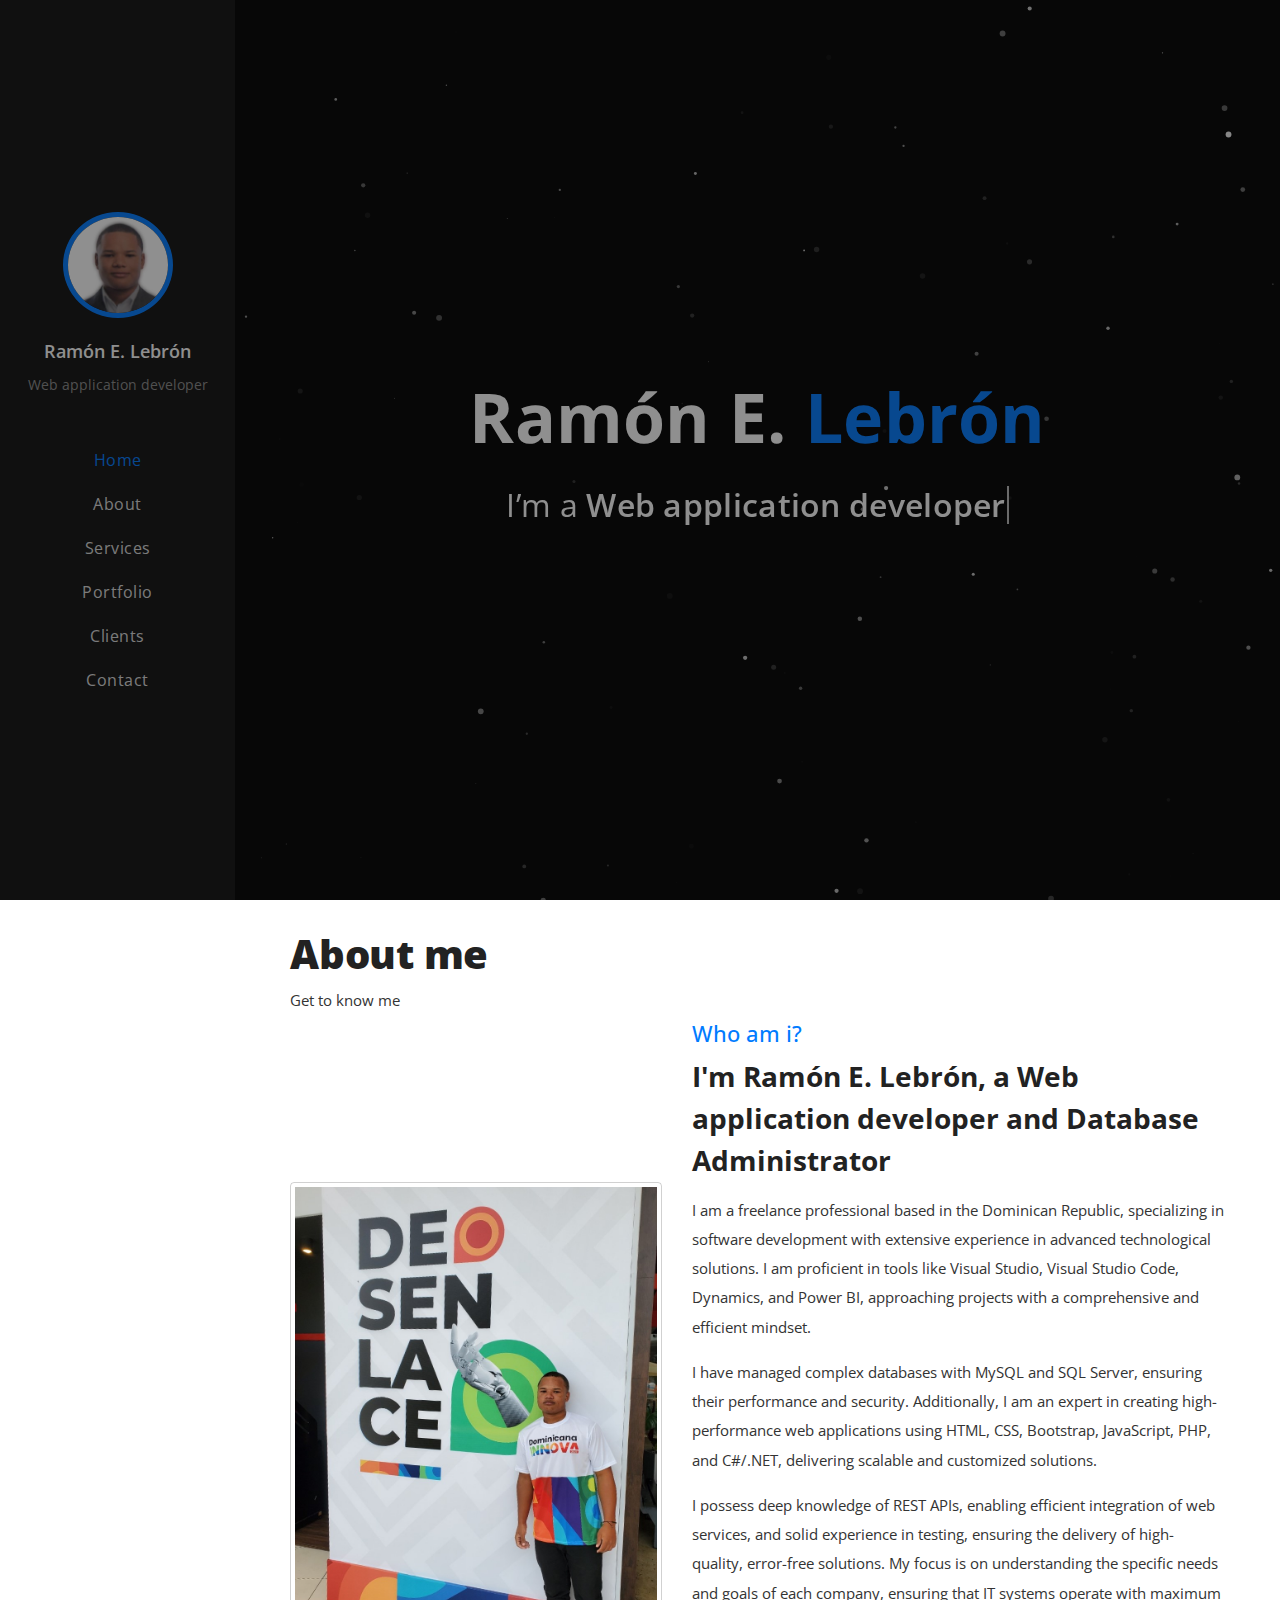
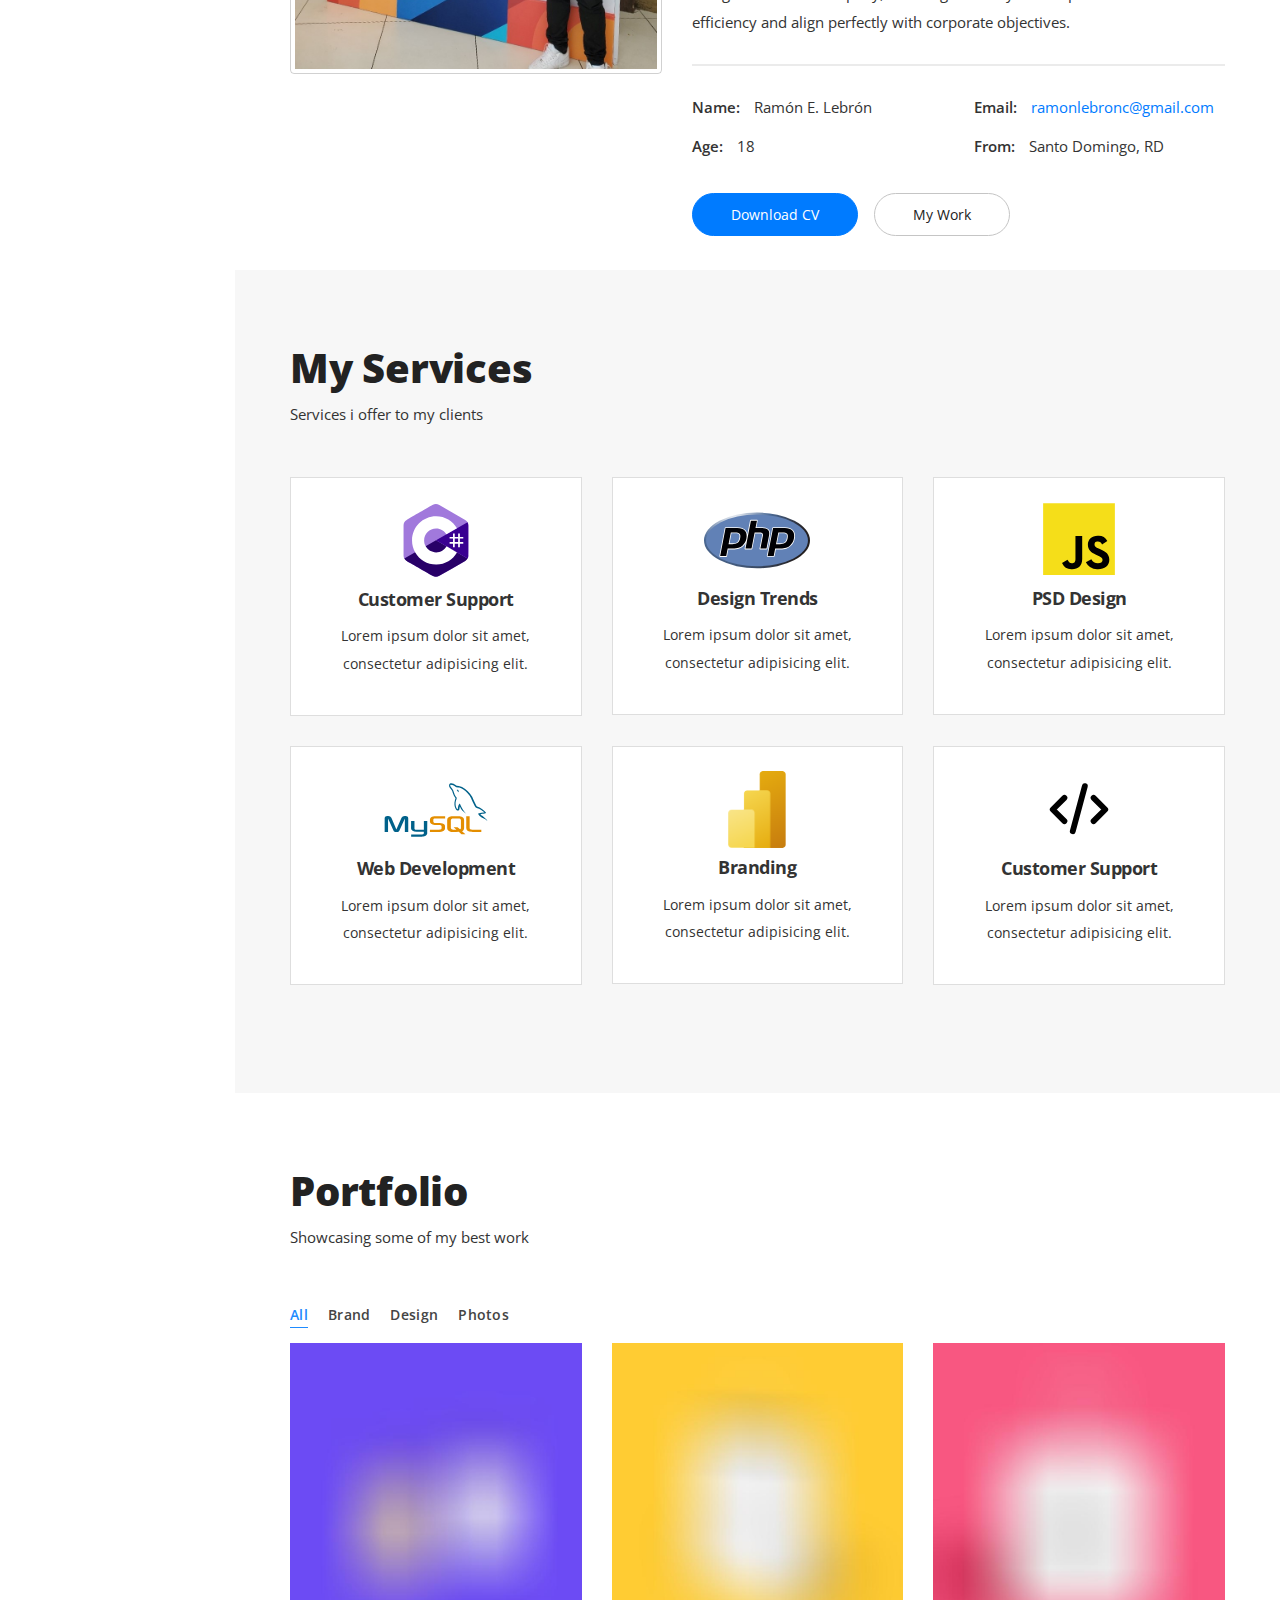
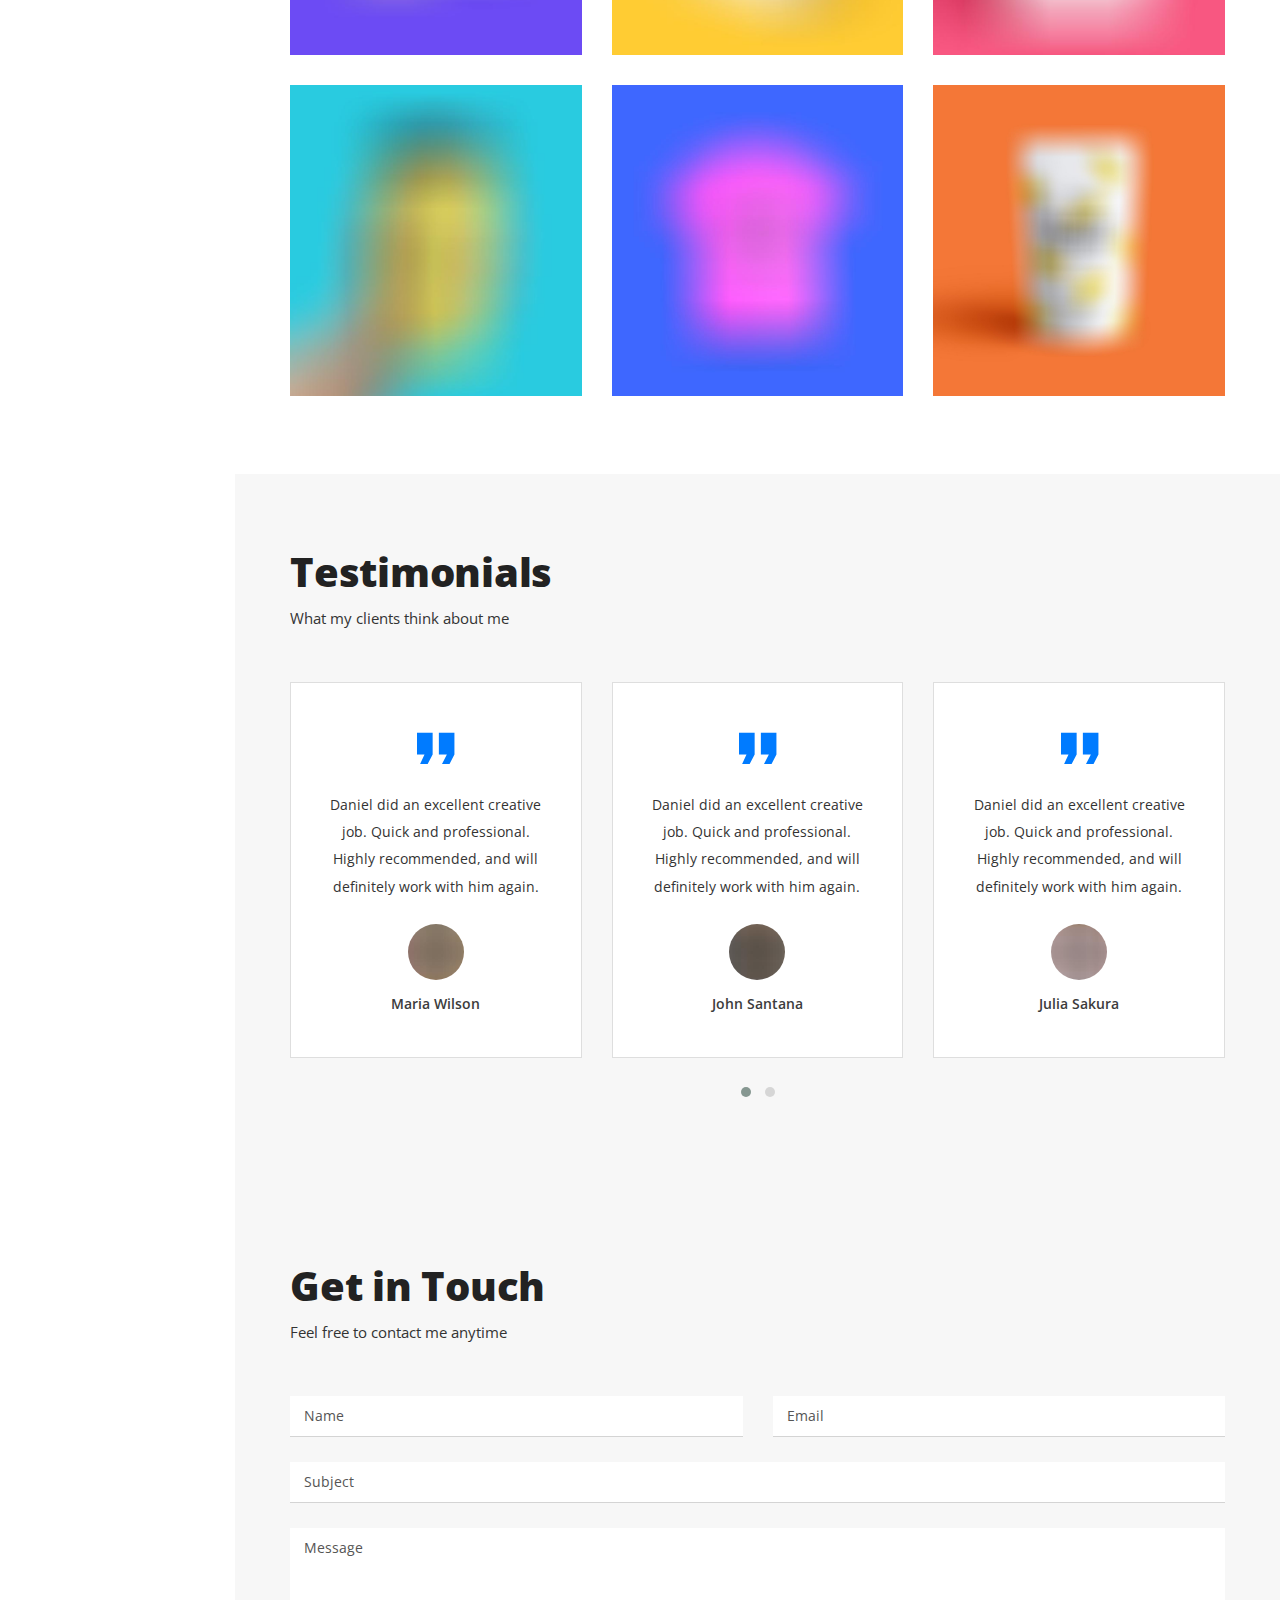
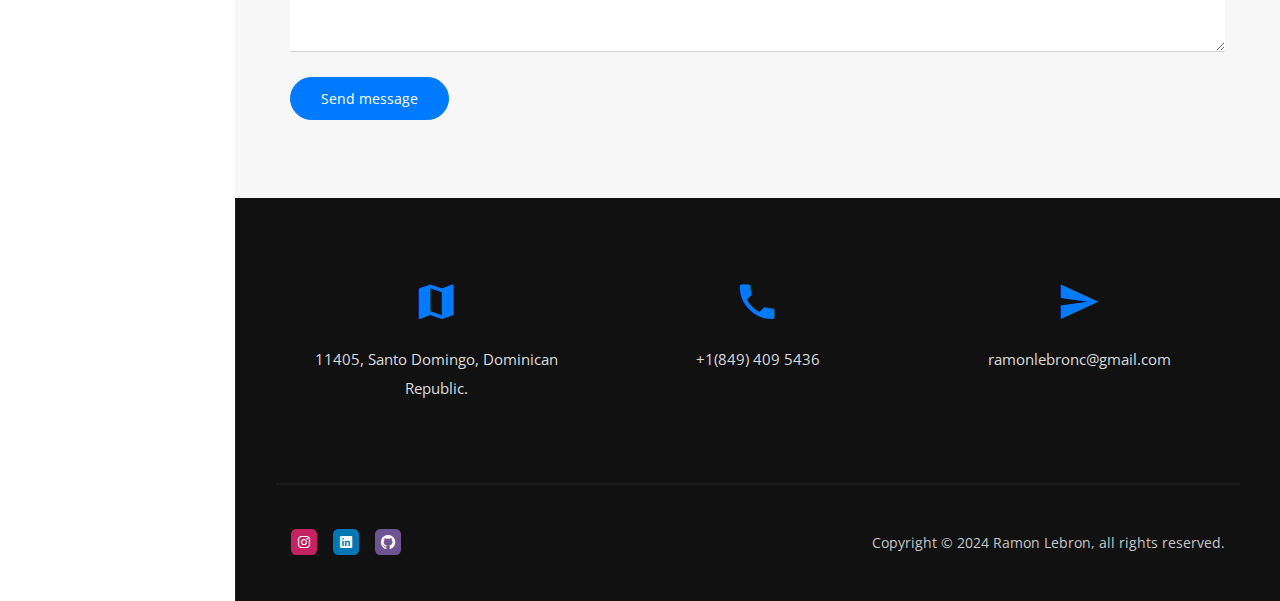
<file: index.html>
<!DOCTYPE html>
<html lang="zxx">

<head>
  <!-- Required meta tags-->
  <meta charset="utf-8">
  <!-- Title-->
  <title>Ramon Lebron - CV</title>
  <!-- Description-->
  <meta name="description" content="Mi portafolio / CV personal">
  <meta name="viewport" content="width=device-width, initial-scale=1, shrink-to-fit=no">
  <!-- Favicons-->
  <link rel="apple-touch-icon" sizes="180x180" href="img/favicons/apple-touch-icon.png">
  <link rel="icon" type="image/png" sizes="32x32" href="img/favicons/favicon-32x32.png">
  <link rel="icon" type="image/png" sizes="16x16" href="img/favicons/favicon-16x16.png">
  <!-- Web fonts-->
  <link href="https://fonts.googleapis.com/css?family=Open+Sans:300,300i,400,400i,600,600i,700,700i,800,800i" rel="stylesheet">
  <!-- CSS vendors-->
  <link rel="stylesheet" href="css/bootstrap-custom.css">
  <link rel="stylesheet" href="css/ionicons.min.css">
  <link rel="stylesheet" href="css/owl.carousel.min.css">
  <link rel="stylesheet" href="css/owl.theme.default.min.css">
  <link rel="stylesheet" href="css/simplebar.min.css">
  <!-- Main CSS-->
  <link rel="stylesheet" href="css/main.css">
  <!-- CSS Color scheme-->
  <link id="color-scheme" rel="stylesheet" href="css/colors/main-blue.css">
</head>

<body>
  <!-- Preloader-->
  <div class="preloader">
    <div class="preloader-block">
      <div class="preloader-icon"><span class="loading-dot loading-dot-1"></span><span class="loading-dot loading-dot-2"></span><span class="loading-dot loading-dot-3"></span></div>
    </div>
  </div>
  <div class="main-wrapper">
    <!-- Sidebar-->
    <header>
      <nav class="navbar d-md-block d-lg-none fixed-top mobile-navbar"><button class="navbar-toggler mr-auto" type="button" data-toggle="collapse" data-target="#mobileNavbarSupportedContent" aria-controls="mobileNavbarSupportedContent" aria-expanded="false" aria-label="Toggle navigation"><span class="nav-btn">Menu</span></button>
        <div class="collapse navbar-collapse order-1" id="mobileNavbarSupportedContent">
          <ul class="navbar-nav mr-auto"></ul>
        </div>
      </nav>
      <nav class="sidebar" data-simplebar>
        <div class="sidebar-header"><a data-scroll><img class="img-fluid sidebar-avatar" src="img/profile-avatar.png" alt="Profile avatar"></a><span class="sidebar-name">Ram&oacute;n E. Lebr&oacute;n</span>
          <p class="sidebar-status">Web application developer</p>
        </div>
        <div class="sidebar-menu">
          <ul class="list-unstyled list-menu">
            <li><a class="nav-link" href="#home-area" data-scroll>Home</a></li>
            <li><a class="nav-link" href="#about-area" data-scroll>About</a></li>
            <li><a class="nav-link" href="#services-area" data-scroll>Services</a></li>
            <li><a class="nav-link" href="#portfolio-area" data-scroll>Portfolio</a></li>
            <li><a class="nav-link" href="#testimonials-area" data-scroll>Clients</a></li>
            <li><a class="nav-link" href="#contact-area" data-scroll>Contact</a></li>
          </ul>
        </div>
      </nav>
    </header>
    <div class="sections-wrapper">
      <!-- Sections-->
      <!-- Home-->
      <section class="home-area element-cover-bg galaxy-variant" id="home-area" style="background-color: black;">
        <div id="particles-js"></div>
        <div class="container h-100">
          <div class="row h-100 align-items-center justify-content-center">
            <div class="col-12 col-lg-8 home-content text-center">
              <h1 class="home-name">Ram&oacute;n E.<span> Lebr&oacute;n</span></h1>
              <h4 class="cd-headline clip home-headline">I’m a <span class="cd-words-wrapper single-headline"><b class="is-visible">Web application developer</b><b>Database administrator</b><b>Freelancer</b></span></h4>
            </div><a href="#about-area" data-scroll>
            </a>
          </div>
        </div>
      </section>

      <!-- About-->
      <section class="single-section about-area" id="about-area" style="padding: 34px 40px;">
        <div class="container">
          <div class="row">
            <div class="col-12">
              <div class="section-heading" style="margin-bottom: -11px;">
                <h2 class="section-title">About me</h2>
                <p class="section-description">Get to know me</p>
              </div>
            </div>
          </div>
          <div class="row align-items-center">
            <!-- Picture part-->
            <div class="col-12 col-lg-5 about-img"><img class="img-fluid img-thumbnail" src="img/about-img.jpg" alt="About Picture"></div>
            <!-- Content part-->
            <div class="col-12 col-lg-7 about-content">
              <div class="content-block">
                <h2 class="content-subtitle">Who am i?</h2>
                <h6 class="content-title">I'm Ram&oacute;n E. Lebr&oacute;n, a Web application developer and Database Administrator</h6>
                <div class="content-description">
                  <p>
                    I am a freelance professional based in the Dominican Republic, specializing in software development with extensive experience in advanced technological solutions. 
                    I am proficient in tools like Visual Studio, Visual Studio Code, Dynamics, and Power BI, approaching projects with a comprehensive and efficient mindset.<br>
                  </p>

                  <p>
                    I have managed complex databases with MySQL and SQL Server, ensuring their performance and security. 
                    Additionally, I am an expert in creating high-performance web applications using HTML, CSS, Bootstrap, JavaScript, PHP, and C#/.NET, delivering scalable and customized solutions.<br>
                  </p>

                  <p>
                    I possess deep knowledge of REST APIs, enabling efficient integration of web services, and solid experience in testing, ensuring the delivery of high-quality, error-free solutions.
                    My focus is on understanding the specific needs and goals of each company, ensuring that IT systems operate with maximum efficiency and align perfectly with corporate objectives.
                  </p>
                </div>
                <address class="content-info">
                  <div class="row">
                    <div class="col-12 col-md-6 single-info"><span>Name:</span>
                      <p>Ram&oacute;n E. Lebr&oacute;n</p>
                    </div>
                    <div class="col-12 col-md-6 single-info"><span>Email:</span>
                      <p><a href="mailto:daniel@example.com">ramonlebronc@gmail.com</a></p>
                    </div>
                  </div>
                  <div class="row">
                    <div class="col-12 col-md-6 single-info"><span>Age:</span>
                      <p>18</p>
                    </div>
                    <div class="col-12 col-md-6 single-info"><span>From:</span>
                      <p>Santo Domingo, RD</p>
                    </div>
                  </div>
                </address><a class="btn content-download button-main button-scheme" href="#0" role="button">Download CV</a><a class="btn content-work button-main" data-scroll="" href="#portfolio-area" role="button">My Work</a>
              </div>
            </div>
          </div>
        </div>
      </section>
      <!-- Services-->
      <section class="single-section alt-bg services-area" id="services-area">
        <div class="container">
          <div class="row">
            <div class="col-12">
              <div class="section-heading">
                <h2 class="section-title">My Services</h2>
                <p class="section-description">Services i offer to my clients</p>
              </div>
            </div>
          </div>
          <div class="row">
            <!-- Single service-->
            <div class="col-12 col-md-6 col-lg-4">
              <div class="single-service"><svg class="logobox2" preserveAspectRatio="xMidYMid" viewBox="0 0 256 288" xmlns="http://www.w3.org/2000/svg"><path d="m255.569 84.452376c-.002-4.83-1.035-9.098-3.124-12.761-2.052-3.602-5.125-6.621-9.247-9.008-34.025-19.619-68.083-39.178-102.097-58.81699995-9.17-5.294-18.061-5.101-27.163.269-13.543 7.98699995-81.348 46.83399995-101.553 58.53699995-8.321 4.817-12.37 12.189-12.372 21.771-.013 39.455 0 78.909-.013 118.365 0 4.724.991 8.909 2.988 12.517 2.053 3.711 5.169 6.813 9.386 9.254 20.206 11.703 88.02 50.547 101.56 58.536 9.106 5.373 17.997 5.565 27.17.269 34.015-19.64 68.075-39.198 102.105-58.817 4.217-2.44 7.333-5.544 9.386-9.252 1.994-3.608 2.987-7.793 2.987-12.518 0 0 0-78.889-.013-118.345" fill="#a179dc"/><path d="m128.182 143.241376-125.194 72.084c2.053 3.711 5.169 6.813 9.386 9.254 20.206 11.703 88.02 50.547 101.56 58.536 9.106 5.373 17.997 5.565 27.17.269 34.015-19.64 68.075-39.198 102.105-58.817 4.217-2.44 7.333-5.544 9.386-9.252z" fill="#280068"/><path d="m255.569 84.452376c-.002-4.83-1.035-9.098-3.124-12.761l-124.263 71.55 124.413 72.074c1.994-3.608 2.985-7.793 2.987-12.518 0 0 0-78.889-.013-118.345" fill="#390091"/><g fill="#fff"><path d="m201.892326 116.294008v13.473684h13.473684v-13.473684h6.736842v13.473684h13.473685v6.736842h-13.473685v13.473684h13.473685v6.736842h-13.473685v13.473684h-6.736842v-13.473684h-13.473684v13.473684h-6.736842v-13.473684h-13.473684v-6.736842h13.473684v-13.473684h-13.473684v-6.736842h13.473684v-13.473684zm13.473684 20.210526h-13.473684v13.473684h13.473684z"/><path d="m128.456752 48.625876c35.143771 0 65.827133 19.0862981 82.26181 47.4560675l-.16037-.2730675-41.348577 23.808283c-8.146656-13.793605-23.081479-23.1020873-40.213232-23.2937868l-.539631-.0030178c-26.125574 0-47.3060815 21.1793886-47.3060815 47.3049616 0 8.543615 2.2777748 16.552204 6.2389764 23.469476 8.1540981 14.235253 23.4829071 23.836606 41.0671051 23.836606 17.69277 0 33.108884-9.723357 41.221568-24.110835l-.197128.345313 41.286486 23.918037c-16.254398 28.129557-46.517408 47.156948-81.252701 47.536189l-1.058225.005774c-35.2545819 0-66.0252492-19.203824-82.4185122-47.72358-8.0029927-13.922969-12.5820476-30.064389-12.5820476-47.27698 0-52.4660524 42.5322682-94.99944 95.0005598-94.99944z"/></g></svg>
                <h6 class="service-title">Customer Support</h6>
                <p class="service-description">Lorem ipsum dolor sit amet, consectetur adipisicing elit.</p>
              </div>
            </div>
            <!-- Single service-->
            <div class="col-12 col-md-6 col-lg-4">
              <div class="single-service"><svg class="logobox" preserveAspectRatio="xMidYMid" viewBox="0 0 256 135" xmlns="http://www.w3.org/2000/svg" xmlns:xlink="http://www.w3.org/1999/xlink"><radialGradient id="a" cx="76.8517458" cy="23.667707" gradientUnits="userSpaceOnUse" r="168.0951595"><stop offset="0" stop-color="#fff"/><stop offset=".5" stop-color="#4c6b97"/><stop offset="1" stop-color="#231f20"/></radialGradient><ellipse cx="128" cy="67.3" fill="url(#a)" rx="128" ry="67.3"/><ellipse cx="128" cy="67.3" fill="#6181b6" rx="123" ry="62.3"/><path d="m152.9 87.5s6.1-31.4 6.1-31.4c1.4-7.1.2-12.4-3.4-15.7-3.5-3.2-9.5-4.8-18.3-4.8h-10.6l3-15.6c.1-.6 0-1.2-.4-1.7s-.9-.7-1.5-.7h-14.6c-1 0-1.8.7-2 1.6l-6.5 33.3c-.6-3.8-2-7-4.4-9.6-4.3-4.9-11-7.4-20.1-7.4h-28.1c-1 0-1.8.7-2 1.6l-13.1 67.6c-.1.6 0 1.2.4 1.7s.9.7 1.5.7h14.7c1 0 1.8-.7 2-1.6l3.2-16.3h10.9c5.7 0 10.6-.6 14.3-1.8 3.9-1.3 7.4-3.4 10.5-6.3 2.5-2.3 4.6-4.9 6.2-7.7l-2.6 13.5c-.1.6 0 1.2.4 1.7s.9.7 1.5.7h14.6c1 0 1.8-.7 2-1.6l7.2-37h10c4.3 0 5.5.8 5.9 1.2.3.3.9 1.5.2 5.2l-5.8 29.9c-.1.6 0 1.2.4 1.7s.9.7 1.5.7h15c.9-.3 1.7-1 1.9-1.9zm-67.6-26c-.9 4.7-2.6 8.1-5.1 10s-6.6 2.9-12 2.9h-6.5l4.7-24.2h8.4c6.2 0 8.7 1.3 9.7 2.4 1.3 1.6 1.6 4.7.8 8.9z" fill="#fff"/><path d="m215.3 42.9c-4.3-4.9-11-7.4-20.1-7.4h-28.3c-1 0-1.8.7-2 1.6l-13.1 67.5c-.1.6 0 1.2.4 1.7s.9.7 1.5.7h14.7c1 0 1.8-.7 2-1.6l3.2-16.3h10.9c5.7 0 10.6-.6 14.3-1.8 3.9-1.3 7.4-3.4 10.5-6.3 2.6-2.4 4.8-5.1 6.4-8s2.8-6.1 3.5-9.6c1.7-8.7.4-15.5-3.9-20.5zm-15.3 18.6c-.9 4.7-2.6 8.1-5.1 10s-6.6 2.9-12 2.9h-6.5l4.7-24.2h8.4c6.2 0 8.7 1.3 9.7 2.4 1.4 1.6 1.7 4.7.8 8.9z" fill="#fff"/><g fill="#000004"><path d="m74.8 48.2c5.6 0 9.3 1 11.2 3.1s2.3 5.6 1.3 10.6c-1 5.2-3 9-5.9 11.2s-7.3 3.3-13.2 3.3h-8.9l5.5-28.2zm-35.8 56.8h14.7l3.5-17.9h12.6c5.6 0 10.1-.6 13.7-1.8s6.8-3.1 9.8-5.9c2.5-2.3 4.5-4.8 6-7.5s2.6-5.7 3.2-9c1.6-8 .4-14.2-3.5-18.7s-10.1-6.7-18.6-6.7h-28.3z"/><path d="m113.3 19.6h14.6l-3.5 17.9h13c8.2 0 13.8 1.4 16.9 4.3s4 7.5 2.8 13.9l-6.1 31.4h-14.8l5.8-29.9c.7-3.4.4-5.7-.7-6.9s-3.6-1.9-7.3-1.9h-11.7l-7.5 38.7h-14.6z"/><path d="m189.5 48.2c5.6 0 9.3 1 11.2 3.1s2.3 5.6 1.3 10.6c-1 5.2-3 9-5.9 11.2s-7.3 3.3-13.2 3.3h-8.9l5.5-28.2zm-35.8 56.8h14.7l3.5-17.9h12.6c5.6 0 10.1-.6 13.7-1.8s6.8-3.1 9.8-5.9c2.5-2.3 4.5-4.8 6-7.5s2.6-5.7 3.2-9c1.6-8 .4-14.2-3.5-18.7s-10.1-6.7-18.6-6.7h-28.3z"/></g></svg>
                <h6 class="service-title">Design Trends</h6>
                <p class="service-description">Lorem ipsum dolor sit amet, consectetur adipisicing elit.</p>
              </div>
            </div>
            <!-- Single service-->
            <div class="col-12 col-md-6 col-lg-4">
              <div class="single-service"><svg class="logobox1" viewBox="0 0 32 32" xmlns="http://www.w3.org/2000/svg"><path d="m2 2h28v28h-28z" fill="#f5de19"/><path d="m20.809 23.875a2.866 2.866 0 0 0 2.6 1.6c1.09 0 1.787-.545 1.787-1.3 0-.9-.716-1.222-1.916-1.747l-.658-.282c-1.9-.809-3.16-1.822-3.16-3.964 0-1.973 1.5-3.476 3.853-3.476a3.889 3.889 0 0 1 3.742 2.107l-2.057 1.315a1.789 1.789 0 0 0 -1.689-1.128 1.145 1.145 0 0 0 -1.259 1.128c0 .789.489 1.109 1.618 1.6l.658.282c2.236.959 3.5 1.936 3.5 4.133 0 2.369-1.861 3.667-4.36 3.667a5.055 5.055 0 0 1 -4.795-2.691zm-9.295.228c.413.733.789 1.353 1.693 1.353.864 0 1.41-.338 1.41-1.653v-8.947h2.631v8.982c0 2.724-1.6 3.964-3.929 3.964a4.085 4.085 0 0 1 -3.947-2.4z"/></svg>
                <h6 class="service-title">PSD Design</h6>
                <p class="service-description">Lorem ipsum dolor sit amet, consectetur adipisicing elit.</p>
              </div>
            </div>
            <!-- Single service-->
            <div class="col-12 col-md-6 col-lg-4">
              <div class="single-service mb-lg-0"><svg class="logobox3" viewBox="0 0 128 128" xmlns="http://www.w3.org/2000/svg"><path d="m2.001 90.458h4.108v-16.223l6.36 14.143c.75 1.712 1.777 2.317 3.792 2.317s3.003-.605 3.753-2.317l6.36-14.143v16.223h4.108v-16.196c0-1.58-.632-2.345-1.936-2.739-3.121-.974-5.215-.131-6.163 1.976l-6.241 13.958-6.043-13.959c-.909-2.106-3.042-2.949-6.163-1.976-1.304.395-1.936 1.159-1.936 2.739v16.197zm31.898-13.206h4.107v8.938c-.038.485.156 1.625 2.406 1.661 1.148.018 8.862 0 8.934 0v-10.643h4.117c.019 0-.004 14.514-.004 14.574.022 3.58-4.441 4.357-6.499 4.417h-12.972v-2.764c.022 0 12.963.003 12.995-.001 2.645-.279 2.332-1.593 2.331-2.035v-1.078h-8.731c-4.062-.037-6.65-1.81-6.683-3.85-.002-.187.089-9.129-.001-9.219z" fill="#00618a"/><path d="m56.63 90.458h11.812c1.383 0 2.727-.289 3.793-.789 1.777-.816 2.646-1.922 2.646-3.372v-3.002c0-1.185-.987-2.292-2.923-3.028-1.027-.396-2.292-.605-3.517-.605h-4.978c-1.659 0-2.449-.5-2.646-1.606-.039-.132-.039-.237-.039-.369v-1.87c0-.105 0-.211.039-.342.197-.843.632-1.08 2.094-1.212l.395-.026h11.733v-2.738h-11.535c-1.659 0-2.528.105-3.318.342-2.449.764-3.517 1.975-3.517 4.082v2.396c0 1.844 2.095 3.424 5.61 3.793.396.025.79.053 1.185.053h4.267c.158 0 .316 0 .435.025 1.304.105 1.856.343 2.252.816.237.237.315.475.315.737v2.397c0 .289-.197.658-.592.974-.355.316-.948.527-1.738.58l-.435.026h-11.338zm43.881-4.766c0 2.817 2.094 4.397 6.32 4.714.395.026.79.052 1.185.052h10.706v-2.738h-10.784c-2.41 0-3.318-.606-3.318-2.055v-14.168h-4.108v14.195zm-23.008.142v-9.765c0-2.48 1.742-3.985 5.186-4.46.356-.053.753-.079 1.108-.079h7.799c.396 0 .752.026 1.147.079 3.444.475 5.187 1.979 5.187 4.46v9.765c0 2.014-.74 3.09-2.445 3.792l4.048 3.653h-4.771l-3.274-2.956-3.296.209h-4.395c-.752 0-1.543-.105-2.414-.343-2.613-.712-3.88-2.085-3.88-4.355zm4.434-.237c0 .132.039.265.079.423.237 1.135 1.307 1.768 2.929 1.768h3.732l-3.428-3.095h4.771l2.989 2.7c.552-.295.914-.743 1.041-1.32.039-.132.039-.264.039-.396v-9.368c0-.105 0-.238-.039-.37-.238-1.056-1.307-1.662-2.89-1.662h-6.216c-1.82 0-3.008.792-3.008 2.032v9.288z" fill="#e48e00"/><path d="m122.336 66.952c-2.525-.069-4.454.166-6.104.861-.469.198-1.216.203-1.292.79.257.271.297.674.502 1.006.394.637 1.059 1.491 1.652 1.938.647.489 1.315 1.013 2.011 1.437 1.235.754 2.615 1.184 3.806 1.938.701.446 1.397 1.006 2.082 1.509.339.247.565.634 1.006.789v-.071c-.231-.294-.291-.698-.503-1.006l-.934-.934c-.913-1.212-2.071-2.275-3.304-3.159-.982-.705-3.18-1.658-3.59-2.801l-.072-.071c.696-.079 1.512-.331 2.154-.503 1.08-.29 2.045-.215 3.16-.503l1.508-.432v-.286c-.563-.578-.966-1.344-1.58-1.867-1.607-1.369-3.363-2.737-5.17-3.879-1.002-.632-2.241-1.043-3.304-1.579-.356-.181-.984-.274-1.221-.575-.559-.711-.862-1.612-1.293-2.441-.9-1.735-1.786-3.631-2.585-5.458-.544-1.245-.9-2.473-1.579-3.59-3.261-5.361-6.771-8.597-12.208-11.777-1.157-.677-2.55-.943-4.021-1.292l-2.37-.144c-.481-.201-.983-.791-1.436-1.077-1.802-1.138-6.422-3.613-7.756-.358-.842 2.054 1.26 4.058 2.011 5.099.527.73 1.203 1.548 1.58 2.369.248.54.29 1.081.503 1.652.521 1.406.976 2.937 1.651 4.236.341.658.718 1.351 1.149 1.939.264.36.718.52.789 1.077-.443.62-.469 1.584-.718 2.369-1.122 3.539-.699 7.938.934 10.557.501.805 1.681 2.529 3.303 1.867 1.419-.578 1.103-2.369 1.509-3.95.092-.357.035-.621.215-.861v.072l1.293 2.585c.957 1.541 2.654 3.15 4.093 4.237.746.563 1.334 1.538 2.298 1.867v-.073h-.071c-.188-.291-.479-.411-.719-.646-.562-.551-1.187-1.235-1.651-1.867-1.309-1.776-2.465-3.721-3.519-5.745-.503-.966-.94-2.032-1.364-3.016-.164-.379-.162-.953-.502-1.148-.466.72-1.149 1.303-1.509 2.154-.574 1.36-.648 3.019-.861 4.739l-.144.071c-1.001-.241-1.352-1.271-1.724-2.154-.94-2.233-1.115-5.83-.287-8.401.214-.666 1.181-2.761.789-3.376-.187-.613-.804-.967-1.148-1.437-.427-.579-.854-1.341-1.149-2.011-.77-1.741-1.129-3.696-1.938-5.457-.388-.842-1.042-1.693-1.58-2.441-.595-.83-1.262-1.44-1.724-2.442-.164-.356-.387-.927-.144-1.293.077-.247.188-.35.432-.431.416-.321 1.576.107 2.01.287 1.152.479 2.113.934 3.089 1.58.468.311.941.911 1.508 1.077h.646c1.011.232 2.144.071 3.088.358 1.67.508 3.166 1.297 4.524 2.155 4.139 2.614 7.522 6.334 9.838 10.772.372.715.534 1.396.861 2.154.662 1.528 1.496 3.101 2.154 4.596.657 1.491 1.298 2.996 2.227 4.237.488.652 2.374 1.002 3.231 1.364.601.254 1.585.519 2.154.861 1.087.656 2.141 1.437 3.16 2.155.509.362 2.076 1.149 2.154 1.798zm-32.099-27.359c-.526-.01-.899.058-1.293.144v.071h.072c.251.517.694.849 1.005 1.293l.719 1.508.071-.071c.445-.313.648-.814.646-1.58-.179-.188-.205-.423-.359-.646-.204-.3-.602-.468-.861-.719z" fill="#00618a"/></svg>
                <h6 class="service-title">Web Development</h6>
                <p class="service-description">Lorem ipsum dolor sit amet, consectetur adipisicing elit.</p>
              </div>
            </div>
            <!-- Single service-->
            <div class="col-12 col-md-6 col-lg-4">
              <div class="single-service mb-0"><svg class="logobox" fill="none" viewBox="0 0 1200 1600" xmlns="http://www.w3.org/2000/svg" xmlns:xlink="http://www.w3.org/1999/xlink"><filter id="a" color-interpolation-filters="sRGB" filterUnits="userSpaceOnUse" height="1210.67" width="560.66699" x="519.66699" y="396"><feFlood flood-opacity="0" result="BackgroundImageFix"/><feColorMatrix in="SourceAlpha" type="matrix" values="0 0 0 0 0 0 0 0 0 0 0 0 0 0 0 0 0 0 127 0"/><feOffset dy=".253333"/><feGaussianBlur stdDeviation=".253333"/><feColorMatrix type="matrix" values="0 0 0 0 0 0 0 0 0 0 0 0 0 0 0 0 0 0 0.2 0"/><feBlend in2="BackgroundImageFix" mode="normal" result="effect1_dropShadow"/><feColorMatrix in="SourceAlpha" type="matrix" values="0 0 0 0 0 0 0 0 0 0 0 0 0 0 0 0 0 0 127 0"/><feOffset dy="1.33333"/><feGaussianBlur stdDeviation="2.66667"/><feColorMatrix type="matrix" values="0 0 0 0 0 0 0 0 0 0 0 0 0 0 0 0 0 0 0.18 0"/><feBlend in2="effect1_dropShadow" mode="normal" result="effect2_dropShadow"/><feBlend in="SourceGraphic" in2="effect2_dropShadow" mode="normal" result="shape"/></filter><linearGradient id="b" gradientUnits="userSpaceOnUse" x1="758.33301" x2="1447.8199" y1="-.000015" y2="1507.15"><stop offset="0" stop-color="#e6ad10"/><stop offset="1" stop-color="#c87e0e"/></linearGradient><linearGradient id="c" gradientUnits="userSpaceOnUse" x1="524.95502" x2="1105.79" y1="400" y2="1561.67"><stop offset="0" stop-color="#f6d751"/><stop offset="1" stop-color="#e6ad10"/></linearGradient><linearGradient id="d" gradientUnits="userSpaceOnUse" x1="199.955" x2="519.784" y1="800" y2="1581.6801"><stop offset="0" stop-color="#f9e589"/><stop offset="1" stop-color="#f6d751"/></linearGradient><mask id="e" height="1600" maskUnits="userSpaceOnUse" width="1200" x="200" y="0"><path d="m1333.25 0c36.86 0 66.75 29.8849 66.75 66.75v1466.5c0 36.86-29.89 66.75-66.75 66.75h-1066.583c-36.819 0-66.667-29.85-66.667-66.67v-666.663c0-36.819 29.848-66.667 66.667-66.667h258.333v-333.333c0-36.819 29.848-66.667 66.667-66.667h258.333v-333.25c0-36.865 29.885-66.75 66.75-66.75z" fill="#fff"/></mask><g mask="url(#e)" transform="translate(-200)"><path d="m1400 66.75v1466.5c0 36.86-29.89 66.75-66.75 66.75h-416.5c-36.865 0-66.75-29.89-66.75-66.75v-1466.5c0-36.865 29.885-66.75 66.75-66.75h416.5c36.87 0 66.75 29.8849 66.75 66.75z" fill="url(#b)"/><g filter="url(#a)"><path d="m1075 466.667v1133.333h-550v-1133.333c0-36.819 29.848-66.667 66.667-66.667h416.663c36.82 0 66.67 29.848 66.67 66.667z" fill="url(#c)"/></g><path d="m200 866.667v666.663c0 36.82 29.848 66.67 66.667 66.67h483.333v-733.333c0-36.819-29.848-66.667-66.667-66.667h-416.666c-36.819 0-66.667 29.848-66.667 66.667z" fill="url(#d)"/></g></svg>
                <h6 class="service-title">Branding</h6>
                <p class="service-description">Lorem ipsum dolor sit amet, consectetur adipisicing elit.</p>
              </div>
            </div>
            <!-- Single service-->
            <div class="col-12 col-md-6 col-lg-4">
              <div class="single-service"><svg class="logobox2" fill="none" viewBox="0 0 24 24" xmlns="http://www.w3.org/2000/svg"><g stroke="#000" stroke-linecap="round" stroke-linejoin="round" stroke-width="2"><path d="m7 8-4 4 4 4"/><path d="m17 8 4 4-4 4"/><path d="m14 4-4.1411 15.4548"/></g></svg>
                <h6 class="service-title">Customer Support</h6>
                <p class="service-description">Lorem ipsum dolor sit amet, consectetur adipisicing elit.</p>
              </div>
            </div>
          </div>
        </div>
      </section>

      <!-- Portfolio-->
      <section class="single-section portfolio-area" id="portfolio-area">
        <div class="container">
          <div class="row">
            <div class="col-12">
              <div class="section-heading">
                <h2 class="section-title">Portfolio</h2>
                <p class="section-description">Showcasing some of my best work</p>
              </div>
            </div>
          </div>
          <div class="row">
            <!-- Filter nav-->
            <div class="col-12">
              <ul class="list-inline filter-control" role="group" aria-label="Filter Control">
                <li class="list-inline-item tab-active" data-filter="*">All</li>
                <li class="list-inline-item" data-filter=".brand">Brand</li>
                <li class="list-inline-item" data-filter=".design">Design</li>
                <li class="list-inline-item" data-filter=".photos">Photos</li>
              </ul>
            </div>
          </div>
          <!-- Thumbnail list-->
          <div class="portfolio-grid row">
            <!-- Single item-->
            <div class="single-item col-6 col-lg-4 design"><a class="portfolio-item" href="#item-1">
                <div class="portfolio-wrapper"><img class="img-fluid" alt="Item" src="img/item-1.jpg">
                  <div class="item-content">
                    <h6 class="content-title">Label Tag Mockup</h6><span class="content-more">More Info</span>
                  </div>
                </div>
              </a></div>
            <!-- Single item-->
            <div class="single-item col-6 col-lg-4 photos"><a class="portfolio-item" href="#item-2">
                <div class="portfolio-wrapper"><img class="img-fluid" alt="Item" src="img/item-2.jpg">
                  <div class="item-content">
                    <h6 class="content-title">3D Bag Mockup</h6><span class="content-more">More Info</span>
                  </div>
                </div>
              </a></div>
            <!-- Single item-->
            <div class="single-item col-6 col-lg-4 design"><a class="portfolio-item" href="#item-3">
                <div class="portfolio-wrapper"><img class="img-fluid" alt="Item" src="img/item-3.jpg">
                  <div class="item-content">
                    <h6 class="content-title">Modern Bag Design</h6><span class="content-more">More Info</span>
                  </div>
                </div>
              </a></div>
            <!-- Single item-->
            <div class="single-item col-6 col-lg-4 brand"><a class="portfolio-item" href="#item-4">
                <div class="portfolio-wrapper mb-lg-0"><img class="img-fluid" alt="Item" src="img/item-4.jpg">
                  <div class="item-content">
                    <h6 class="content-title">Coffee Cup Design</h6><span class="content-more">More Info</span>
                  </div>
                </div>
              </a></div>
            <!-- Single item-->
            <div class="single-item col-6 col-lg-4 brand"><a class="portfolio-item" href="#item-5">
                <div class="portfolio-wrapper mb-0"><img class="img-fluid" alt="Item" src="img/item-5.jpg">
                  <div class="item-content">
                    <h6 class="content-title">T-Shirt Design</h6><span class="content-more">More Info</span>
                  </div>
                </div>
              </a></div>
            <!-- Single item-->
            <div class="single-item col-6 col-lg-4 photos"><a class="portfolio-item" href="#item-6">
                <div class="portfolio-wrapper mb-0"><img class="img-fluid" alt="Item" src="img/item-6.jpg">
                  <div class="item-content">
                    <h6 class="content-title">Packaging Box Mockup</h6><span class="content-more">More Info</span>
                  </div>
                </div>
              </a></div>
          </div>
        </div>
        <!-- Single lightbox-->
        <div class="lightbox-wrapper" id="item-1">
          <div class="f-basis-100">
            <div class="lightbox-close" data-modal-close><span class="close-btn"><span class="btn-line"></span></span></div>
          </div>
          <div class="container">
            <div class="row">
              <div class="col-12 col-lg-5">
                <div class="lightbox-gallery owl-carousel owl-theme"><img class="img-fluid item-img" alt="Item" src="img/item-1.jpg"><img class="img-fluid item-img" alt="Item" src="img/item-2.jpg"><img class="img-fluid item-img" alt="Item" src="img/item-3.jpg"><img class="img-fluid item-img" alt="Item" src="img/item-4.jpg"><img class="img-fluid item-img" alt="Item" src="img/item-5.jpg"><img class="img-fluid item-img" alt="Item" src="img/item-6.jpg"></div>
              </div>
              <div class="col-12 col-lg-7">
                <div class="lightbox-content">
                  <h3 class="content-title">Label Tag Mockup</h3>
                  <div class="content-description">
                    <p>Lorem ipsum dolor sit amet, consectetur adipisicing elit. Assumenda aut sapiente quo explicabo, quasi incidunt aperiam laudantium, nemo cum eaque inventore ut voluptas voluptatibus nihil! Amet soluta, ea illo sint?</p>
                    <p>Lorem ipsum dolor sit amet, consectetur adipisicing elit. Obcaecati dignissimos culpa deserunt aspernatur ipsa veritatis alias labore tempore laboriosam commodi! Ab neque sunt, odio voluptatibus, dignissimos nisi consequuntur atque qui explicabo eligendi, harum in? Amet aspernatur atque quam. Illo natus tempora explicabo deleniti molestias numquam debitis repudiandae, repellendus voluptatum soluta?</p>
                  </div>
                  <ul class="list-inline content-info">
                    <li class="list-inline-item single-info"><span>Client:</span>
                      <p>Envato</p>
                    </li>
                    <li class="list-inline-item single-info"><span>Categories:</span>
                      <p><a href="#0">Branding</a>, <a href="#0">Web Design</a></p>
                    </li>
                    <li class="list-inline-item single-info"><span>Date:</span>
                      <p>12 May, 2019</p>
                    </li>
                    <li class="list-inline-item single-info"><span>Technologies:</span>
                      <p>HTML5, SCSS, JS</p>
                    </li>
                  </ul><a class="btn content-btn button-main button-scheme" href="#0" role="button">Visit Project</a>
                </div>
              </div>
            </div>
          </div>
        </div>
        <!-- Single lightbox-->
        <div class="lightbox-wrapper" id="item-2">
          <div class="f-basis-100">
            <div class="lightbox-close" data-modal-close><span class="close-btn"><span class="btn-line"></span></span></div>
          </div>
          <div class="container">
            <div class="row">
              <div class="col-12 col-lg-5">
                <div class="lightbox-gallery owl-carousel owl-theme"><img class="img-fluid item-img" alt="Item" src="img/item-2.jpg"><img class="img-fluid item-img" alt="Item" src="img/item-1.jpg"><img class="img-fluid item-img" alt="Item" src="img/item-3.jpg"><img class="img-fluid item-img" alt="Item" src="img/item-4.jpg"><img class="img-fluid item-img" alt="Item" src="img/item-5.jpg"><img class="img-fluid item-img" alt="Item" src="img/item-6.jpg"></div>
              </div>
              <div class="col-12 col-lg-7">
                <div class="lightbox-content">
                  <h3 class="content-title">3D Bag Mockup</h3>
                  <div class="content-description">
                    <p>Lorem ipsum dolor sit amet, consectetur adipisicing elit. Assumenda aut sapiente quo explicabo, quasi incidunt aperiam laudantium, nemo cum eaque inventore ut voluptas voluptatibus nihil! Amet soluta, ea illo sint?</p>
                    <p>Lorem ipsum dolor sit amet, consectetur adipisicing elit. Obcaecati dignissimos culpa deserunt aspernatur ipsa veritatis alias labore tempore laboriosam commodi! Ab neque sunt, odio voluptatibus, dignissimos nisi consequuntur atque qui explicabo eligendi, harum in? Amet aspernatur atque quam. Illo natus tempora explicabo deleniti molestias numquam debitis repudiandae, repellendus voluptatum soluta?</p>
                  </div>
                  <ul class="list-inline content-info">
                    <li class="list-inline-item single-info"><span>Client:</span>
                      <p>Envato</p>
                    </li>
                    <li class="list-inline-item single-info"><span>Categories:</span>
                      <p><a href="#0">Branding</a>, <a href="#0">Web Design</a></p>
                    </li>
                    <li class="list-inline-item single-info"><span>Date:</span>
                      <p>12 May, 2019</p>
                    </li>
                    <li class="list-inline-item single-info"><span>Technologies:</span>
                      <p>HTML5, SCSS, JS</p>
                    </li>
                  </ul><a class="btn content-btn button-main button-scheme" href="#0" role="button">Visit Project</a>
                </div>
              </div>
            </div>
          </div>
        </div>
        <!-- Single lightbox-->
        <div class="lightbox-wrapper" id="item-3">
          <div class="f-basis-100">
            <div class="lightbox-close" data-modal-close><span class="close-btn"><span class="btn-line"></span></span></div>
          </div>
          <div class="container">
            <div class="row">
              <div class="col-12 col-lg-5">
                <div class="lightbox-gallery owl-carousel owl-theme"><img class="img-fluid item-img" alt="Item" src="img/item-3.jpg"><img class="img-fluid item-img" alt="Item" src="img/item-1.jpg"><img class="img-fluid item-img" alt="Item" src="img/item-2.jpg"><img class="img-fluid item-img" alt="Item" src="img/item-4.jpg"><img class="img-fluid item-img" alt="Item" src="img/item-5.jpg"><img class="img-fluid item-img" alt="Item" src="img/item-6.jpg"></div>
              </div>
              <div class="col-12 col-lg-7">
                <div class="lightbox-content">
                  <h3 class="content-title">Modern Bag Design</h3>
                  <div class="content-description">
                    <p>Lorem ipsum dolor sit amet, consectetur adipisicing elit. Assumenda aut sapiente quo explicabo, quasi incidunt aperiam laudantium, nemo cum eaque inventore ut voluptas voluptatibus nihil! Amet soluta, ea illo sint?</p>
                    <p>Lorem ipsum dolor sit amet, consectetur adipisicing elit. Obcaecati dignissimos culpa deserunt aspernatur ipsa veritatis alias labore tempore laboriosam commodi! Ab neque sunt, odio voluptatibus, dignissimos nisi consequuntur atque qui explicabo eligendi, harum in? Amet aspernatur atque quam. Illo natus tempora explicabo deleniti molestias numquam debitis repudiandae, repellendus voluptatum soluta?</p>
                  </div>
                  <ul class="list-inline content-info">
                    <li class="list-inline-item single-info"><span>Client:</span>
                      <p>Envato</p>
                    </li>
                    <li class="list-inline-item single-info"><span>Categories:</span>
                      <p><a href="#0">Branding</a>, <a href="#0">Web Design</a></p>
                    </li>
                    <li class="list-inline-item single-info"><span>Date:</span>
                      <p>12 May, 2019</p>
                    </li>
                    <li class="list-inline-item single-info"><span>Technologies:</span>
                      <p>HTML5, SCSS, JS</p>
                    </li>
                  </ul><a class="btn content-btn button-main button-scheme" href="#0" role="button">Visit Project</a>
                </div>
              </div>
            </div>
          </div>
        </div>
        <!-- Single lightbox-->
        <div class="lightbox-wrapper" id="item-4">
          <div class="f-basis-100">
            <div class="lightbox-close" data-modal-close><span class="close-btn"><span class="btn-line"></span></span></div>
          </div>
          <div class="container">
            <div class="row">
              <div class="col-12 col-lg-5">
                <div class="lightbox-gallery owl-carousel owl-theme"><img class="img-fluid item-img" alt="Item" src="img/item-4.jpg"><img class="img-fluid item-img" alt="Item" src="img/item-1.jpg"><img class="img-fluid item-img" alt="Item" src="img/item-2.jpg"><img class="img-fluid item-img" alt="Item" src="img/item-3.jpg"><img class="img-fluid item-img" alt="Item" src="img/item-5.jpg"><img class="img-fluid item-img" alt="Item" src="img/item-6.jpg"></div>
              </div>
              <div class="col-12 col-lg-7">
                <div class="lightbox-content">
                  <h3 class="content-title">Coffee Cup Design</h3>
                  <div class="content-description">
                    <p>Lorem ipsum dolor sit amet, consectetur adipisicing elit. Assumenda aut sapiente quo explicabo, quasi incidunt aperiam laudantium, nemo cum eaque inventore ut voluptas voluptatibus nihil! Amet soluta, ea illo sint?</p>
                    <p>Lorem ipsum dolor sit amet, consectetur adipisicing elit. Obcaecati dignissimos culpa deserunt aspernatur ipsa veritatis alias labore tempore laboriosam commodi! Ab neque sunt, odio voluptatibus, dignissimos nisi consequuntur atque qui explicabo eligendi, harum in? Amet aspernatur atque quam. Illo natus tempora explicabo deleniti molestias numquam debitis repudiandae, repellendus voluptatum soluta?</p>
                  </div>
                  <ul class="list-inline content-info">
                    <li class="list-inline-item single-info"><span>Client:</span>
                      <p>Envato</p>
                    </li>
                    <li class="list-inline-item single-info"><span>Categories:</span>
                      <p><a href="#0">Branding</a>, <a href="#0">Web Design</a></p>
                    </li>
                    <li class="list-inline-item single-info"><span>Date:</span>
                      <p>12 May, 2019</p>
                    </li>
                    <li class="list-inline-item single-info"><span>Technologies:</span>
                      <p>HTML5, SCSS, JS</p>
                    </li>
                  </ul><a class="btn content-btn button-main button-scheme" href="#0" role="button">Visit Project</a>
                </div>
              </div>
            </div>
          </div>
        </div>
        <!-- Single lightbox-->
        <div class="lightbox-wrapper" id="item-5">
          <div class="f-basis-100">
            <div class="lightbox-close" data-modal-close><span class="close-btn"><span class="btn-line"></span></span></div>
          </div>
          <div class="container">
            <div class="row">
              <div class="col-12 col-lg-5">
                <div class="lightbox-gallery owl-carousel owl-theme"><img class="img-fluid item-img" alt="Item" src="img/item-5.jpg"><img class="img-fluid item-img" alt="Item" src="img/item-1.jpg"><img class="img-fluid item-img" alt="Item" src="img/item-2.jpg"><img class="img-fluid item-img" alt="Item" src="img/item-3.jpg"><img class="img-fluid item-img" alt="Item" src="img/item-4.jpg"><img class="img-fluid item-img" alt="Item" src="img/item-6.jpg"></div>
              </div>
              <div class="col-12 col-lg-7">
                <div class="lightbox-content">
                  <h3 class="content-title">T-Shirt Design</h3>
                  <div class="content-description">
                    <p>Lorem ipsum dolor sit amet, consectetur adipisicing elit. Assumenda aut sapiente quo explicabo, quasi incidunt aperiam laudantium, nemo cum eaque inventore ut voluptas voluptatibus nihil! Amet soluta, ea illo sint?</p>
                    <p>Lorem ipsum dolor sit amet, consectetur adipisicing elit. Obcaecati dignissimos culpa deserunt aspernatur ipsa veritatis alias labore tempore laboriosam commodi! Ab neque sunt, odio voluptatibus, dignissimos nisi consequuntur atque qui explicabo eligendi, harum in? Amet aspernatur atque quam. Illo natus tempora explicabo deleniti molestias numquam debitis repudiandae, repellendus voluptatum soluta?</p>
                  </div>
                  <ul class="list-inline content-info">
                    <li class="list-inline-item single-info"><span>Client:</span>
                      <p>Envato</p>
                    </li>
                    <li class="list-inline-item single-info"><span>Categories:</span>
                      <p><a href="#0">Branding</a>, <a href="#0">Web Design</a></p>
                    </li>
                    <li class="list-inline-item single-info"><span>Date:</span>
                      <p>12 May, 2019</p>
                    </li>
                    <li class="list-inline-item single-info"><span>Technologies:</span>
                      <p>HTML5, SCSS, JS</p>
                    </li>
                  </ul><a class="btn content-btn button-main button-scheme" href="#0" role="button">Visit Project</a>
                </div>
              </div>
            </div>
          </div>
        </div>
        <!-- Single lightbox-->
        <div class="lightbox-wrapper" id="item-6"> 
          <div class="f-basis-100">
            <div class="lightbox-close" data-modal-close><span class="close-btn"><span class="btn-line"></span></span></div>
          </div> 
          <div class="container">
            <div class="row">
              <div class="col-12 col-lg-5">
                <div class="lightbox-gallery owl-carousel owl-theme"><img class="img-fluid item-img" alt="Item" src="img/item-6.jpg"><img class="img-fluid item-img" alt="Item" src="img/item-1.jpg"><img class="img-fluid item-img" alt="Item" src="img/item-2.jpg"><img class="img-fluid item-img" alt="Item" src="img/item-3.jpg"><img class="img-fluid item-img" alt="Item" src="img/item-4.jpg"><img class="img-fluid item-img" alt="Item" src="img/item-5.jpg"></div>
              </div>
              <div class="col-12 col-lg-7">
                <div class="lightbox-content">
                  <h3 class="content-title">Packaging Box Mockup</h3>
                  <div class="content-description">
                    <p>Lorem ipsum dolor sit amet, consectetur adipisicing elit. Assumenda aut sapiente quo explicabo, quasi incidunt aperiam laudantium, nemo cum eaque inventore ut voluptas voluptatibus nihil! Amet soluta, ea illo sint?</p>
                    <p>Lorem ipsum dolor sit amet, consectetur adipisicing elit. Obcaecati dignissimos culpa deserunt aspernatur ipsa veritatis alias labore tempore laboriosam commodi! Ab neque sunt, odio voluptatibus, dignissimos nisi consequuntur atque qui explicabo eligendi, harum in? Amet aspernatur atque quam. Illo natus tempora explicabo deleniti molestias numquam debitis repudiandae, repellendus voluptatum soluta?</p>
                  </div>
                  <ul class="list-inline content-info">
                    <li class="list-inline-item single-info"><span>Client:</span>
                      <p>Envato</p>
                    </li>
                    <li class="list-inline-item single-info"><span>Categories:</span>
                      <p><a href="#0">Branding</a>, <a href="#0">Web Design</a></p>
                    </li>
                    <li class="list-inline-item single-info"><span>Date:</span>
                      <p>12 May, 2019</p>
                    </li>
                    <li class="list-inline-item single-info"><span>Technologies:</span>
                      <p>HTML5, SCSS, JS</p>
                    </li>
                  </ul><a class="btn content-btn button-main button-scheme" href="#0" role="button">Visit Project</a>
                </div>
              </div>
            </div>
          </div>
        </div>
      </section>
      <!-- Testimonials-->
      <section class="single-section testimonials-area alt-bg" id="testimonials-area">
        <div class="container">
          <div class="row">
            <div class="col-12">
              <div class="section-heading">
                <h2 class="section-title">Testimonials</h2>
                <p class="section-description">What my clients think about me</p>
              </div>
            </div>
          </div>
          <div class="owl-carousel owl-theme">
            <!-- Single review-->
            <div class="single-review"><i class="icon ion-md-quote review-icon"></i>
              <p class="review-content">Daniel did an excellent creative job. Quick and professional. Highly recommended, and will definitely work with him again.</p><img class="client-avatar" src="img/client-1.jpg" alt="Review avatar"><span class="client-name">Maria Wilson</span>
            </div><!-- Single review-->
            <div class="single-review"><i class="icon ion-md-quote review-icon"></i>
              <p class="review-content">Daniel did an excellent creative job. Quick and professional. Highly recommended, and will definitely work with him again.</p><img class="client-avatar" src="img/client-2.jpg" alt="Review avatar"><span class="client-name">John Santana</span>
            </div><!-- Single review-->
            <div class="single-review"><i class="icon ion-md-quote review-icon"></i>
              <p class="review-content">Daniel did an excellent creative job. Quick and professional. Highly recommended, and will definitely work with him again.</p><img class="client-avatar" src="img/client-3.jpg" alt="Review avatar"><span class="client-name">Julia Sakura</span>
            </div><!-- Single review-->
            <div class="single-review"><i class="icon ion-md-quote review-icon"></i>
              <p class="review-content">Daniel did an excellent creative job. Quick and professional. Highly recommended, and will definitely work with him again.</p><img class="client-avatar" src="img/client-1.jpg" alt="Review avatar"><span class="client-name">Maria Wilson</span>
            </div><!-- Single review-->
            <div class="single-review"><i class="icon ion-md-quote review-icon"></i>
              <p class="review-content">Daniel did an excellent creative job. Quick and professional. Highly recommended, and will definitely work with him again.</p><img class="client-avatar" src="img/client-2.jpg" alt="Review avatar"><span class="client-name">John Santana</span>
            </div><!-- Single review-->
            <div class="single-review"><i class="icon ion-md-quote review-icon"></i>
              <p class="review-content">Daniel did an excellent creative job. Quick and professional. Highly recommended, and will definitely work with him again.</p><img class="client-avatar" src="img/client-3.jpg" alt="Review avatar"><span class="client-name">Julia Sakura</span>
            </div>
          </div>
        </div>
      </section>

      <!-- Contact-->
      <section class="single-section contact-area alt-bg" id="contact-area">
        <div class="container">
          <div class="row">
            <div class="col-12">
              <div class="section-heading">
                <h2 class="section-title">Get in Touch</h2>
                <p class="section-description">Feel free to contact me anytime</p>
              </div>
            </div>
          </div>
          <div class="row">
            <!-- Contact form-->
            <div class="col-12">
              <form class="contact-form" id="contact-form" action="php/contact.php">
                <div class="row">
                  <div class="col-12 col-md-6 form-group"><input class="form-control" id="contact-name" type="text" name="name" placeholder="Name" autocomplete="name" required=""></div>
                  <div class="col-12 col-md-6 form-group"><input class="form-control" id="contact-email" type="email" name="email" placeholder="Email" autocomplete="email" required=""></div>
                  <div class="col-12 form-group"><input class="form-control" id="contact-subject" type="text" name="subject" placeholder="Subject" required=""></div>
                  <div class="col-12 form-group form-message"><textarea class="form-control" id="contact-message" name="message" placeholder="Message" rows="5" required=""></textarea></div>
                  <div class="col-12 form-submit"><button class="btn button-main button-scheme" id="contact-submit" type="submit">Send message</button>
                    <p class="contact-feedback"></p>
                  </div>
                </div>
              </form>
            </div>
          </div>
        </div>
      </section>
      <!-- Footer-->
      <footer class="footer-area single-section">
        <div class="container">
          <div class="row contact-info">
            <div class="col-12 col-sm-4">
              <div class="single-info"><i class="info-icon icon ion-md-map"></i>
                <p class="info-content"><a href="https://goo.gl/maps/2YAGiugG47VAS17g7" target="_blank">11405, Santo Domingo, Dominican Republic.</a></p>
              </div>
            </div>
            <div class="col-12 col-sm-4">
              <div class="single-info"><i class="info-icon icon ion-md-call"></i>
                <p class="info-content"><a href="tel:+441632967704">+1(849) 409 5436</a></p>
              </div>
            </div>
            <div class="col-12 col-sm-4">
              <div class="single-info"><i class="info-icon icon ion-md-send"></i>
                <p class="info-content"><a href="mailto:ramonlebronc@gmail.com">ramonlebronc@gmail.com</a></p>
              </div>
            </div>
          </div>

          <div class="row mini-footer">
            <div class="social-medias col-12 col-lg-5">
              <a class="instagram" href="https://www.instagram.com/_ramon_emilio/" target="_blank"><i class="icon ion-logo-instagram"></i></a>
              <a class="linkedin" href="https://www.linkedin.com/in/ramón-emilio-lebrón-céspedes-59b29b312/" target="_blank"><i class="icon ion-logo-linkedin"></i></a>
              <a class="github" href="#0"><i class="icon ion-logo-github"></i></a>
            </div>
            <p class="copyright-notice col-12 col-lg-7">Copyright © 2024 Ramon Lebron, all rights reserved.</p>
          </div>
        </div>
      </footer>
    </div>
  </div>
  <!-- Scripts-->
  <script src="js/jquery.min.js"></script>
  <script src="js/bootstrap.bundle.min.js"></script>
  <script src="js/isotope.pkgd.min.js"></script>
  <script src="js/animatedModal.js"></script>
  <script src="js/owl.carousel.min.js"></script>
  <script src="js/simplebar.min.js"></script>
  <script src="js/particles.js"></script>
  <script src="js/main.js"></script>
</body>

</html>
</file>
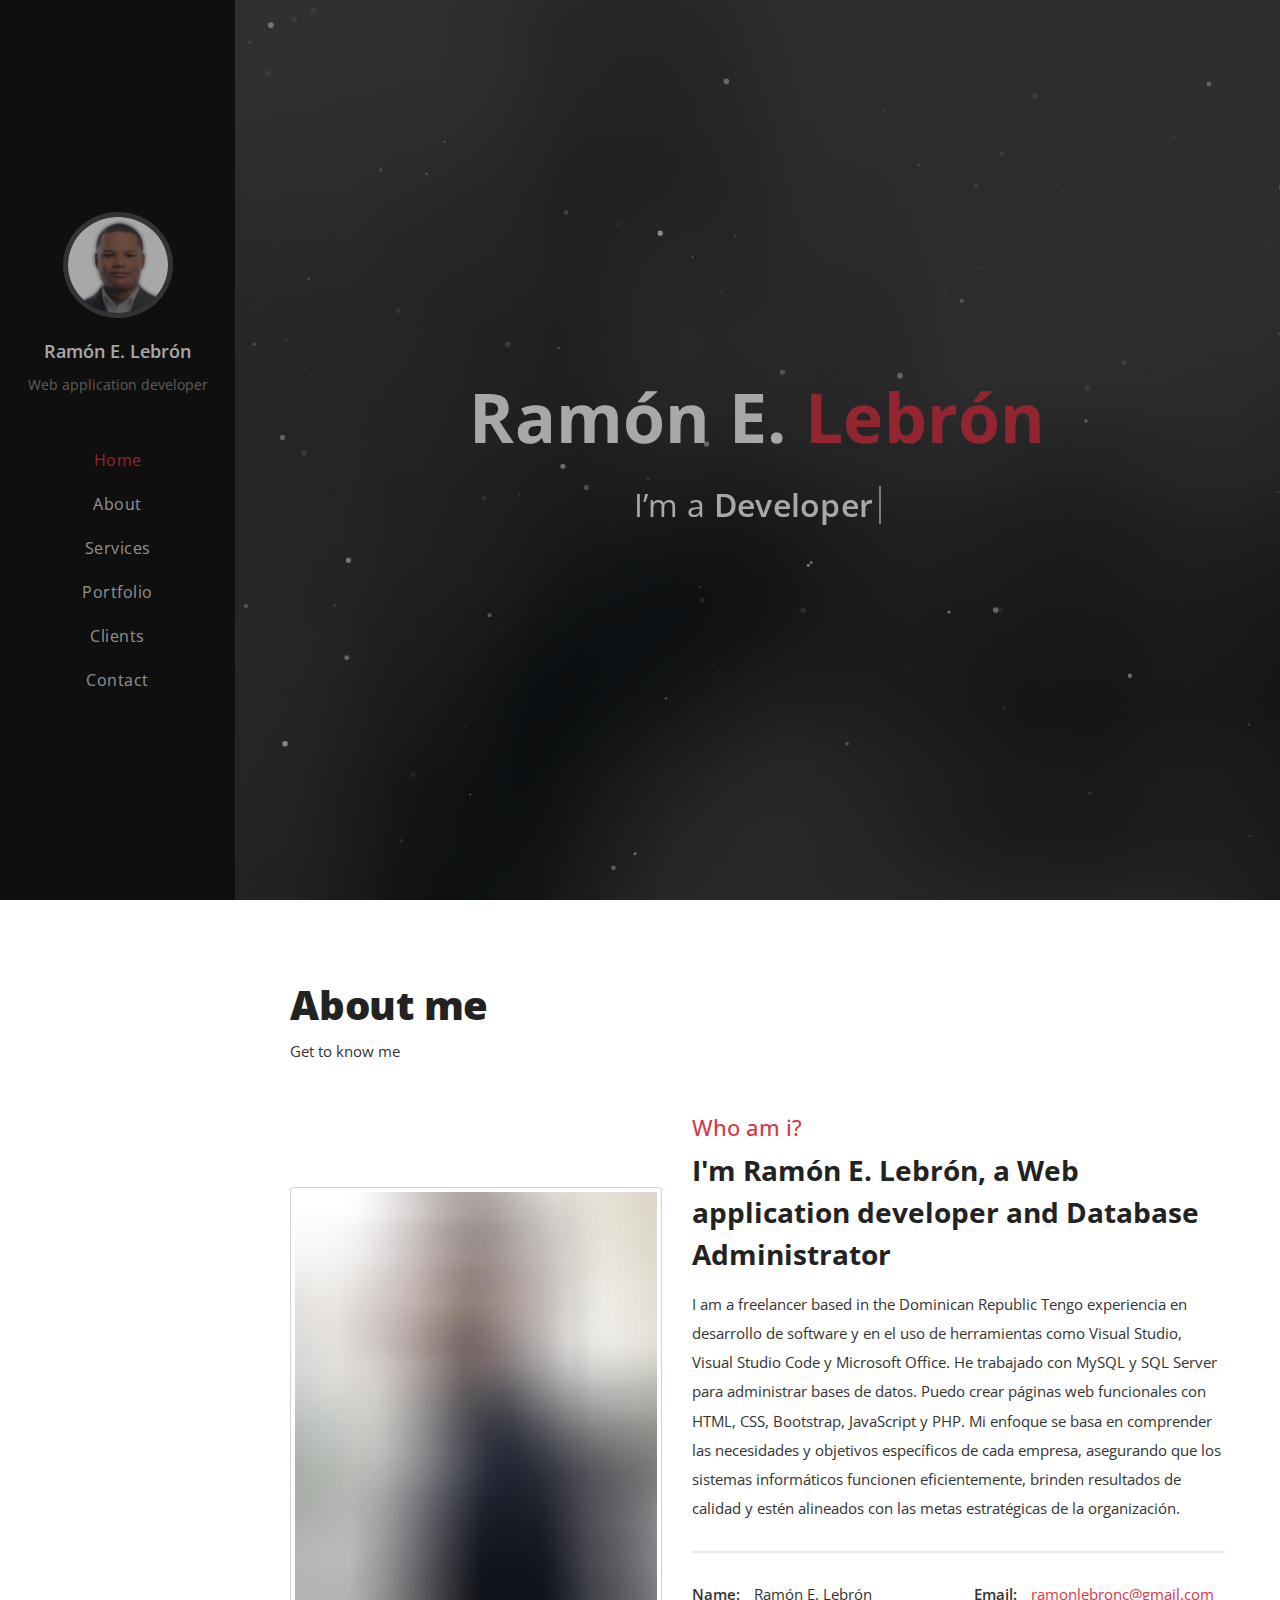
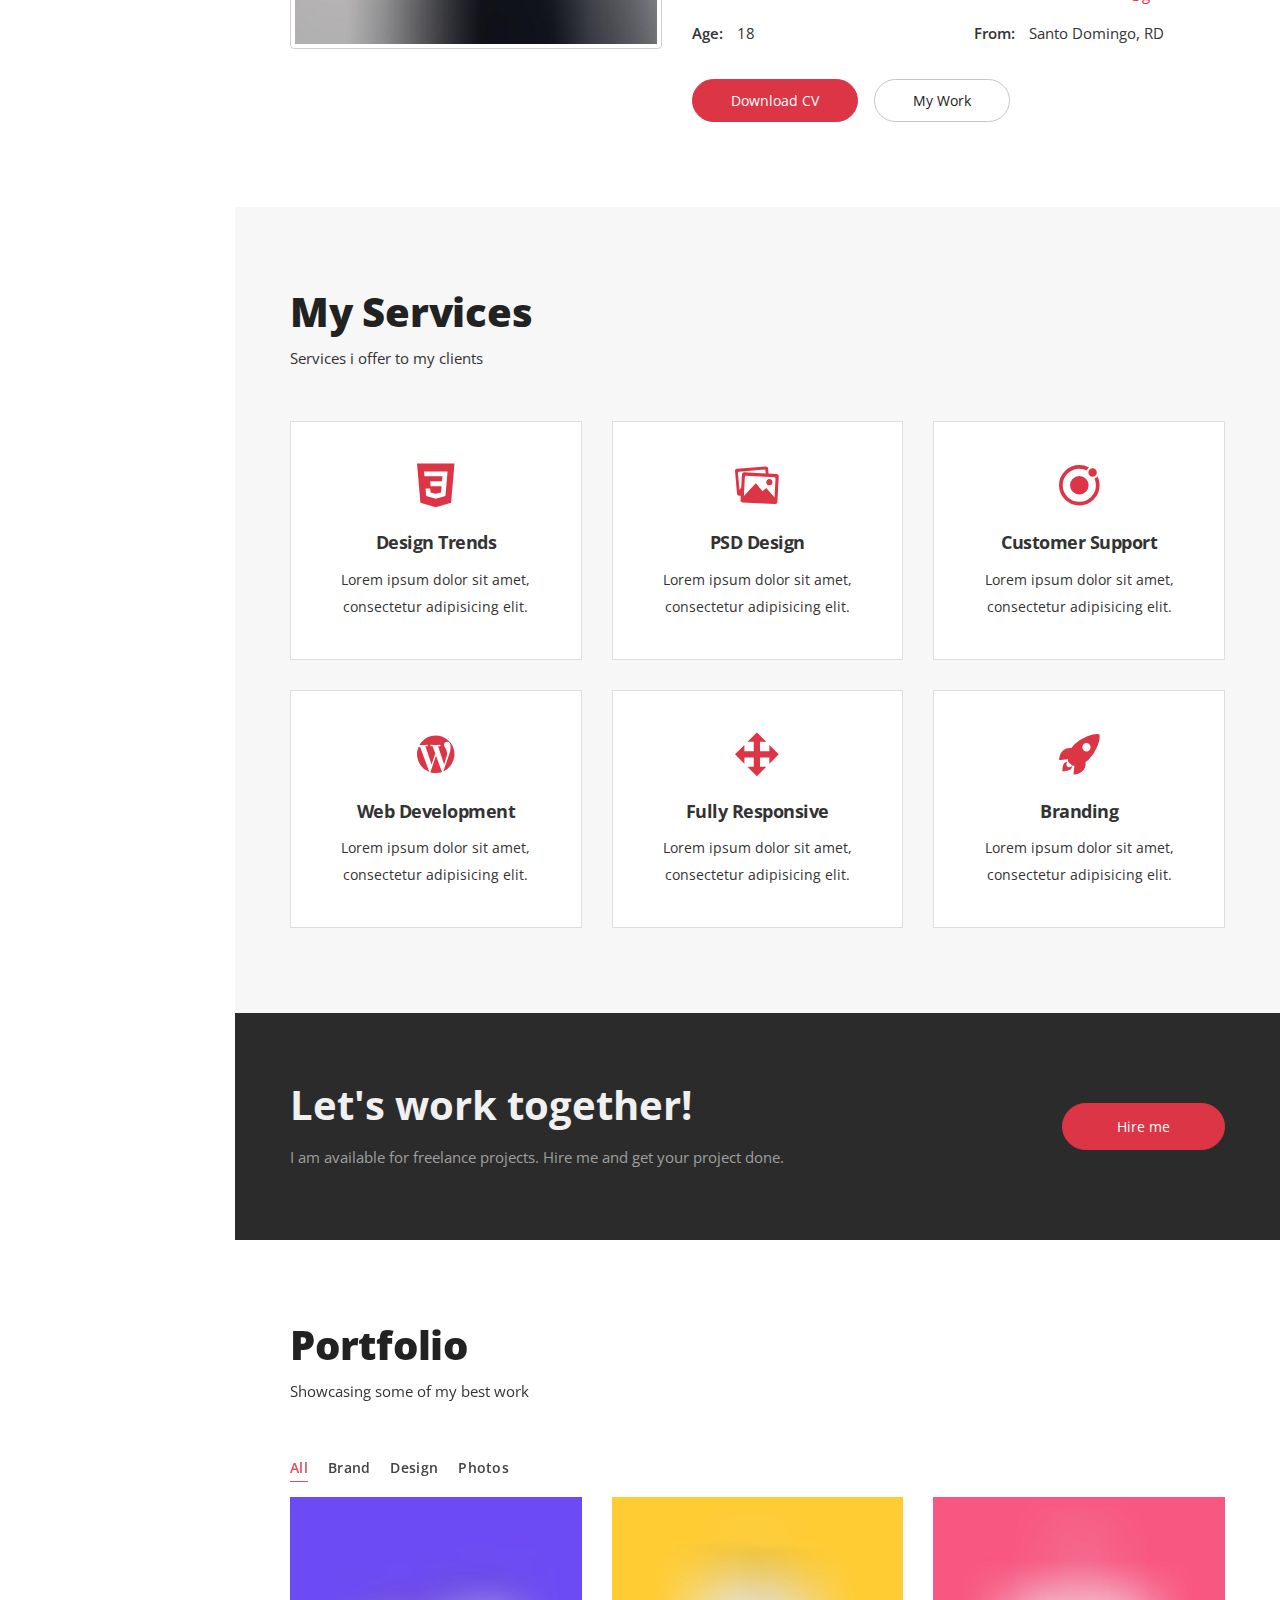
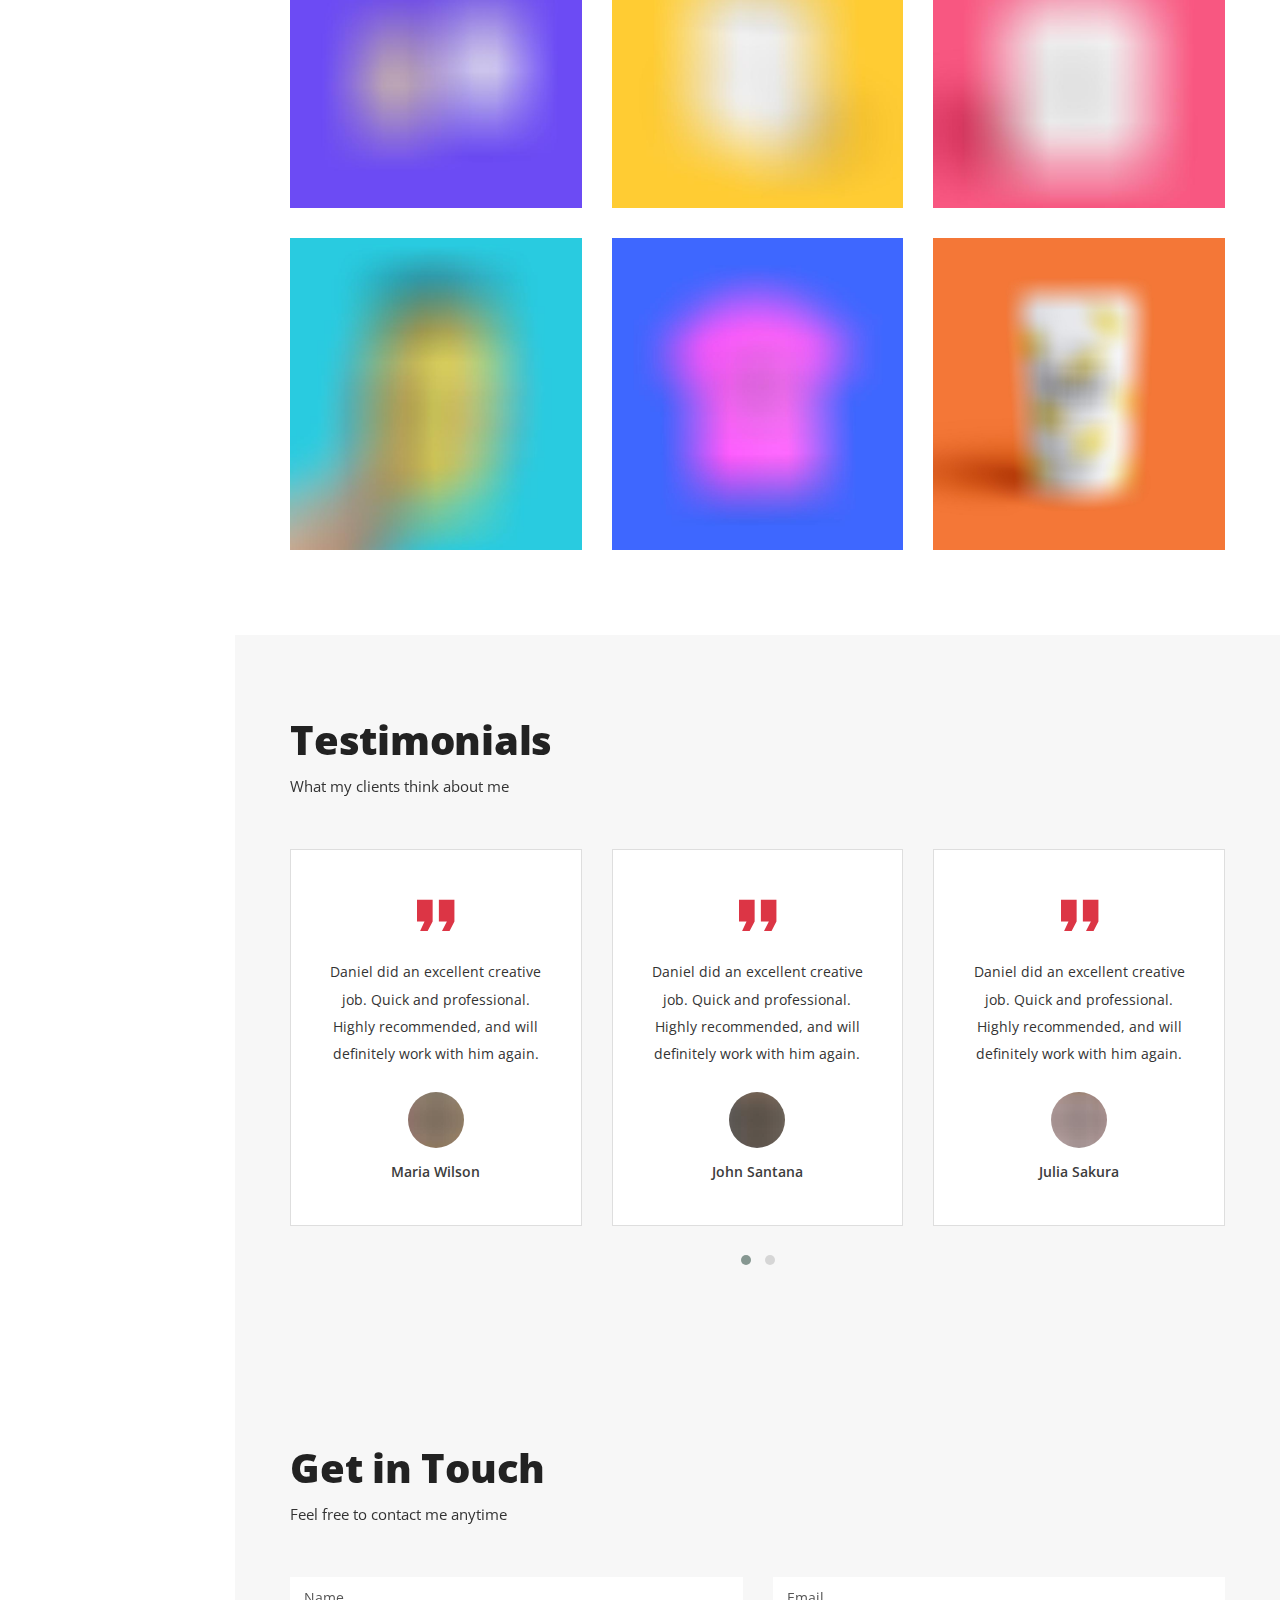
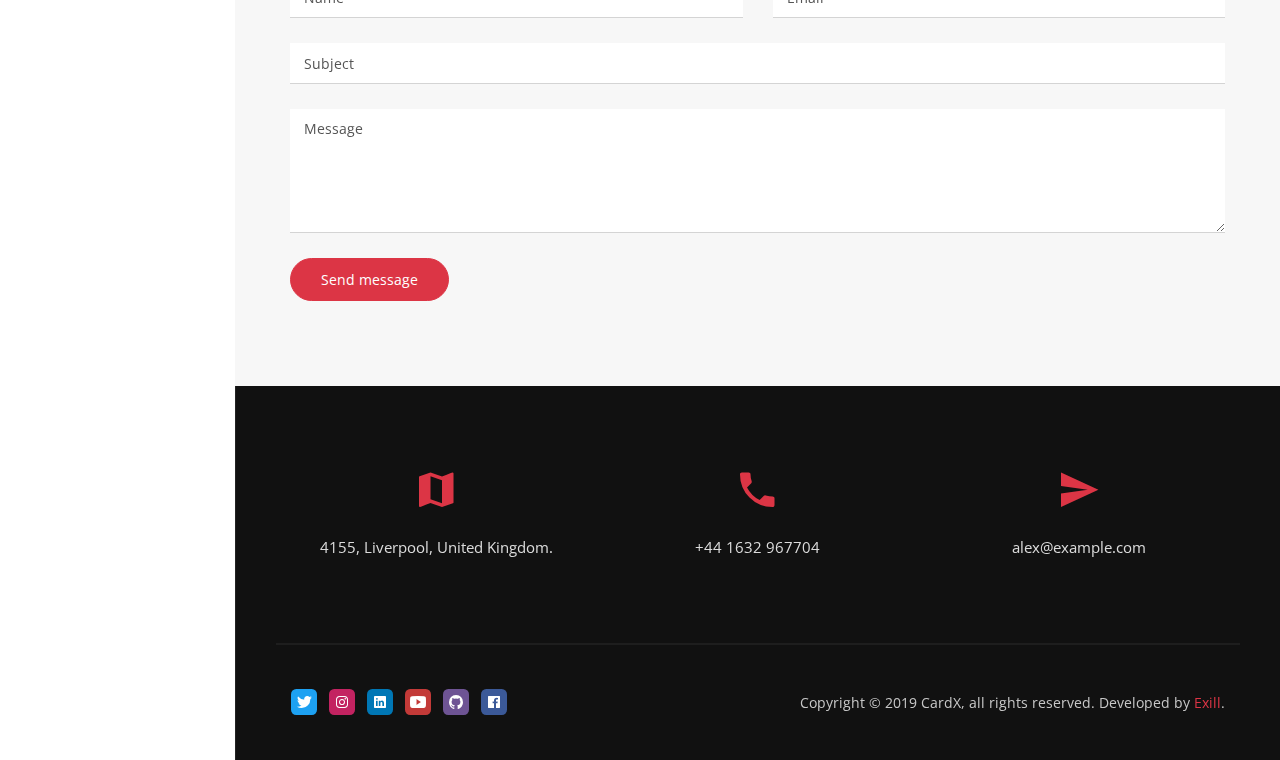
<file: template/index.html>
<!DOCTYPE html>
<html lang="zxx">

<head>
  <!-- Required meta tags-->
  <meta charset="utf-8">
  <!-- Title-->
  <title>Ramon Lebron - CV</title>
  <!-- Description-->
  <meta name="description" content="Mi portafolio / CV personal">
  <meta name="viewport" content="width=device-width, initial-scale=1, shrink-to-fit=no">
  <!-- Favicons-->
  <link rel="apple-touch-icon" sizes="180x180" href="img/favicons/apple-touch-icon.png">
  <link rel="icon" type="image/png" sizes="32x32" href="img/favicons/favicon-32x32.png">
  <link rel="icon" type="image/png" sizes="16x16" href="img/favicons/favicon-16x16.png">
  <!-- Web fonts-->
  <link href="https://fonts.googleapis.com/css?family=Open+Sans:300,300i,400,400i,600,600i,700,700i,800,800i" rel="stylesheet">
  <!-- CSS vendors-->
  <link rel="stylesheet" href="css/bootstrap-custom.css">
  <link rel="stylesheet" href="css/ionicons.min.css">
  <link rel="stylesheet" href="css/owl.carousel.min.css">
  <link rel="stylesheet" href="css/owl.theme.default.min.css">
  <link rel="stylesheet" href="css/simplebar.min.css">
  <link rel="stylesheet" href="css/jquery.mb.YTPlayer.min.css">
  <!-- Main CSS-->
  <link rel="stylesheet" href="css/main.css">
  <!-- CSS Color scheme-->
  <link id="color-scheme" rel="stylesheet" href="css/colors/main-red.css">
</head>

<body>
  <!-- Preloader-->
  <div class="preloader">
    <div class="preloader-block">
      <div class="preloader-icon"><span class="loading-dot loading-dot-1"></span><span class="loading-dot loading-dot-2"></span><span class="loading-dot loading-dot-3"></span></div>
    </div>
  </div>
  <div class="main-wrapper">
    <!-- Sidebar-->
    <header>
      <nav class="navbar d-md-block d-lg-none fixed-top mobile-navbar"><button class="navbar-toggler mr-auto" type="button" data-toggle="collapse" data-target="#mobileNavbarSupportedContent" aria-controls="mobileNavbarSupportedContent" aria-expanded="false" aria-label="Toggle navigation"><span class="nav-btn">Menu</span></button>
        <div class="collapse navbar-collapse order-1" id="mobileNavbarSupportedContent">
          <ul class="navbar-nav mr-auto"></ul>
        </div>
      </nav>
      <nav class="sidebar" data-simplebar>
        <div class="sidebar-header"><a data-scroll><img class="img-fluid sidebar-avatar" src="img/profile-avatar.png" alt="Profile avatar"></a><span class="sidebar-name">Ram&oacute;n E. Lebr&oacute;n</span>
          <p class="sidebar-status">Web application developer</p>
        </div>
        <div class="sidebar-menu">
          <ul class="list-unstyled list-menu">
            <li><a class="nav-link" href="#home-area" data-scroll>Home</a></li>
            <li><a class="nav-link" href="#about-area" data-scroll>About</a></li>
            <li><a class="nav-link" href="#services-area" data-scroll>Services</a></li>
            <li><a class="nav-link" href="#portfolio-area" data-scroll>Portfolio</a></li>
            <li><a class="nav-link" href="#testimonials-area" data-scroll>Clients</a></li>
            <li><a class="nav-link" href="#contact-area" data-scroll>Contact</a></li>
          </ul>
        </div>
      </nav>
    </header>
    <div class="sections-wrapper">
      <!-- Sections-->
      <!-- Home-->
      <section class="home-area element-cover-bg galaxy-variant" id="home-area" style="background-image:url(img/home.jpg)">
        <div id="particles-js"></div>
        <div class="container h-100">
          <div class="row h-100 align-items-center justify-content-center">
            <div class="col-12 col-lg-8 home-content text-center">
              <h1 class="home-name">Ram&oacute;n E.<span> Lebr&oacute;n</span></h1>
              <h4 class="cd-headline clip home-headline">I’m a <span class="cd-words-wrapper single-headline"><b class="is-visible">Developer</b><b>Database administrator</b><b>Freelancer</b></span></h4>
            </div><a href="#about-area" data-scroll>
            </a>
          </div>
        </div>
      </section>

      <!-- About-->
      <section class="single-section about-area" id="about-area">
        <div class="container">
          <div class="row">
            <div class="col-12">
              <div class="section-heading">
                <h2 class="section-title">About me</h2>
                <p class="section-description">Get to know me</p>
              </div>
            </div>
          </div>
          <div class="row align-items-center">
            <!-- Picture part-->
            <div class="col-12 col-lg-5 about-img"><img class="img-fluid img-thumbnail" src="img/about-img.jpg" alt="About Picture"></div>
            <!-- Content part-->
            <div class="col-12 col-lg-7 about-content">
              <div class="content-block">
                <h2 class="content-subtitle">Who am i?</h2>
                <h6 class="content-title">I'm Ram&oacute;n E. Lebr&oacute;n, a Web application developer and Database Administrator</h6>
                <div class="content-description">
                  <p>I am a freelancer based in the Dominican Republic Tengo experiencia en desarrollo de software y en el uso de herramientas como Visual Studio, Visual Studio Code y Microsoft Office. He trabajado con MySQL y SQL Server para administrar bases de datos. Puedo crear páginas web funcionales con HTML, CSS, Bootstrap, JavaScript y PHP. Mi enfoque se basa en comprender las necesidades y objetivos específicos de cada empresa, asegurando que los sistemas informáticos funcionen eficientemente, brinden resultados de calidad y estén alineados con las metas estratégicas de la organización.</p>
                </div>
                <address class="content-info">
                  <div class="row">
                    <div class="col-12 col-md-6 single-info"><span>Name:</span>
                      <p>Ram&oacute;n E. Lebr&oacute;n</p>
                    </div>
                    <div class="col-12 col-md-6 single-info"><span>Email:</span>
                      <p><a href="mailto:daniel@example.com">ramonlebronc@gmail.com</a></p>
                    </div>
                  </div>
                  <div class="row">
                    <div class="col-12 col-md-6 single-info"><span>Age:</span>
                      <p>18</p>
                    </div>
                    <div class="col-12 col-md-6 single-info"><span>From:</span>
                      <p>Santo Domingo, RD</p>
                    </div>
                  </div>
                </address><a class="btn content-download button-main button-scheme" href="#0" role="button">Download CV</a><a class="btn content-work button-main" data-scroll="" href="#portfolio-area" role="button">My Work</a>
              </div>
            </div>
          </div>
        </div>
      </section>
      <!-- Services-->
      <section class="single-section alt-bg services-area" id="services-area">
        <div class="container">
          <div class="row">
            <div class="col-12">
              <div class="section-heading">
                <h2 class="section-title">My Services</h2>
                <p class="section-description">Services i offer to my clients</p>
              </div>
            </div>
          </div>
          <div class="row">
            <!-- Single service-->
            <div class="col-12 col-md-6 col-lg-4">
              <div class="single-service"><i class="icon service-icon ion-logo-css3"></i>
                <h6 class="service-title">Design Trends</h6>
                <p class="service-description">Lorem ipsum dolor sit amet, consectetur adipisicing elit.</p>
              </div>
            </div>
            <!-- Single service-->
            <div class="col-12 col-md-6 col-lg-4">
              <div class="single-service"><i class="icon service-icon ion-md-images"></i>
                <h6 class="service-title">PSD Design</h6>
                <p class="service-description">Lorem ipsum dolor sit amet, consectetur adipisicing elit.</p>
              </div>
            </div>
            <!-- Single service-->
            <div class="col-12 col-md-6 col-lg-4">
              <div class="single-service"><i class="icon service-icon ion-logo-ionic"></i>
                <h6 class="service-title">Customer Support</h6>
                <p class="service-description">Lorem ipsum dolor sit amet, consectetur adipisicing elit.</p>
              </div>
            </div>
            <!-- Single service-->
            <div class="col-12 col-md-6 col-lg-4">
              <div class="single-service mb-lg-0"><i class="icon service-icon ion-logo-wordpress"></i>
                <h6 class="service-title">Web Development</h6>
                <p class="service-description">Lorem ipsum dolor sit amet, consectetur adipisicing elit.</p>
              </div>
            </div>
            <!-- Single service-->
            <div class="col-12 col-md-6 col-lg-4">
              <div class="single-service mb-md-0"><i class="icon service-icon ion-md-move"></i>
                <h6 class="service-title">Fully Responsive</h6>
                <p class="service-description">Lorem ipsum dolor sit amet, consectetur adipisicing elit.</p>
              </div>
            </div>
            <!-- Single service-->
            <div class="col-12 col-md-6 col-lg-4">
              <div class="single-service mb-0"><i class="icon service-icon ion-ios-rocket"></i>
                <h6 class="service-title">Branding</h6>
                <p class="service-description">Lorem ipsum dolor sit amet, consectetur adipisicing elit.</p>
              </div>
            </div>
          </div>
        </div>
      </section>
      <!-- Hire-->
      <section class="single-section element-cover-bg hire-area" id="hire-area" style="background-image:url(img/hire.jpg)">
        <div class="container">
          <div class="row row-custom">
            <div class="col-12 col-md-8 content-part">
              <h1 class="hire-title">Let's work together!</h1>
              <p class="hire-description">I am available for freelance projects. Hire me and get your project done.</p>
            </div>
            <div class="col-12 col-md-4 button-part"><a class="btn hire-btn button-main button-scheme" data-scroll="" href="#contact-area" role="button">Hire me</a></div>
          </div>
        </div>
      </section>
      <!-- Portfolio-->
      <section class="single-section portfolio-area" id="portfolio-area">
        <div class="container">
          <div class="row">
            <div class="col-12">
              <div class="section-heading">
                <h2 class="section-title">Portfolio</h2>
                <p class="section-description">Showcasing some of my best work</p>
              </div>
            </div>
          </div>
          <div class="row">
            <!-- Filter nav-->
            <div class="col-12">
              <ul class="list-inline filter-control" role="group" aria-label="Filter Control">
                <li class="list-inline-item tab-active" data-filter="*">All</li>
                <li class="list-inline-item" data-filter=".brand">Brand</li>
                <li class="list-inline-item" data-filter=".design">Design</li>
                <li class="list-inline-item" data-filter=".photos">Photos</li>
              </ul>
            </div>
          </div>
          <!-- Thumbnail list-->
          <div class="portfolio-grid row">
            <!-- Single item-->
            <div class="single-item col-6 col-lg-4 design"><a class="portfolio-item" href="#item-1">
                <div class="portfolio-wrapper"><img class="img-fluid" alt="Item" src="img/item-1.jpg">
                  <div class="item-content">
                    <h6 class="content-title">Label Tag Mockup</h6><span class="content-more">More Info</span>
                  </div>
                </div>
              </a></div>
            <!-- Single item-->
            <div class="single-item col-6 col-lg-4 photos"><a class="portfolio-item" href="#item-2">
                <div class="portfolio-wrapper"><img class="img-fluid" alt="Item" src="img/item-2.jpg">
                  <div class="item-content">
                    <h6 class="content-title">3D Bag Mockup</h6><span class="content-more">More Info</span>
                  </div>
                </div>
              </a></div>
            <!-- Single item-->
            <div class="single-item col-6 col-lg-4 design"><a class="portfolio-item" href="#item-3">
                <div class="portfolio-wrapper"><img class="img-fluid" alt="Item" src="img/item-3.jpg">
                  <div class="item-content">
                    <h6 class="content-title">Modern Bag Design</h6><span class="content-more">More Info</span>
                  </div>
                </div>
              </a></div>
            <!-- Single item-->
            <div class="single-item col-6 col-lg-4 brand"><a class="portfolio-item" href="#item-4">
                <div class="portfolio-wrapper mb-lg-0"><img class="img-fluid" alt="Item" src="img/item-4.jpg">
                  <div class="item-content">
                    <h6 class="content-title">Coffee Cup Design</h6><span class="content-more">More Info</span>
                  </div>
                </div>
              </a></div>
            <!-- Single item-->
            <div class="single-item col-6 col-lg-4 brand"><a class="portfolio-item" href="#item-5">
                <div class="portfolio-wrapper mb-0"><img class="img-fluid" alt="Item" src="img/item-5.jpg">
                  <div class="item-content">
                    <h6 class="content-title">T-Shirt Design</h6><span class="content-more">More Info</span>
                  </div>
                </div>
              </a></div>
            <!-- Single item-->
            <div class="single-item col-6 col-lg-4 photos"><a class="portfolio-item" href="#item-6">
                <div class="portfolio-wrapper mb-0"><img class="img-fluid" alt="Item" src="img/item-6.jpg">
                  <div class="item-content">
                    <h6 class="content-title">Packaging Box Mockup</h6><span class="content-more">More Info</span>
                  </div>
                </div>
              </a></div>
          </div>
        </div>
        <!-- Single lightbox-->
        <div class="lightbox-wrapper" id="item-1">
          <div class="f-basis-100">
            <div class="lightbox-close" data-modal-close><span class="close-btn"><span class="btn-line"></span></span></div>
          </div>
          <div class="container">
            <div class="row">
              <div class="col-12 col-lg-5">
                <div class="lightbox-gallery owl-carousel owl-theme"><img class="img-fluid item-img" alt="Item" src="img/item-1.jpg"><img class="img-fluid item-img" alt="Item" src="img/item-2.jpg"><img class="img-fluid item-img" alt="Item" src="img/item-3.jpg"><img class="img-fluid item-img" alt="Item" src="img/item-4.jpg"><img class="img-fluid item-img" alt="Item" src="img/item-5.jpg"><img class="img-fluid item-img" alt="Item" src="img/item-6.jpg"></div>
              </div>
              <div class="col-12 col-lg-7">
                <div class="lightbox-content">
                  <h3 class="content-title">Label Tag Mockup</h3>
                  <div class="content-description">
                    <p>Lorem ipsum dolor sit amet, consectetur adipisicing elit. Assumenda aut sapiente quo explicabo, quasi incidunt aperiam laudantium, nemo cum eaque inventore ut voluptas voluptatibus nihil! Amet soluta, ea illo sint?</p>
                    <p>Lorem ipsum dolor sit amet, consectetur adipisicing elit. Obcaecati dignissimos culpa deserunt aspernatur ipsa veritatis alias labore tempore laboriosam commodi! Ab neque sunt, odio voluptatibus, dignissimos nisi consequuntur atque qui explicabo eligendi, harum in? Amet aspernatur atque quam. Illo natus tempora explicabo deleniti molestias numquam debitis repudiandae, repellendus voluptatum soluta?</p>
                  </div>
                  <ul class="list-inline content-info">
                    <li class="list-inline-item single-info"><span>Client:</span>
                      <p>Envato</p>
                    </li>
                    <li class="list-inline-item single-info"><span>Categories:</span>
                      <p><a href="#0">Branding</a>, <a href="#0">Web Design</a></p>
                    </li>
                    <li class="list-inline-item single-info"><span>Date:</span>
                      <p>12 May, 2019</p>
                    </li>
                    <li class="list-inline-item single-info"><span>Technologies:</span>
                      <p>HTML5, SCSS, JS</p>
                    </li>
                  </ul><a class="btn content-btn button-main button-scheme" href="#0" role="button">Visit Project</a>
                </div>
              </div>
            </div>
          </div>
        </div>
        <!-- Single lightbox-->
        <div class="lightbox-wrapper" id="item-2">
          <div class="f-basis-100">
            <div class="lightbox-close" data-modal-close><span class="close-btn"><span class="btn-line"></span></span></div>
          </div>
          <div class="container">
            <div class="row">
              <div class="col-12 col-lg-5">
                <div class="lightbox-gallery owl-carousel owl-theme"><img class="img-fluid item-img" alt="Item" src="img/item-2.jpg"><img class="img-fluid item-img" alt="Item" src="img/item-1.jpg"><img class="img-fluid item-img" alt="Item" src="img/item-3.jpg"><img class="img-fluid item-img" alt="Item" src="img/item-4.jpg"><img class="img-fluid item-img" alt="Item" src="img/item-5.jpg"><img class="img-fluid item-img" alt="Item" src="img/item-6.jpg"></div>
              </div>
              <div class="col-12 col-lg-7">
                <div class="lightbox-content">
                  <h3 class="content-title">3D Bag Mockup</h3>
                  <div class="content-description">
                    <p>Lorem ipsum dolor sit amet, consectetur adipisicing elit. Assumenda aut sapiente quo explicabo, quasi incidunt aperiam laudantium, nemo cum eaque inventore ut voluptas voluptatibus nihil! Amet soluta, ea illo sint?</p>
                    <p>Lorem ipsum dolor sit amet, consectetur adipisicing elit. Obcaecati dignissimos culpa deserunt aspernatur ipsa veritatis alias labore tempore laboriosam commodi! Ab neque sunt, odio voluptatibus, dignissimos nisi consequuntur atque qui explicabo eligendi, harum in? Amet aspernatur atque quam. Illo natus tempora explicabo deleniti molestias numquam debitis repudiandae, repellendus voluptatum soluta?</p>
                  </div>
                  <ul class="list-inline content-info">
                    <li class="list-inline-item single-info"><span>Client:</span>
                      <p>Envato</p>
                    </li>
                    <li class="list-inline-item single-info"><span>Categories:</span>
                      <p><a href="#0">Branding</a>, <a href="#0">Web Design</a></p>
                    </li>
                    <li class="list-inline-item single-info"><span>Date:</span>
                      <p>12 May, 2019</p>
                    </li>
                    <li class="list-inline-item single-info"><span>Technologies:</span>
                      <p>HTML5, SCSS, JS</p>
                    </li>
                  </ul><a class="btn content-btn button-main button-scheme" href="#0" role="button">Visit Project</a>
                </div>
              </div>
            </div>
          </div>
        </div>
        <!-- Single lightbox-->
        <div class="lightbox-wrapper" id="item-3">
          <div class="f-basis-100">
            <div class="lightbox-close" data-modal-close><span class="close-btn"><span class="btn-line"></span></span></div>
          </div>
          <div class="container">
            <div class="row">
              <div class="col-12 col-lg-5">
                <div class="lightbox-gallery owl-carousel owl-theme"><img class="img-fluid item-img" alt="Item" src="img/item-3.jpg"><img class="img-fluid item-img" alt="Item" src="img/item-1.jpg"><img class="img-fluid item-img" alt="Item" src="img/item-2.jpg"><img class="img-fluid item-img" alt="Item" src="img/item-4.jpg"><img class="img-fluid item-img" alt="Item" src="img/item-5.jpg"><img class="img-fluid item-img" alt="Item" src="img/item-6.jpg"></div>
              </div>
              <div class="col-12 col-lg-7">
                <div class="lightbox-content">
                  <h3 class="content-title">Modern Bag Design</h3>
                  <div class="content-description">
                    <p>Lorem ipsum dolor sit amet, consectetur adipisicing elit. Assumenda aut sapiente quo explicabo, quasi incidunt aperiam laudantium, nemo cum eaque inventore ut voluptas voluptatibus nihil! Amet soluta, ea illo sint?</p>
                    <p>Lorem ipsum dolor sit amet, consectetur adipisicing elit. Obcaecati dignissimos culpa deserunt aspernatur ipsa veritatis alias labore tempore laboriosam commodi! Ab neque sunt, odio voluptatibus, dignissimos nisi consequuntur atque qui explicabo eligendi, harum in? Amet aspernatur atque quam. Illo natus tempora explicabo deleniti molestias numquam debitis repudiandae, repellendus voluptatum soluta?</p>
                  </div>
                  <ul class="list-inline content-info">
                    <li class="list-inline-item single-info"><span>Client:</span>
                      <p>Envato</p>
                    </li>
                    <li class="list-inline-item single-info"><span>Categories:</span>
                      <p><a href="#0">Branding</a>, <a href="#0">Web Design</a></p>
                    </li>
                    <li class="list-inline-item single-info"><span>Date:</span>
                      <p>12 May, 2019</p>
                    </li>
                    <li class="list-inline-item single-info"><span>Technologies:</span>
                      <p>HTML5, SCSS, JS</p>
                    </li>
                  </ul><a class="btn content-btn button-main button-scheme" href="#0" role="button">Visit Project</a>
                </div>
              </div>
            </div>
          </div>
        </div>
        <!-- Single lightbox-->
        <div class="lightbox-wrapper" id="item-4">
          <div class="f-basis-100">
            <div class="lightbox-close" data-modal-close><span class="close-btn"><span class="btn-line"></span></span></div>
          </div>
          <div class="container">
            <div class="row">
              <div class="col-12 col-lg-5">
                <div class="lightbox-gallery owl-carousel owl-theme"><img class="img-fluid item-img" alt="Item" src="img/item-4.jpg"><img class="img-fluid item-img" alt="Item" src="img/item-1.jpg"><img class="img-fluid item-img" alt="Item" src="img/item-2.jpg"><img class="img-fluid item-img" alt="Item" src="img/item-3.jpg"><img class="img-fluid item-img" alt="Item" src="img/item-5.jpg"><img class="img-fluid item-img" alt="Item" src="img/item-6.jpg"></div>
              </div>
              <div class="col-12 col-lg-7">
                <div class="lightbox-content">
                  <h3 class="content-title">Coffee Cup Design</h3>
                  <div class="content-description">
                    <p>Lorem ipsum dolor sit amet, consectetur adipisicing elit. Assumenda aut sapiente quo explicabo, quasi incidunt aperiam laudantium, nemo cum eaque inventore ut voluptas voluptatibus nihil! Amet soluta, ea illo sint?</p>
                    <p>Lorem ipsum dolor sit amet, consectetur adipisicing elit. Obcaecati dignissimos culpa deserunt aspernatur ipsa veritatis alias labore tempore laboriosam commodi! Ab neque sunt, odio voluptatibus, dignissimos nisi consequuntur atque qui explicabo eligendi, harum in? Amet aspernatur atque quam. Illo natus tempora explicabo deleniti molestias numquam debitis repudiandae, repellendus voluptatum soluta?</p>
                  </div>
                  <ul class="list-inline content-info">
                    <li class="list-inline-item single-info"><span>Client:</span>
                      <p>Envato</p>
                    </li>
                    <li class="list-inline-item single-info"><span>Categories:</span>
                      <p><a href="#0">Branding</a>, <a href="#0">Web Design</a></p>
                    </li>
                    <li class="list-inline-item single-info"><span>Date:</span>
                      <p>12 May, 2019</p>
                    </li>
                    <li class="list-inline-item single-info"><span>Technologies:</span>
                      <p>HTML5, SCSS, JS</p>
                    </li>
                  </ul><a class="btn content-btn button-main button-scheme" href="#0" role="button">Visit Project</a>
                </div>
              </div>
            </div>
          </div>
        </div>
        <!-- Single lightbox-->
        <div class="lightbox-wrapper" id="item-5">
          <div class="f-basis-100">
            <div class="lightbox-close" data-modal-close><span class="close-btn"><span class="btn-line"></span></span></div>
          </div>
          <div class="container">
            <div class="row">
              <div class="col-12 col-lg-5">
                <div class="lightbox-gallery owl-carousel owl-theme"><img class="img-fluid item-img" alt="Item" src="img/item-5.jpg"><img class="img-fluid item-img" alt="Item" src="img/item-1.jpg"><img class="img-fluid item-img" alt="Item" src="img/item-2.jpg"><img class="img-fluid item-img" alt="Item" src="img/item-3.jpg"><img class="img-fluid item-img" alt="Item" src="img/item-4.jpg"><img class="img-fluid item-img" alt="Item" src="img/item-6.jpg"></div>
              </div>
              <div class="col-12 col-lg-7">
                <div class="lightbox-content">
                  <h3 class="content-title">T-Shirt Design</h3>
                  <div class="content-description">
                    <p>Lorem ipsum dolor sit amet, consectetur adipisicing elit. Assumenda aut sapiente quo explicabo, quasi incidunt aperiam laudantium, nemo cum eaque inventore ut voluptas voluptatibus nihil! Amet soluta, ea illo sint?</p>
                    <p>Lorem ipsum dolor sit amet, consectetur adipisicing elit. Obcaecati dignissimos culpa deserunt aspernatur ipsa veritatis alias labore tempore laboriosam commodi! Ab neque sunt, odio voluptatibus, dignissimos nisi consequuntur atque qui explicabo eligendi, harum in? Amet aspernatur atque quam. Illo natus tempora explicabo deleniti molestias numquam debitis repudiandae, repellendus voluptatum soluta?</p>
                  </div>
                  <ul class="list-inline content-info">
                    <li class="list-inline-item single-info"><span>Client:</span>
                      <p>Envato</p>
                    </li>
                    <li class="list-inline-item single-info"><span>Categories:</span>
                      <p><a href="#0">Branding</a>, <a href="#0">Web Design</a></p>
                    </li>
                    <li class="list-inline-item single-info"><span>Date:</span>
                      <p>12 May, 2019</p>
                    </li>
                    <li class="list-inline-item single-info"><span>Technologies:</span>
                      <p>HTML5, SCSS, JS</p>
                    </li>
                  </ul><a class="btn content-btn button-main button-scheme" href="#0" role="button">Visit Project</a>
                </div>
              </div>
            </div>
          </div>
        </div>
        <!-- Single lightbox-->
        <div class="lightbox-wrapper" id="item-6">
          <div class="f-basis-100">
            <div class="lightbox-close" data-modal-close><span class="close-btn"><span class="btn-line"></span></span></div>
          </div>
          <div class="container">
            <div class="row">
              <div class="col-12 col-lg-5">
                <div class="lightbox-gallery owl-carousel owl-theme"><img class="img-fluid item-img" alt="Item" src="img/item-6.jpg"><img class="img-fluid item-img" alt="Item" src="img/item-1.jpg"><img class="img-fluid item-img" alt="Item" src="img/item-2.jpg"><img class="img-fluid item-img" alt="Item" src="img/item-3.jpg"><img class="img-fluid item-img" alt="Item" src="img/item-4.jpg"><img class="img-fluid item-img" alt="Item" src="img/item-5.jpg"></div>
              </div>
              <div class="col-12 col-lg-7">
                <div class="lightbox-content">
                  <h3 class="content-title">Packaging Box Mockup</h3>
                  <div class="content-description">
                    <p>Lorem ipsum dolor sit amet, consectetur adipisicing elit. Assumenda aut sapiente quo explicabo, quasi incidunt aperiam laudantium, nemo cum eaque inventore ut voluptas voluptatibus nihil! Amet soluta, ea illo sint?</p>
                    <p>Lorem ipsum dolor sit amet, consectetur adipisicing elit. Obcaecati dignissimos culpa deserunt aspernatur ipsa veritatis alias labore tempore laboriosam commodi! Ab neque sunt, odio voluptatibus, dignissimos nisi consequuntur atque qui explicabo eligendi, harum in? Amet aspernatur atque quam. Illo natus tempora explicabo deleniti molestias numquam debitis repudiandae, repellendus voluptatum soluta?</p>
                  </div>
                  <ul class="list-inline content-info">
                    <li class="list-inline-item single-info"><span>Client:</span>
                      <p>Envato</p>
                    </li>
                    <li class="list-inline-item single-info"><span>Categories:</span>
                      <p><a href="#0">Branding</a>, <a href="#0">Web Design</a></p>
                    </li>
                    <li class="list-inline-item single-info"><span>Date:</span>
                      <p>12 May, 2019</p>
                    </li>
                    <li class="list-inline-item single-info"><span>Technologies:</span>
                      <p>HTML5, SCSS, JS</p>
                    </li>
                  </ul><a class="btn content-btn button-main button-scheme" href="#0" role="button">Visit Project</a>
                </div>
              </div>
            </div>
          </div>
        </div>
      </section>
      <!-- Testimonials-->
      <section class="single-section testimonials-area alt-bg" id="testimonials-area">
        <div class="container">
          <div class="row">
            <div class="col-12">
              <div class="section-heading">
                <h2 class="section-title">Testimonials</h2>
                <p class="section-description">What my clients think about me</p>
              </div>
            </div>
          </div>
          <div class="owl-carousel owl-theme">
            <!-- Single review-->
            <div class="single-review"><i class="icon ion-md-quote review-icon"></i>
              <p class="review-content">Daniel did an excellent creative job. Quick and professional. Highly recommended, and will definitely work with him again.</p><img class="client-avatar" src="img/client-1.jpg" alt="Review avatar"><span class="client-name">Maria Wilson</span>
            </div><!-- Single review-->
            <div class="single-review"><i class="icon ion-md-quote review-icon"></i>
              <p class="review-content">Daniel did an excellent creative job. Quick and professional. Highly recommended, and will definitely work with him again.</p><img class="client-avatar" src="img/client-2.jpg" alt="Review avatar"><span class="client-name">John Santana</span>
            </div><!-- Single review-->
            <div class="single-review"><i class="icon ion-md-quote review-icon"></i>
              <p class="review-content">Daniel did an excellent creative job. Quick and professional. Highly recommended, and will definitely work with him again.</p><img class="client-avatar" src="img/client-3.jpg" alt="Review avatar"><span class="client-name">Julia Sakura</span>
            </div><!-- Single review-->
            <div class="single-review"><i class="icon ion-md-quote review-icon"></i>
              <p class="review-content">Daniel did an excellent creative job. Quick and professional. Highly recommended, and will definitely work with him again.</p><img class="client-avatar" src="img/client-1.jpg" alt="Review avatar"><span class="client-name">Maria Wilson</span>
            </div><!-- Single review-->
            <div class="single-review"><i class="icon ion-md-quote review-icon"></i>
              <p class="review-content">Daniel did an excellent creative job. Quick and professional. Highly recommended, and will definitely work with him again.</p><img class="client-avatar" src="img/client-2.jpg" alt="Review avatar"><span class="client-name">John Santana</span>
            </div><!-- Single review-->
            <div class="single-review"><i class="icon ion-md-quote review-icon"></i>
              <p class="review-content">Daniel did an excellent creative job. Quick and professional. Highly recommended, and will definitely work with him again.</p><img class="client-avatar" src="img/client-3.jpg" alt="Review avatar"><span class="client-name">Julia Sakura</span>
            </div>
          </div>
        </div>
      </section>

      <!-- Contact-->
      <section class="single-section contact-area alt-bg" id="contact-area">
        <div class="container">
          <div class="row">
            <div class="col-12">
              <div class="section-heading">
                <h2 class="section-title">Get in Touch</h2>
                <p class="section-description">Feel free to contact me anytime</p>
              </div>
            </div>
          </div>
          <div class="row">
            <!-- Contact form-->
            <div class="col-12">
              <form class="contact-form" id="contact-form" action="php/contact.php">
                <div class="row">
                  <div class="col-12 col-md-6 form-group"><input class="form-control" id="contact-name" type="text" name="name" placeholder="Name" required=""></div>
                  <div class="col-12 col-md-6 form-group"><input class="form-control" id="contact-email" type="email" name="email" placeholder="Email" required=""></div>
                  <div class="col-12 form-group"><input class="form-control" id="contact-subject" type="text" name="subject" placeholder="Subject" required=""></div>
                  <div class="col-12 form-group form-message"><textarea class="form-control" id="contact-message" name="message" placeholder="Message" rows="5" required=""></textarea></div>
                  <div class="col-12 form-submit"><button class="btn button-main button-scheme" id="contact-submit" type="submit">Send message</button>
                    <p class="contact-feedback"></p>
                  </div>
                </div>
              </form>
            </div>
          </div>
        </div>
      </section>
      <!-- Footer-->
      <footer class="footer-area single-section">
        <div class="container">
          <div class="row contact-info">
            <div class="col-12 col-sm-4">
              <div class="single-info"><i class="info-icon icon ion-md-map"></i>
                <p class="info-content"><a href="https://goo.gl/maps/2YAGiugG47VAS17g7" target="_blank">4155, Liverpool, United Kingdom.</a></p>
              </div>
            </div>
            <div class="col-12 col-sm-4">
              <div class="single-info"><i class="info-icon icon ion-md-call"></i>
                <p class="info-content"><a href="tel:+441632967704">+44 1632 967704</a></p>
              </div>
            </div>
            <div class="col-12 col-sm-4">
              <div class="single-info"><i class="info-icon icon ion-md-send"></i>
                <p class="info-content"><a href="mailto:alex@example.com">alex@example.com</a></p>
              </div>
            </div>
          </div>
          <div class="row mini-footer">
            <div class="social-medias col-12 col-lg-5"><a class="twitter" href="#0"><i class="icon ion-logo-twitter"></i></a><a class="instagram" href="#0"><i class="icon ion-logo-instagram"></i></a><a class="linkedin" href="#0"><i class="icon ion-logo-linkedin"></i></a><a class="youtube" href="#0"><i class="icon ion-logo-youtube"></i></a><a class="github" href="#0"><i class="icon ion-logo-github"></i></a><a class="facebook" href="#0"><i class="icon ion-logo-facebook"></i></a></div>
            <p class="copyright-notice col-12 col-lg-7">Copyright © 2019 CardX, all rights reserved. Developed by <a href="https://themeforest.net/user/exill" target="_blank">Exill</a>.</p>
          </div>
        </div>
      </footer>
    </div>
  </div>
  <!-- Scripts-->
  <script src="js/jquery.min.js"></script>
  <script src="js/bootstrap.bundle.min.js"></script>
  <script src="js/isotope.pkgd.min.js"></script>
  <script src="js/animatedModal.js"></script>
  <script src="js/owl.carousel.min.js"></script>
  <script src="js/simplebar.min.js"></script>
  <script src="js/jquery.mb.YTPlayer.min.js"></script>
  <script src="js/particles.js"></script>
  <script src="js/main.js"></script>
</body>

</html>
</file>
<file: css/main.css>
/*!
  * Item: CodeX
  * Description:  Personal Portfolio / Resume / CV / vCard Template
  * Author/Developer: Exill
  * Author/Developer URL: https://themeforest.net/user/exill
  * Version: v1.0.0
  * License: Themeforest Standard Licenses: https://themeforest.net/licenses
  */

/*----------- Table of Contents -----------*/
/**
 * Globals
 * Preloader
 * Sidebar
 * Home
 * About
 * Services
 * Hire
 * Portfolio
 * Testimonials
 * Blog
 * Contact
 * Footer
 */
/*----------- Globals -----------*/
/* Disable outline */
:focus {
  outline: none;
}

::-moz-focus-inner {
  border: 0;
}

/* Body */
body {
  background-color: #fff;
  color: #333;
  font-family: "Open Sans", sans-serif;
  font-size: 14px;
  font-weight: 400;
  line-height: 1.95;
  position: relative;
}

/* Typography */
i.icon {
  line-height: 100%;
}

h1,
h2,
h3,
h4,
h5,
h6,
.h1,
.h2,
.h3,
.h4,
.h5,
.h6 {
  color: #222;
}

b {
  font-weight: bold;
}

/* Other elements */
a {
  transition: all 0.15s ease-in-out;
}

a:hover,
a:focus {
  text-decoration: none;
}

hr {
  border-top: 3px solid #e6e6e6;
  margin: 0;
}

.anchor-basic {
  color: #222;
}

.anchor-basic:hover,
.anchor-basic:focus {
  color: black;
}

/* Buttons */
.button-main {
  background-color: #fff;
  border: 1px solid #c5c5c5;
  border-radius: 30px;
  color: #222;
  font-size: 14px;
  padding: 10px 38px;
}

.button-main:focus {
  background-color: #bfbfbf;
  border: 1px solid #c5c5c5;
  box-shadow: none;
}

.button-main.button-scheme {
  color: #fff;
}

/* Section, title & description styles */
.single-section {
  background-color: #fff;
  padding: 78px 40px;
}

.single-section.alt-bg {
  background-color: #f7f7f7;
}

.single-section .section-heading {
  margin-bottom: 48px;
  text-align: left;
}

.single-section .section-heading>.section-title {
  display: inline-block;
  font-size: 40px;
  font-weight: 800;
  letter-spacing: -0.25px;
  line-height: 100%;
  margin-bottom: 12px;
  position: relative;
  z-index: 9;
}

.single-section .section-heading>.section-description {
  font-size: 15px;
}

.single-section .section-heading.heading-center {
  text-align: center;
}

.single-section.element-cover-bg .section-heading>.section-title,
.single-section.element-cover-bg .section-heading>.section-description {
  color: #fff;
}

@media (max-width: 767.98px) {
  .single-section .section-heading>.section-description {
    font-size: 14px;
  }
}

@media (max-width: 575.98px) {
  .single-section {
    padding: 65px 15px;
  }

  .single-section .section-heading>.section-title {
    font-size: 34px;
  }
}

/* Overlay background */
.element-cover-bg {
  background-position: 50% 0;
  background-repeat: no-repeat;
  background-size: cover;
  position: relative;
}

.element-cover-bg:before {
  content: '';
  height: 100%;
  left: 0;
  position: absolute;
  top: 0;
  width: 100%;
}

/* Animations */
@-webkit-keyframes fadeIn {
  from {
    opacity: 0;
  }

  to {
    opacity: 1;
  }
}

@keyframes fadeIn {
  from {
    opacity: 0;
  }

  to {
    opacity: 1;
  }
}

.fadeIn {
  -webkit-animation-name: fadeIn;
  animation-name: fadeIn;
}

@-webkit-keyframes fadeOut {
  from {
    opacity: 1;
  }

  to {
    opacity: 0;
  }
}

@keyframes fadeOut {
  from {
    opacity: 1;
  }

  to {
    opacity: 0;
  }
}

.fadeOut {
  -webkit-animation-name: fadeOut;
  animation-name: fadeOut;
}

/* General styles */
.f-basis-100 {
  -ms-flex-preferred-size: 100%;
  flex-basis: 100%;
}

.owl-theme .owl-dots .owl-dot {
  outline: 0;
}

/* Sidebar & Main Wrapper styles */
.main-wrapper .sidebar {
  height: 100%;
  left: 0;
  position: fixed;
  top: 0;
  width: 235px;
  z-index: 999;
}

.main-wrapper .sections-wrapper {
  padding-left: 235px;
  position: relative;
}

@media (max-width: 991.98px) {
  .main-wrapper .sidebar {
    left: -235px;
  }

  .main-wrapper .sections-wrapper {
    padding-left: 0;
  }
}

/*----------- Preloader -----------*/
.preloader {
  background-color: #0e0e0e;
  height: 100%;
  position: fixed;
  top: 0;
  width: 100%;
  z-index: 99999;
}

.preloader .preloader-block {
  -webkit-transform: translate(50%, 50%);
  bottom: 50%;
  position: fixed;
  right: 50%;
  transform: translate(50%, 50%);
  z-index: 3000;
}

.preloader .preloader-block .preloader-icon .loading-dot {
  background-color: #fff;
  border-radius: 50%;
  display: inline-block;
  height: 13px;
  width: 13px;
}

.preloader .preloader-block .preloader-icon .loading-dot.loading-dot-1 {
  -webkit-animation: 1.2s grow ease-in-out infinite;
  animation: 1.2s grow ease-in-out infinite;
}

.preloader .preloader-block .preloader-icon .loading-dot.loading-dot-2 {
  -webkit-animation: 1.2s grow ease-in-out infinite 0.15555s;
  animation: 1.2s grow ease-in-out infinite 0.15555s;
  margin: 0 14px;
}

.preloader .preloader-block .preloader-icon .loading-dot.loading-dot-3 {
  -webkit-animation: 1.2s grow ease-in-out infinite 0.3s;
  animation: 1.2s grow ease-in-out infinite 0.3s;
}

@-webkit-keyframes grow {

  0%,
  40%,
  100% {
    -webkit-transform: scale(0);
    transform: scale(0);
  }

  40% {
    -webkit-transform: scale(1);
    transform: scale(1);
  }
}

@keyframes grow {

  0%,
  40%,
  100% {
    -webkit-transform: scale(0);
    transform: scale(0);
  }

  40% {
    -webkit-transform: scale(1);
    transform: scale(1);
  }
}

/*----------- Sidebar -----------*/
.sidebar {
  background-color: #111;
}

.sidebar .sidebar-header {
  padding-bottom: 60px;
  padding-top: 24px;
  text-align: center;
}

.sidebar .sidebar-header .sidebar-avatar {
  border: 5px solid #007bff;
  border-radius: 50%;
  margin-bottom: 16px;
  width: 110px;
}

.sidebar .sidebar-header .sidebar-name {
  color: #fff;
  display: block;
  font-size: 18px;
  font-weight: 600;
  margin-bottom: 8px;
}

.sidebar .sidebar-header .sidebar-status {
  color: #8a8a8a;
  display: block;
  line-height: 100%;
  margin-bottom: 0;
  margin-top: 9px;
}

.sidebar .sidebar-menu {
  padding-bottom: 24px;
}

.sidebar .sidebar-menu .list-menu {
  margin-bottom: 0;
  text-align: center;
}

.sidebar .sidebar-menu .list-menu li {
  line-height: 100%;
}

.sidebar .sidebar-menu .list-menu li:not(:last-child) {
  margin-bottom: 28px;
}

.sidebar .sidebar-menu .list-menu .nav-link {
  color: rgba(232, 232, 232, 0.95);
  font-size: 16px;
  letter-spacing: 0.5px;
  line-height: 100%;
  padding: 0;
}

.sidebar .simplebar-content-wrapper {
  -ms-flex-align: center;
  -ms-flex-pack: center;
  -ms-flex-wrap: wrap;
  align-items: center;
  display: -ms-flexbox;
  display: flex;
  flex-wrap: wrap;
  justify-content: center;
}

.sidebar .simplebar-track .simplebar-scrollbar:before {
  background: #fff;
}

.sidebar .simplebar-track .simplebar-scrollbar.simplebar-visible:before {
  opacity: 0.5;
}

.sidebar .simplebar-track.simplebar-vertical {
  width: 10px;
}

.sidebar .simplebar-track.simplebar-vertical .simplebar-scrollbar {
  height: auto;
  width: 6px;
}

.sidebar .simplebar-track.simplebar-horizontal {
  height: 10px;
}

.sidebar .simplebar-track.simplebar-horizontal .simplebar-scrollbar {
  height: 6px;
  width: auto;
}

.mobile-navbar {
  padding: 14px 26px;
}

.mobile-navbar:before {
  background-color: #222;
  content: '';
  height: 58px;
  position: absolute;
  right: 0;
  top: 0;
  width: 100%;
}

.mobile-navbar .navbar-toggler {
  background-color: #333;
  border-color: #222;
  border-radius: 3px;
  display: block;
  font-size: 14px;
  outline: none;
  padding: 4px 10px;
  position: relative;
}

.mobile-navbar .navbar-toggler .nav-btn {
  color: rgba(255, 255, 255, 0.8);
  font-size: 14px;
  font-weight: 300;
  letter-spacing: 1px;
  line-height: 20px;
}

.mobile-navbar .navbar-collapse .navbar-nav {
  background-color: #222;
  padding: 8px 20px;
  position: relative;
  top: 8px;
  width: 200px;
  z-index: 2;
}

.mobile-navbar .navbar-collapse .navbar-nav .nav-link {
  color: rgba(255, 255, 255, 0.6);
  font-size: 14px;
  font-weight: 400;
  padding: 7px 0;
}

.mobile-navbar .navbar-collapse .navbar-nav .nav-link:hover,
.mobile-navbar .navbar-collapse .navbar-nav .nav-link:focus {
  color: #fff;
}

/*----------- Home -----------*/
.home-area {
  background-position: center center;
  height: 100vh;
}

.home-area:before {
  background-color: rgba(0, 0, 0, 0.68);
}

.home-area .home-name {
  color: #fff;
  font-size: 68px;
  font-weight: 700;
  letter-spacing: 0.3px;
  margin-bottom: 29px;
}

.home-area .home-headline {
  color: #fff;
  font-size: 32px;
  font-weight: 400;
  letter-spacing: 0.3px;
  margin-bottom: 0;
}

.home-area .home-headline .single-headline {
  display: inline-block;
  position: relative;
  text-align: left;
  vertical-align: top;
}

.home-area .home-headline .single-headline::after {
  background-color: #b9b9b9;
  content: '';
  height: 100%;
  position: absolute;
  right: 0;
  top: 0;
  width: 2px;
}

.home-area .home-headline .single-headline b {
  display: inline-block;
  font-weight: 600;
  left: 0;
  opacity: 0;
  position: absolute;
  top: 0;
  white-space: nowrap;
}

.home-area .home-headline .single-headline b.is-visible {
  opacity: 1;
  position: relative;
}

.home-area .home-mouse {
  bottom: 5.5%;
  left: 0;
  margin: 0 auto;
  position: absolute;
  right: 0;
  width: 29px;
}

.home-area .home-mouse .mouse-shape {
  background-color: rgba(0, 0, 0, 0.45);
  border: 2px solid transparent;
  border-color: #fff;
  border-radius: 25px;
  box-sizing: content-box;
  height: 28px;
  opacity: .8;
  padding: 5px 11px;
  width: 3px;
}

.home-area .home-mouse .mouse-shape .mouse-wheel {
  -webkit-animation-duration: 1.3s;
  -webkit-animation-iteration-count: infinite;
  -webkit-animation-name: scrollDown;
  -webkit-animation-timing-function: cubic-bezier(0.15, 0.41, 0.69, 0.94);
  animation-duration: 1.3s;
  animation-iteration-count: infinite;
  animation-name: scrollDown;
  animation-timing-function: cubic-bezier(0.15, 0.41, 0.69, 0.94);
  background-color: #fff;
  border-radius: 25%;
  height: 9px;
  width: 3px;
}

@-webkit-keyframes scrollDown {
  0% {
    opacity: 0;
  }

  10% {
    -webkit-transform: translateY(0);
    opacity: 1;
    transform: translateY(0);
  }

  100% {
    -webkit-transform: translateY(15px);
    opacity: 0;
    transform: translateY(15px);
  }
}

@keyframes scrollDown {
  0% {
    opacity: 0;
  }

  10% {
    -webkit-transform: translateY(0);
    opacity: 1;
    transform: translateY(0);
  }

  100% {
    -webkit-transform: translateY(15px);
    opacity: 0;
    transform: translateY(15px);
  }
}

.home-area.video-variant #wrapper_homeVideo:before {
  background-color: rgba(0, 0, 0, 0.6);
  content: '';
  height: 100%;
  left: 0;
  position: absolute;
  top: 0;
  width: 100%;
  z-index: 1;
}

.home-area #particles-js {
  height: 100%;
  position: absolute;
  width: 100%;
}

@media (max-width: 991.98px) {
  .home-area {
    height: auto;
    margin-top: 58px;
    padding: 160px 0;
  }

  .home-area .home-name {
    font-size: 62px;
  }

  .home-area .home-headline {
    font-size: 30px;
  }

  .home-area .home-mouse {
    display: none;
  }
}

@media (max-width: 575.98px) {
  .home-area .home-name {
    font-size: 48px;
  }

  .home-area .home-headline {
    font-size: 26px;
  }
}

/*----------- About -----------*/
.about-area .about-img img {
  background-color: transparent;
  border-color: rgba(0, 0, 0, 0.18);
  width: 430px;
}

.about-area .about-content .content-subtitle {
  font-size: 22px;
  margin-bottom: 8px;
}

.about-area .about-content .content-title {
  font-size: 28px;
  font-weight: 700;
  line-height: 1.5;
  margin-bottom: 15px;
}

.about-area .about-content .content-description {
  font-size: 15px;
}

.about-area .about-content .content-description p:last-child {
  border-bottom: 2px solid rgba(0, 0, 0, 0.08);
  margin-bottom: 0;
  padding-bottom: 27px;
}

.about-area .about-content .content-info {
  font-size: 15px;
  margin-bottom: 4px;
  padding: 27px 0;
}

.about-area .about-content .content-info>.row:last-child .single-info {
  margin-bottom: 0;
}

.about-area .about-content .content-info .single-info {
  margin-bottom: 10px;
}

.about-area .about-content .content-info .single-info>span {
  color: #333;
  font-weight: 600;
  margin-right: 10px;
}

.about-area .about-content .content-info .single-info>p {
  display: inline-block;
  margin-bottom: 0;
}

.about-area .about-content .content-download,
.about-area .about-content .content-work {
  margin-right: 16px;
}

@media (min-width: 992px) and (max-width: 1199.98px) {
  .about-area .about-img img {
    -o-object-fit: cover;
    height: 440px;
    object-fit: cover;
  }

  .about-area .about-content .content-subtitle {
    display: none;
  }

  .about-area .about-content .content-title {
    font-size: 22px;
  }

  .about-area .about-content .content-description {
    font-size: 14px;
  }

  .about-area .about-content .content-description p:last-child {
    padding-bottom: 20px;
  }

  .about-area .about-content .content-info {
    font-size: 14px;
    padding: 20px 0;
  }
}

@media (max-width: 991.98px) {
  .about-area .about-img img {
    -o-object-fit: cover;
    border-radius: 50%;
    display: block;
    height: 250px;
    margin: 0 auto 40px auto;
    object-fit: cover;
    width: 250px;
  }

  .about-area .about-content .content-subtitle {
    font-size: 18px;
  }

  .about-area .about-content .content-title {
    font-size: 24px;
  }

  .about-area .about-content .content-description {
    font-size: 14px;
  }

  .about-area .about-content .content-description p:last-child {
    padding-bottom: 24px;
  }

  .about-area .about-content .content-info {
    font-size: 14px;
    margin-bottom: 0;
    padding: 24px 0;
  }
}

@media (max-width: 767.98px) {
  .about-area .about-img img {
    height: 200px;
    width: 200px;
  }

  .about-area .about-content .content-info>.row:last-child .single-info {
    margin-bottom: 10px;
  }

  .about-area .about-content .content-info .single-info {
    display: block;
    margin-bottom: 10px;
    width: auto;
  }
}

@media (max-width: 575.98px) {
  .about-area {
    padding-bottom: 51px;
  }

  .about-area .about-img img {
    margin: 0 auto 32px auto;
  }

  .about-area .about-content .content-subtitle {
    font-size: 17px;
  }

  .about-area .about-content .content-title {
    font-size: 22px;
  }

  .about-area .about-content .content-download,
  .about-area .about-content .content-work {
    margin-bottom: 14px;
  }
}

/*----------- Services -----------*/
.services-area .single-service {
  background-color: #fff;
  border: 1px solid rgba(214, 214, 214, 0.8);
  margin-bottom: 30px;
  padding: 38px 24px;
  text-align: center;
  transition: all 0.15s ease-in-out;
}

.services-area .single-service .service-icon {
  display: inline-block;
  font-size: 50px;
  margin-bottom: 22px;
}

.services-area .single-service .service-title {
  color: #333;
  font-size: 18px;
  font-weight: 700;
  letter-spacing: -0.5px;
  margin-bottom: 12px;
}

.services-area .single-service .service-description {
  margin-bottom: 0;
}

/*----------- Portfolio -----------*/
.portfolio-area .filter-control {
  margin-bottom: 14px;
}

.portfolio-area .filter-control>li {
  border-bottom: 1px solid transparent;
  color: #444;
  cursor: pointer;
  font-size: 14px;
  font-weight: 600;
  letter-spacing: 0.3px;
  position: relative;
  transition: all .10s ease-in-out;
}

.portfolio-area .filter-control>li:not(:last-child) {
  margin-right: 16px;
}

.portfolio-area .filter-control>li:hover:before,
.portfolio-area .filter-control>li.tab-active:before {
  bottom: 0;
  content: "";
  height: 1px;
  position: absolute;
  width: 100%;
}

.portfolio-area .portfolio-grid .portfolio-wrapper {
  -ms-flex-align: center;
  align-items: center;
  display: -ms-flexbox;
  display: flex;
  margin-bottom: 30px;
  overflow: hidden;
  position: relative;
}

.portfolio-area .portfolio-grid .portfolio-wrapper:before {
  background-color: rgba(0, 0, 0, 0.9);
  bottom: 0;
  content: '';
  height: 100%;
  opacity: 0;
  position: absolute;
  transition: all 0.15s ease-in-out;
  visibility: hidden;
  width: 100%;
  z-index: 1;
}

.portfolio-area .portfolio-grid .portfolio-wrapper>.img-fluid {
  width: 100%;
}

.portfolio-area .portfolio-grid .portfolio-wrapper .item-content {
  left: 0;
  opacity: 0;
  padding: 3px 18px;
  position: absolute;
  text-align: center;
  transition: all 0.15s ease-in-out;
  visibility: hidden;
  width: 100%;
  z-index: 2;
}

.portfolio-area .portfolio-grid .portfolio-wrapper .item-content .content-title {
  color: #fff;
  font-size: 15px;
  font-weight: 400;
  line-height: 1.8;
  margin-bottom: 10px;
}

.portfolio-area .portfolio-grid .portfolio-wrapper .item-content .content-more {
  display: inline-block;
  font-weight: 600;
}

.portfolio-area .portfolio-grid .portfolio-wrapper:hover:before {
  opacity: 1;
  visibility: visible;
}

.portfolio-area .portfolio-grid .portfolio-wrapper:hover .item-content {
  opacity: 1;
  visibility: visible;
}

.portfolio-area .lightbox-wrapper {
  -ms-flex-wrap: wrap;
  background-color: #fff;
  display: -ms-flexbox;
  display: flex;
  flex-wrap: wrap;
  position: fixed;
}

.portfolio-area .lightbox-wrapper>.container>.row {
  margin-bottom: 60px;
  margin-top: 60px;
}

.portfolio-area .lightbox-wrapper .lightbox-close {
  position: fixed;
  right: 4vw;
  top: 25px;
  z-index: 99;
}

.portfolio-area .lightbox-wrapper .lightbox-close .close-btn {
  -ms-flex-direction: column;
  -ms-flex-pack: justify;
  -ms-flex-pack: center;
  cursor: pointer;
  display: -ms-flexbox;
  display: flex;
  flex-direction: column;
  height: 19px;
  justify-content: space-between;
  justify-content: center;
  position: relative;
  width: 30px;
}

.portfolio-area .lightbox-wrapper .lightbox-close .close-btn .btn-line,
.portfolio-area .lightbox-wrapper .lightbox-close .close-btn:before,
.portfolio-area .lightbox-wrapper .lightbox-close .close-btn:after {
  -ms-flex-item-align: end;
  align-self: flex-end;
  background-color: gray;
  height: 3px;
  width: 100%;
}

.portfolio-area .lightbox-wrapper .lightbox-close .close-btn:before {
  content: '';
  width: 85%;
}

.portfolio-area .lightbox-wrapper .lightbox-close .close-btn:after {
  content: '';
}

.portfolio-area .lightbox-wrapper .lightbox-close .close-btn .btn-line {
  width: 55%;
}

.portfolio-area .lightbox-wrapper .lightbox-close .close-btn .btn-line,
.portfolio-area .lightbox-wrapper .lightbox-close .close-btn:before,
.portfolio-area .lightbox-wrapper .lightbox-close .close-btn:after {
  background-color: #fff;
  position: absolute;
  width: 100%;
}

.portfolio-area .lightbox-wrapper .lightbox-close .close-btn .btn-line {
  display: none;
}

.portfolio-area .lightbox-wrapper .lightbox-close .close-btn:before {
  -webkit-transform: rotate(45deg);
  transform: rotate(45deg);
}

.portfolio-area .lightbox-wrapper .lightbox-close .close-btn:after {
  -webkit-transform: rotate(-45deg);
  transform: rotate(-45deg);
}

.portfolio-area .lightbox-wrapper .lightbox-close .close-btn .btn-line,
.portfolio-area .lightbox-wrapper .lightbox-close .close-btn:before,
.portfolio-area .lightbox-wrapper .lightbox-close .close-btn:after {
  background-color: rgba(0, 0, 0, 0.6);
  height: 2px;
  width: 80%;
}

.portfolio-area .lightbox-wrapper .lightbox-gallery .owl-dots {
  bottom: -38px;
  left: 0;
  margin-top: 0;
  position: absolute;
  right: 0;
}

.portfolio-area .lightbox-wrapper .lightbox-content {
  margin-left: 12px;
}

.portfolio-area .lightbox-wrapper .lightbox-content .content-title {
  font-size: 42px;
  font-weight: 700;
  margin-bottom: 25px;
}

.portfolio-area .lightbox-wrapper .lightbox-content .content-description p {
  margin-bottom: 20px;
}

.portfolio-area .lightbox-wrapper .lightbox-content .content-description p:last-child {
  margin-bottom: 30px;
}

.portfolio-area .lightbox-wrapper .lightbox-content .content-info {
  margin-bottom: 40px;
}

.portfolio-area .lightbox-wrapper .lightbox-content .content-info .single-info {
  margin-bottom: 15px;
  width: 49.6%;
}

.portfolio-area .lightbox-wrapper .lightbox-content .content-info .single-info:not(:last-child) {
  margin-right: 0;
}

.portfolio-area .lightbox-wrapper .lightbox-content .content-info .single-info:nth-last-child(-n+2) {
  margin-bottom: 0;
}

.portfolio-area .lightbox-wrapper .lightbox-content .content-info .single-info>span {
  color: #444;
  font-weight: 600;
  margin-right: 10px;
}

.portfolio-area .lightbox-wrapper .lightbox-content .content-info .single-info>p {
  display: inline-block;
  margin-bottom: 0;
}

@media (max-width: 991.98px) {
  .portfolio-area .lightbox-wrapper .lightbox-gallery {
    margin-bottom: 55px;
  }

  .portfolio-area .lightbox-wrapper .lightbox-content {
    margin-left: 0;
  }
}

@media (max-width: 575.98px) {
  .portfolio-area .portfolio-grid .portfolio-wrapper .item-content .content-title {
    font-size: 14px;
  }

  .portfolio-area .lightbox-wrapper .lightbox-content .content-title {
    font-size: 36px;
  }

  .portfolio-area .lightbox-wrapper .lightbox-content .content-info .single-info {
    display: block;
    margin-bottom: 10px;
    width: auto;
  }

  .portfolio-area .lightbox-wrapper .lightbox-content .content-info .single-info:nth-last-child(-n+2) {
    margin-bottom: 10px;
  }
}

/*----------- Testimonials -----------*/
.testimonials-area .single-review {
  background-color: #fff;
  border: 1px solid rgba(214, 214, 214, 0.8);
  padding: 40px 30px;
  text-align: center;
}

.testimonials-area .single-review .review-icon {
  display: inline-block;
  font-size: 50px;
  margin-bottom: 18px;
}

.testimonials-area .single-review .review-content {
  margin-bottom: 24px;
}

.testimonials-area .single-review .client-avatar {
  border-radius: 50%;
  display: inline-block;
  margin-bottom: 10px;
  width: 56px;
}

.testimonials-area .single-review .client-name {
  color: #3c3c3c;
  display: block;
  font-size: 14px;
  font-weight: 600;
}

.testimonials-area .owl-carousel .owl-dots {
  margin-top: 24px !important;
}

@media (max-width: 767.98px) {
  .testimonials-area .single-review .review-icon {
    font-size: 58px;
    margin-bottom: 22px;
  }

  .testimonials-area .single-review .review-content {
    margin-bottom: 28px;
  }
}

/*----------- Blog -----------*/
.blog-area .single-post {
  background-color: transparent;
  border: none;
}

.blog-area .single-post .post-img {
  height: 100%;
  position: relative;
}

.blog-area .single-post .post-img .content-date {
  bottom: 0;
  color: #fff;
  display: inline-block;
  left: 0;
  padding: 0 14px;
  position: absolute;
}

.blog-area .single-post .post-content {
  padding: 15px 0 0 0;
}

.blog-area .single-post .post-content .content-title {
  font-size: 18px;
  font-weight: 600;
  letter-spacing: 0.1px;
  margin-bottom: 8px;
}

.blog-area .single-post .post-content .content-description {
  font-size: 13px;
  font-weight: 400;
  line-height: 1.7;
  margin-bottom: 8px;
}

.blog-area .single-post .post-content .content-tags .tags-title {
  color: #333;
  margin-right: 2px;
}

.blog-area .single-post .post-content .content-tags .tags-list {
  display: inline-block;
  margin-bottom: 0;
}

.blog-area .single-post .post-content .content-tags .tags-list .list-inline-item:not(:last-child) {
  margin-right: 0;
}

.blog-area .single-post .post-content .content-tags .tags-list .list-inline-item:not(:last-child):after {
  color: #333;
  content: '/';
  display: inline-block;
  margin-left: 6px;
  margin-right: 4px;
}

@media (max-width: 991.98px) {
  .blog-area .row>[class*='col-']:not(:last-child) .single-post {
    margin-bottom: 40px;
  }

  .blog-area .single-post .post-content .content-title {
    font-size: 20px;
  }
}

/*----------- Contact -----------*/
.contact-area .contact-form .form-group {
  margin-bottom: 25px;
}

.contact-area .contact-form .form-group .form-control {
  background-color: #fff;
  border: none;
  border-bottom: 1px solid #d4d4d4;
  border-radius: 0;
  font-size: 14px;
  height: 41px;
  padding: 9px 14px;
}

.contact-area .contact-form .form-group .form-control:-webkit-autofill,
.contact-area .contact-form .form-group .form-control:-webkit-autofill:hover,
.contact-area .contact-form .form-group .form-control:-webkit-autofill:focus,
.contact-area .contact-form .form-group .form-control:-webkit-autofill:active {
  -webkit-box-shadow: 0 0 0px 1000px #fff inset;
  -webkit-text-fill-color: #555 !important;
  transition: background-color 5000s ease-in-out 0s;
}

.contact-area .contact-form .form-group .form-control,
.contact-area .contact-form .form-group .form-control::-webkit-input-placeholder {
  color: #555;
}

.contact-area .contact-form .form-group .form-control,
.contact-area .contact-form .form-group .form-control::-moz-placeholder {
  color: #555;
}

.contact-area .contact-form .form-group .form-control,
.contact-area .contact-form .form-group .form-control:-ms-input-placeholder {
  color: #555;
}

.contact-area .contact-form .form-group .form-control,
.contact-area .contact-form .form-group .form-control::-ms-input-placeholder {
  color: #555;
}

.contact-area .contact-form .form-group .form-control,
.contact-area .contact-form .form-group .form-control::placeholder {
  color: #555;
}

.contact-area .contact-form .form-group .form-control:focus {
  box-shadow: none;
}

.contact-area .contact-form .form-group.form-message #contact-message {
  height: auto;
}

.contact-area .contact-form .form-submit #contact-submit {
  padding: 10px 30px;
}

.contact-area .contact-form .form-submit #contact-submit.wait {
  background-color: #222 !important;
  border-color: #222 !important;
}

.contact-area .contact-form .form-submit #contact-submit.success {
  background-color: #28a745 !important;
  border-color: #28a745 !important;
}

.contact-area .contact-form .form-submit #contact-submit.error {
  background-color: #dc3545 !important;
  border-color: #dc3545 !important;
}

.contact-area .contact-form .form-submit .contact-feedback {
  display: none;
  margin: 0;
  margin-top: 8px;
}

.contact-area .contact-form .form-submit .contact-feedback.success {
  color: #28a745;
}

.contact-area .contact-form .form-submit .contact-feedback.error {
  color: #dc3545;
}

@media (max-width: 1199.98px) {
  .contact-area .contact-form .form-group {
    margin-bottom: 30px;
  }
}

/*----------- Footer -----------*/
.footer-area {
  background-color: #111;
  border-left: 1px solid rgba(255, 255, 255, 0.08);
  color: #fff;
  padding-bottom: 0;
  padding-top: 0;
}

.footer-area .contact-info {
  border-bottom: 2px solid rgba(85, 85, 85, 0.2);
  padding: 80px 0;
}

.footer-area .contact-info .single-info {
  text-align: center;
}

.footer-area .contact-info .info-icon {
  display: inline-block;
  font-size: 46px;
  margin-bottom: 20px;
}

.footer-area .contact-info .info-content {
  color: #dcdcdc;
  font-size: 15px;
  margin-bottom: 0;
}

.footer-area .contact-info .info-content a {
  color: #dcdcdc;
}

.footer-area .contact-info .info-content a:hover,
.footer-area .contact-info .info-content a:focus {
  color: #e9e9e9;
}

.footer-area .mini-footer {
  -ms-flex-align: center;
  -ms-flex-pack: justify;
  align-items: center;
  display: -ms-flexbox;
  display: flex;
  justify-content: space-between;
  padding: 44px 0;
}

.footer-area .mini-footer .social-medias {
  margin-bottom: 0;
}

.footer-area .mini-footer .social-medias a {
  background-color: #222;
  border-radius: 20%;
  color: #fff;
  display: inline-block;
  font-size: 16px;
  height: 26px;
  line-height: 26px;
  margin: 0 6px;
  text-align: center;
  transition: all 0.1s ease-in-out;
  width: 26px;
}

.footer-area .mini-footer .social-medias a:first-child {
  margin-left: 0;
}

.footer-area .mini-footer .social-medias a:last-child {
  margin-right: 0;
}

.footer-area .mini-footer .social-medias a.twitter {
  background-color: #1DA1F2;
}

.footer-area .mini-footer .social-medias a.twitter:focus,
.footer-area .mini-footer .social-medias a.twitter:hover {
  background-color: #0d8cda;
}

.footer-area .mini-footer .social-medias a.instagram {
  background-color: #C32361;
}

.footer-area .mini-footer .social-medias a.instagram:focus,
.footer-area .mini-footer .social-medias a.instagram:hover {
  background-color: #a01d50;
}

.footer-area .mini-footer .social-medias a.linkedin {
  background-color: #0077B5;
}

.footer-area .mini-footer .social-medias a.linkedin:focus,
.footer-area .mini-footer .social-medias a.linkedin:hover {
  background-color: #005c8c;
}

.footer-area .mini-footer .social-medias a.youtube {
  background-color: #c33a38;
}

.footer-area .mini-footer .social-medias a.youtube:focus,
.footer-area .mini-footer .social-medias a.youtube:hover {
  background-color: #a3312f;
}

.footer-area .mini-footer .social-medias a.github {
  background-color: #6e5494;
}

.footer-area .mini-footer .social-medias a.github:focus,
.footer-area .mini-footer .social-medias a.github:hover {
  background-color: #5b457a;
}

.footer-area .mini-footer .social-medias a.facebook {
  background-color: #3B5998;
}

.footer-area .mini-footer .social-medias a.facebook:focus,
.footer-area .mini-footer .social-medias a.facebook:hover {
  background-color: #30487b;
}

.footer-area .mini-footer .social-medias a.dribbble {
  background-color: #C32361;
}

.footer-area .mini-footer .social-medias a.dribbble:focus,
.footer-area .mini-footer .social-medias a.dribbble:hover {
  background-color: #a01d50;
}

.footer-area .mini-footer .copyright-notice {
  color: #c7c7c7;
  margin-bottom: 0;
  text-align: right;
}

@media (max-width: 991.98px) {
  .footer-area .mini-footer {
    display: block;
    padding: 25px 0;
    text-align: center;
  }

  .footer-area .mini-footer .social-medias {
    margin-bottom: 14px;
  }

  .footer-area .mini-footer .copyright-notice {
    margin-bottom: 0;
    text-align: center;
  }
}

@media (max-width: 575.98px) {
  .footer-area .contact-info [class*='col-']:not(:last-child) .single-info {
    margin-bottom: 55px;
  }

  .footer-area .mini-footer .copyright-notice {
    font-size: 13px;
  }
}

.logobox
{
  margin-bottom: 9px;
  height: 77px;
  margin-top: -14px;
  width: 106px;

}

.logobox1
{
  margin-bottom: 8px;
  height: 82px;
  margin-top: -18px;
  width: 84px;
}

.logobox2
{
  margin-bottom: 12px;
  height: 73px;
  margin-top: -12px;
  width: 70px;    
}

.logobox3
{
  margin-bottom: -6px;
  height: 108px;
  margin-top: -29px;
  width: 106px;
}
</file>
<file: css/colors/main-blue.css>
/*!
  * Item: CodeX
  * Description:  Personal Portfolio / Resume / CV / vCard Template
  * Author/Developer: Exill
  * Author/Developer URL: https://themeforest.net/user/exill
  * Version: v1.0.0
  * License: Themeforest Standard Licenses: https://themeforest.net/licenses
  */

/*----------- Table of Contents -----------*/
/**
 * Bootstrap template
 * Globals
 * Sidebar
 * Home
 * About
 * Services
 * Hire
 * Portfolio
 * Testimonials
 * Blog
 * Contact
 * Footer
 */
/*----------- Bootstrap Template -----------*/
:root {
  --custom: #007bff;
}

.table-custom,
.table-custom>th,
.table-custom>td {
  background-color: #b8daff;
}

.table-hover .table-custom:hover {
  background-color: #9fcdff;
}

.table-hover .table-custom:hover>td,
.table-hover .table-custom:hover>th {
  background-color: #9fcdff;
}

.btn-custom {
  background-color: #007bff;
  border-color: #007bff;
  color: #fff;
}

.btn-custom:hover {
  background-color: #0069d9;
  border-color: #0062cc;
  color: #fff;
}

.btn-custom:focus,
.btn-custom.focus {
  box-shadow: 0 0 0 0.2rem rgba(38, 143, 255, 0.5);
}

.btn-custom.disabled,
.btn-custom:disabled {
  background-color: #007bff;
  border-color: #007bff;
  color: #fff;
}

.btn-custom:not(:disabled):not(.disabled):active,
.btn-custom:not(:disabled):not(.disabled).active,
.show>.btn-custom.dropdown-toggle {
  background-color: #0062cc;
  border-color: #005cbf;
  color: #fff;
}

.btn-custom:not(:disabled):not(.disabled):active:focus,
.btn-custom:not(:disabled):not(.disabled).active:focus,
.show>.btn-custom.dropdown-toggle:focus {
  box-shadow: 0 0 0 0.2rem rgba(38, 143, 255, 0.5);
}

.btn-outline-custom {
  border-color: #007bff;
  color: #007bff;
}

.btn-outline-custom:hover {
  background-color: #007bff;
  border-color: #007bff;
  color: #fff;
}

.btn-outline-custom:focus,
.btn-outline-custom.focus {
  box-shadow: 0 0 0 0.2rem rgba(0, 123, 255, 0.5);
}

.btn-outline-custom.disabled,
.btn-outline-custom:disabled {
  background-color: transparent;
  color: #007bff;
}

.btn-outline-custom:not(:disabled):not(.disabled):active,
.btn-outline-custom:not(:disabled):not(.disabled).active,
.show>.btn-outline-custom.dropdown-toggle {
  background-color: #007bff;
  border-color: #007bff;
  color: #fff;
}

.btn-outline-custom:not(:disabled):not(.disabled):active:focus,
.btn-outline-custom:not(:disabled):not(.disabled).active:focus,
.show>.btn-outline-custom.dropdown-toggle:focus {
  box-shadow: 0 0 0 0.2rem rgba(0, 123, 255, 0.5);
}

.badge-custom {
  background-color: #007bff;
  color: #fff;
}

a.badge-custom:hover,
a.badge-custom:focus {
  background-color: #0062cc;
  color: #fff;
}

a.badge-custom:focus,
a.badge-custom.focus {
  box-shadow: 0 0 0 0.2rem rgba(0, 123, 255, 0.5);
  outline: 0;
}

.alert-custom {
  background-color: #cce5ff;
  border-color: #b8daff;
  color: #004085;
}

.alert-custom hr {
  border-top-color: #9fcdff;
}

.alert-custom .alert-link {
  color: #002752;
}

.list-group-item-custom {
  background-color: #b8daff;
  color: #004085;
}

.list-group-item-custom.list-group-item-action:hover,
.list-group-item-custom.list-group-item-action:focus {
  background-color: #9fcdff;
  color: #004085;
}

.list-group-item-custom.list-group-item-action.active {
  background-color: #004085;
  border-color: #004085;
  color: #fff;
}

.bg-custom {
  background-color: #007bff !important;
}

a.bg-custom:hover,
a.bg-custom:focus,
button.bg-custom:hover,
button.bg-custom:focus {
  background-color: #0062cc !important;
}

.border-custom {
  border-color: #007bff !important;
}

.text-custom {
  color: #007bff !important;
}

a.text-custom:hover,
a.text-custom:focus {
  color: #0056b3 !important;
}

/*----------- Globals -----------*/
::-moz-selection {
  background-color: #007bff;
  color: #fff;
}

::selection {
  background-color: #007bff;
  color: #fff;
}

a:not(.btn) {
  color: #007bff;
}

a:not(.btn):hover,
a:not(.btn):focus {
  color: #0056b3;
}

.color-scheme {
  color: #007bff;
}

.background-scheme {
  background-color: #007bff;
}

.btn.button-scheme {
  background-color: #007bff !important;
  border: 1px solid #007bff !important;
}

.btn.button-scheme:focus {
  background-color: #0056b3 !important;
  border-color: #0056b3 !important;
  box-shadow: none !important;
}

.btn.button-outline {
  background-color: transparent !important;
  border: 1px solid #007bff !important;
  color: #222 !important;
}

.btn.button-outline:focus {
  background-color: rgba(34, 34, 34, 0.05) !important;
  border-color: #0056b3 !important;
  box-shadow: none !important;
}

/*----------- Sidebar -----------*/
.sidebar .sidebar-menu .list-menu .nav-link.active {
  color: #007bff;
}

/*----------- Home -----------*/
.home-area .home-name span {
  color: #007bff;
}

/*----------- About -----------*/
.about-area .about-content .content-subtitle {
  color: #007bff;
}

/*----------- Services -----------*/
.services-area .single-service .service-icon {
  color: #007bff;
}

/*----------- Portfolio -----------*/
.portfolio-area .filter-control>li:hover,
.portfolio-area .filter-control>li.tab-active {
  color: #1f8bff;
}

.portfolio-area .filter-control>li:hover:before,
.portfolio-area .filter-control>li.tab-active:before {
  background-color: #1f8bff;
}

.portfolio-area .portfolio-grid .portfolio-wrapper .item-content .content-more {
  color: #007bff;
}

/*----------- Testimonials -----------*/
.testimonials-area .single-review .review-icon {
  color: #007bff;
}

/*----------- Blog -----------*/
.blog-area .single-post .post-img .content-date {
  background-color: #007bff;
}

/*----------- Contact -----------*/
.contact-area .contact-form .form-group .form-control:focus {
  border-bottom: 1px solid #3395ff;
}

/*----------- Footer -----------*/
.footer-area .contact-info .info-icon {
  color: #007bff;
}
</file>
<file: template/css/main.css>
/*!
  * Item: CodeX
  * Description:  Personal Portfolio / Resume / CV / vCard Template
  * Author/Developer: Exill
  * Author/Developer URL: https://themeforest.net/user/exill
  * Version: v1.0.0
  * License: Themeforest Standard Licenses: https://themeforest.net/licenses
  */

/*----------- Table of Contents -----------*/
/**
 * Globals
 * Preloader
 * Sidebar
 * Home
 * About
 * Services
 * Hire
 * Portfolio
 * Testimonials
 * Blog
 * Contact
 * Footer
 */
/*----------- Globals -----------*/
/* Disable outline */
:focus {
  outline: none;
}

::-moz-focus-inner {
  border: 0;
}

/* Body */
body {
  background-color: #fff;
  color: #333;
  font-family: "Open Sans", sans-serif;
  font-size: 14px;
  font-weight: 400;
  line-height: 1.95;
  position: relative;
}

/* Typography */
i.icon {
  line-height: 100%;
}

h1,
h2,
h3,
h4,
h5,
h6,
.h1,
.h2,
.h3,
.h4,
.h5,
.h6 {
  color: #222;
}

b {
  font-weight: bold;
}

/* Other elements */
a {
  transition: all 0.15s ease-in-out;
}

a:hover,
a:focus {
  text-decoration: none;
}

hr {
  border-top: 3px solid #e6e6e6;
  margin: 0;
}

.anchor-basic {
  color: #222;
}

.anchor-basic:hover,
.anchor-basic:focus {
  color: black;
}

/* Buttons */
.button-main {
  background-color: #fff;
  border: 1px solid #c5c5c5;
  border-radius: 30px;
  color: #222;
  font-size: 14px;
  padding: 10px 38px;
}

.button-main:focus {
  background-color: #bfbfbf;
  border: 1px solid #c5c5c5;
  box-shadow: none;
}

.button-main.button-scheme {
  color: #fff;
}

/* Section, title & description styles */
.single-section {
  background-color: #fff;
  padding: 85px 40px;
}

.single-section.alt-bg {
  background-color: #f7f7f7;
}

.single-section .section-heading {
  margin-bottom: 48px;
  text-align: left;
}

.single-section .section-heading>.section-title {
  display: inline-block;
  font-size: 40px;
  font-weight: 800;
  letter-spacing: -0.25px;
  line-height: 100%;
  margin-bottom: 12px;
  position: relative;
  z-index: 9;
}

.single-section .section-heading>.section-description {
  font-size: 15px;
}

.single-section .section-heading.heading-center {
  text-align: center;
}

.single-section.element-cover-bg .section-heading>.section-title,
.single-section.element-cover-bg .section-heading>.section-description {
  color: #fff;
}

@media (max-width: 767.98px) {
  .single-section .section-heading>.section-description {
    font-size: 14px;
  }
}

@media (max-width: 575.98px) {
  .single-section {
    padding: 65px 15px;
  }

  .single-section .section-heading>.section-title {
    font-size: 34px;
  }
}

/* Overlay background */
.element-cover-bg {
  background-position: 50% 0;
  background-repeat: no-repeat;
  background-size: cover;
  position: relative;
}

.element-cover-bg:before {
  content: '';
  height: 100%;
  left: 0;
  position: absolute;
  top: 0;
  width: 100%;
}

/* Animations */
@-webkit-keyframes fadeIn {
  from {
    opacity: 0;
  }

  to {
    opacity: 1;
  }
}

@keyframes fadeIn {
  from {
    opacity: 0;
  }

  to {
    opacity: 1;
  }
}

.fadeIn {
  -webkit-animation-name: fadeIn;
  animation-name: fadeIn;
}

@-webkit-keyframes fadeOut {
  from {
    opacity: 1;
  }

  to {
    opacity: 0;
  }
}

@keyframes fadeOut {
  from {
    opacity: 1;
  }

  to {
    opacity: 0;
  }
}

.fadeOut {
  -webkit-animation-name: fadeOut;
  animation-name: fadeOut;
}

/* General styles */
.f-basis-100 {
  -ms-flex-preferred-size: 100%;
  flex-basis: 100%;
}

.owl-theme .owl-dots .owl-dot {
  outline: 0;
}

/* Sidebar & Main Wrapper styles */
.main-wrapper .sidebar {
  height: 100%;
  left: 0;
  position: fixed;
  top: 0;
  width: 235px;
  z-index: 999;
}

.main-wrapper .sections-wrapper {
  padding-left: 235px;
  position: relative;
}

@media (max-width: 991.98px) {
  .main-wrapper .sidebar {
    left: -235px;
  }

  .main-wrapper .sections-wrapper {
    padding-left: 0;
  }
}

/*----------- Preloader -----------*/
.preloader {
  background-color: #0e0e0e;
  height: 100%;
  position: fixed;
  top: 0;
  width: 100%;
  z-index: 99999;
}

.preloader .preloader-block {
  -webkit-transform: translate(50%, 50%);
  bottom: 50%;
  position: fixed;
  right: 50%;
  transform: translate(50%, 50%);
  z-index: 3000;
}

.preloader .preloader-block .preloader-icon .loading-dot {
  background-color: #fff;
  border-radius: 50%;
  display: inline-block;
  height: 13px;
  width: 13px;
}

.preloader .preloader-block .preloader-icon .loading-dot.loading-dot-1 {
  -webkit-animation: 1.2s grow ease-in-out infinite;
  animation: 1.2s grow ease-in-out infinite;
}

.preloader .preloader-block .preloader-icon .loading-dot.loading-dot-2 {
  -webkit-animation: 1.2s grow ease-in-out infinite 0.15555s;
  animation: 1.2s grow ease-in-out infinite 0.15555s;
  margin: 0 14px;
}

.preloader .preloader-block .preloader-icon .loading-dot.loading-dot-3 {
  -webkit-animation: 1.2s grow ease-in-out infinite 0.3s;
  animation: 1.2s grow ease-in-out infinite 0.3s;
}

@-webkit-keyframes grow {

  0%,
  40%,
  100% {
    -webkit-transform: scale(0);
    transform: scale(0);
  }

  40% {
    -webkit-transform: scale(1);
    transform: scale(1);
  }
}

@keyframes grow {

  0%,
  40%,
  100% {
    -webkit-transform: scale(0);
    transform: scale(0);
  }

  40% {
    -webkit-transform: scale(1);
    transform: scale(1);
  }
}

/*----------- Sidebar -----------*/
.sidebar {
  background-color: #111;
}

.sidebar .sidebar-header {
  padding-bottom: 60px;
  padding-top: 24px;
  text-align: center;
}

.sidebar .sidebar-header .sidebar-avatar {
  border: 5px solid #484848;
  border-radius: 50%;
  margin-bottom: 16px;
  width: 110px;
}

.sidebar .sidebar-header .sidebar-name {
  color: #fff;
  display: block;
  font-size: 18px;
  font-weight: 600;
  margin-bottom: 8px;
}

.sidebar .sidebar-header .sidebar-status {
  color: #8a8a8a;
  display: block;
  line-height: 100%;
  margin-bottom: 0;
  margin-top: 9px;
}

.sidebar .sidebar-menu {
  padding-bottom: 24px;
}

.sidebar .sidebar-menu .list-menu {
  margin-bottom: 0;
  text-align: center;
}

.sidebar .sidebar-menu .list-menu li {
  line-height: 100%;
}

.sidebar .sidebar-menu .list-menu li:not(:last-child) {
  margin-bottom: 28px;
}

.sidebar .sidebar-menu .list-menu .nav-link {
  color: rgba(232, 232, 232, 0.95);
  font-size: 16px;
  letter-spacing: 0.5px;
  line-height: 100%;
  padding: 0;
}

.sidebar .simplebar-content-wrapper {
  -ms-flex-align: center;
  -ms-flex-pack: center;
  -ms-flex-wrap: wrap;
  align-items: center;
  display: -ms-flexbox;
  display: flex;
  flex-wrap: wrap;
  justify-content: center;
}

.sidebar .simplebar-track .simplebar-scrollbar:before {
  background: #fff;
}

.sidebar .simplebar-track .simplebar-scrollbar.simplebar-visible:before {
  opacity: 0.5;
}

.sidebar .simplebar-track.simplebar-vertical {
  width: 10px;
}

.sidebar .simplebar-track.simplebar-vertical .simplebar-scrollbar {
  height: auto;
  width: 6px;
}

.sidebar .simplebar-track.simplebar-horizontal {
  height: 10px;
}

.sidebar .simplebar-track.simplebar-horizontal .simplebar-scrollbar {
  height: 6px;
  width: auto;
}

.mobile-navbar {
  padding: 14px 26px;
}

.mobile-navbar:before {
  background-color: #222;
  content: '';
  height: 58px;
  position: absolute;
  right: 0;
  top: 0;
  width: 100%;
}

.mobile-navbar .navbar-toggler {
  background-color: #333;
  border-color: #222;
  border-radius: 3px;
  display: block;
  font-size: 14px;
  outline: none;
  padding: 4px 10px;
  position: relative;
}

.mobile-navbar .navbar-toggler .nav-btn {
  color: rgba(255, 255, 255, 0.8);
  font-size: 14px;
  font-weight: 300;
  letter-spacing: 1px;
  line-height: 20px;
}

.mobile-navbar .navbar-collapse .navbar-nav {
  background-color: #222;
  padding: 8px 20px;
  position: relative;
  top: 8px;
  width: 200px;
  z-index: 2;
}

.mobile-navbar .navbar-collapse .navbar-nav .nav-link {
  color: rgba(255, 255, 255, 0.6);
  font-size: 14px;
  font-weight: 400;
  padding: 7px 0;
}

.mobile-navbar .navbar-collapse .navbar-nav .nav-link:hover,
.mobile-navbar .navbar-collapse .navbar-nav .nav-link:focus {
  color: #fff;
}

/*----------- Home -----------*/
.home-area {
  background-position: center center;
  height: 100vh;
}

.home-area:before {
  background-color: rgba(0, 0, 0, 0.68);
}

.home-area .home-name {
  color: #fff;
  font-size: 68px;
  font-weight: 700;
  letter-spacing: 0.3px;
  margin-bottom: 29px;
}

.home-area .home-headline {
  color: #fff;
  font-size: 32px;
  font-weight: 400;
  letter-spacing: 0.3px;
  margin-bottom: 0;
}

.home-area .home-headline .single-headline {
  display: inline-block;
  position: relative;
  text-align: left;
  vertical-align: top;
}

.home-area .home-headline .single-headline::after {
  background-color: #b9b9b9;
  content: '';
  height: 100%;
  position: absolute;
  right: 0;
  top: 0;
  width: 2px;
}

.home-area .home-headline .single-headline b {
  display: inline-block;
  font-weight: 600;
  left: 0;
  opacity: 0;
  position: absolute;
  top: 0;
  white-space: nowrap;
}

.home-area .home-headline .single-headline b.is-visible {
  opacity: 1;
  position: relative;
}

.home-area .home-mouse {
  bottom: 5.5%;
  left: 0;
  margin: 0 auto;
  position: absolute;
  right: 0;
  width: 29px;
}

.home-area .home-mouse .mouse-shape {
  background-color: rgba(0, 0, 0, 0.45);
  border: 2px solid transparent;
  border-color: #fff;
  border-radius: 25px;
  box-sizing: content-box;
  height: 28px;
  opacity: .8;
  padding: 5px 11px;
  width: 3px;
}

.home-area .home-mouse .mouse-shape .mouse-wheel {
  -webkit-animation-duration: 1.3s;
  -webkit-animation-iteration-count: infinite;
  -webkit-animation-name: scrollDown;
  -webkit-animation-timing-function: cubic-bezier(0.15, 0.41, 0.69, 0.94);
  animation-duration: 1.3s;
  animation-iteration-count: infinite;
  animation-name: scrollDown;
  animation-timing-function: cubic-bezier(0.15, 0.41, 0.69, 0.94);
  background-color: #fff;
  border-radius: 25%;
  height: 9px;
  width: 3px;
}

@-webkit-keyframes scrollDown {
  0% {
    opacity: 0;
  }

  10% {
    -webkit-transform: translateY(0);
    opacity: 1;
    transform: translateY(0);
  }

  100% {
    -webkit-transform: translateY(15px);
    opacity: 0;
    transform: translateY(15px);
  }
}

@keyframes scrollDown {
  0% {
    opacity: 0;
  }

  10% {
    -webkit-transform: translateY(0);
    opacity: 1;
    transform: translateY(0);
  }

  100% {
    -webkit-transform: translateY(15px);
    opacity: 0;
    transform: translateY(15px);
  }
}

.home-area.video-variant #wrapper_homeVideo:before {
  background-color: rgba(0, 0, 0, 0.6);
  content: '';
  height: 100%;
  left: 0;
  position: absolute;
  top: 0;
  width: 100%;
  z-index: 1;
}

.home-area #particles-js {
  height: 100%;
  position: absolute;
  width: 100%;
}

@media (max-width: 991.98px) {
  .home-area {
    height: auto;
    margin-top: 58px;
    padding: 160px 0;
  }

  .home-area .home-name {
    font-size: 62px;
  }

  .home-area .home-headline {
    font-size: 30px;
  }

  .home-area .home-mouse {
    display: none;
  }
}

@media (max-width: 575.98px) {
  .home-area .home-name {
    font-size: 48px;
  }

  .home-area .home-headline {
    font-size: 26px;
  }
}

/*----------- About -----------*/
.about-area .about-img img {
  background-color: transparent;
  border-color: rgba(0, 0, 0, 0.18);
  width: 430px;
}

.about-area .about-content .content-subtitle {
  font-size: 22px;
  margin-bottom: 8px;
}

.about-area .about-content .content-title {
  font-size: 28px;
  font-weight: 700;
  line-height: 1.5;
  margin-bottom: 15px;
}

.about-area .about-content .content-description {
  font-size: 15px;
}

.about-area .about-content .content-description p:last-child {
  border-bottom: 2px solid rgba(0, 0, 0, 0.08);
  margin-bottom: 0;
  padding-bottom: 27px;
}

.about-area .about-content .content-info {
  font-size: 15px;
  margin-bottom: 4px;
  padding: 27px 0;
}

.about-area .about-content .content-info>.row:last-child .single-info {
  margin-bottom: 0;
}

.about-area .about-content .content-info .single-info {
  margin-bottom: 10px;
}

.about-area .about-content .content-info .single-info>span {
  color: #333;
  font-weight: 600;
  margin-right: 10px;
}

.about-area .about-content .content-info .single-info>p {
  display: inline-block;
  margin-bottom: 0;
}

.about-area .about-content .content-download,
.about-area .about-content .content-work {
  margin-right: 16px;
}

@media (min-width: 992px) and (max-width: 1199.98px) {
  .about-area .about-img img {
    -o-object-fit: cover;
    height: 440px;
    object-fit: cover;
  }

  .about-area .about-content .content-subtitle {
    display: none;
  }

  .about-area .about-content .content-title {
    font-size: 22px;
  }

  .about-area .about-content .content-description {
    font-size: 14px;
  }

  .about-area .about-content .content-description p:last-child {
    padding-bottom: 20px;
  }

  .about-area .about-content .content-info {
    font-size: 14px;
    padding: 20px 0;
  }
}

@media (max-width: 991.98px) {
  .about-area .about-img img {
    -o-object-fit: cover;
    border-radius: 50%;
    display: block;
    height: 250px;
    margin: 0 auto 40px auto;
    object-fit: cover;
    width: 250px;
  }

  .about-area .about-content .content-subtitle {
    font-size: 18px;
  }

  .about-area .about-content .content-title {
    font-size: 24px;
  }

  .about-area .about-content .content-description {
    font-size: 14px;
  }

  .about-area .about-content .content-description p:last-child {
    padding-bottom: 24px;
  }

  .about-area .about-content .content-info {
    font-size: 14px;
    margin-bottom: 0;
    padding: 24px 0;
  }
}

@media (max-width: 767.98px) {
  .about-area .about-img img {
    height: 200px;
    width: 200px;
  }

  .about-area .about-content .content-info>.row:last-child .single-info {
    margin-bottom: 10px;
  }

  .about-area .about-content .content-info .single-info {
    display: block;
    margin-bottom: 10px;
    width: auto;
  }
}

@media (max-width: 575.98px) {
  .about-area {
    padding-bottom: 51px;
  }

  .about-area .about-img img {
    margin: 0 auto 32px auto;
  }

  .about-area .about-content .content-subtitle {
    font-size: 17px;
  }

  .about-area .about-content .content-title {
    font-size: 22px;
  }

  .about-area .about-content .content-download,
  .about-area .about-content .content-work {
    margin-bottom: 14px;
  }
}

/*----------- Services -----------*/
.services-area .single-service {
  background-color: #fff;
  border: 1px solid rgba(214, 214, 214, 0.8);
  margin-bottom: 30px;
  padding: 38px 24px;
  text-align: center;
  transition: all 0.15s ease-in-out;
}

.services-area .single-service .service-icon {
  display: inline-block;
  font-size: 50px;
  margin-bottom: 22px;
}

.services-area .single-service .service-title {
  color: #333;
  font-size: 18px;
  font-weight: 700;
  letter-spacing: -0.5px;
  margin-bottom: 12px;
}

.services-area .single-service .service-description {
  margin-bottom: 0;
}

/*----------- Hire -----------*/
.hire-area {
  background-attachment: fixed;
  padding-bottom: 68px;
  padding-top: 68px;
}

.hire-area:before {
  background-color: rgba(0, 0, 0, 0.83);
}

.hire-area .row-custom {
  -ms-flex-align: center;
  align-items: center;
}

.hire-area .button-part {
  -ms-flex-pack: end;
  display: -ms-flexbox;
  display: flex;
  justify-content: flex-end;
}

.hire-area .hire-title {
  color: #f0f0f0;
  font-weight: 700;
  margin-bottom: 14px;
}

.hire-area .hire-description {
  color: #9f9f9f;
  font-size: 15px;
  margin-bottom: 0;
}

.hire-area .hire-btn {
  padding: 12px 54px;
}

@media (max-width: 767.98px) {
  .hire-area .content-part {
    text-align: center;
  }

  .hire-area .button-part {
    -ms-flex-pack: center;
    justify-content: center;
  }

  .hire-area .hire-title {
    font-size: 34px;
  }

  .hire-area .hire-description {
    font-size: 14px;
    margin-bottom: 26px;
  }

  .hire-area .hire-btn {
    padding: 10px 38px;
  }
}

@media (max-width: 575.98px) {
  .hire-area .hire-title {
    margin-bottom: 18px;
  }
}

/*----------- Portfolio -----------*/
.portfolio-area .filter-control {
  margin-bottom: 14px;
}

.portfolio-area .filter-control>li {
  border-bottom: 1px solid transparent;
  color: #444;
  cursor: pointer;
  font-size: 14px;
  font-weight: 600;
  letter-spacing: 0.3px;
  position: relative;
  transition: all .10s ease-in-out;
}

.portfolio-area .filter-control>li:not(:last-child) {
  margin-right: 16px;
}

.portfolio-area .filter-control>li:hover:before,
.portfolio-area .filter-control>li.tab-active:before {
  bottom: 0;
  content: "";
  height: 1px;
  position: absolute;
  width: 100%;
}

.portfolio-area .portfolio-grid .portfolio-wrapper {
  -ms-flex-align: center;
  align-items: center;
  display: -ms-flexbox;
  display: flex;
  margin-bottom: 30px;
  overflow: hidden;
  position: relative;
}

.portfolio-area .portfolio-grid .portfolio-wrapper:before {
  background-color: rgba(0, 0, 0, 0.9);
  bottom: 0;
  content: '';
  height: 100%;
  opacity: 0;
  position: absolute;
  transition: all 0.15s ease-in-out;
  visibility: hidden;
  width: 100%;
  z-index: 1;
}

.portfolio-area .portfolio-grid .portfolio-wrapper>.img-fluid {
  width: 100%;
}

.portfolio-area .portfolio-grid .portfolio-wrapper .item-content {
  left: 0;
  opacity: 0;
  padding: 3px 18px;
  position: absolute;
  text-align: center;
  transition: all 0.15s ease-in-out;
  visibility: hidden;
  width: 100%;
  z-index: 2;
}

.portfolio-area .portfolio-grid .portfolio-wrapper .item-content .content-title {
  color: #fff;
  font-size: 15px;
  font-weight: 400;
  line-height: 1.8;
  margin-bottom: 10px;
}

.portfolio-area .portfolio-grid .portfolio-wrapper .item-content .content-more {
  display: inline-block;
  font-weight: 600;
}

.portfolio-area .portfolio-grid .portfolio-wrapper:hover:before {
  opacity: 1;
  visibility: visible;
}

.portfolio-area .portfolio-grid .portfolio-wrapper:hover .item-content {
  opacity: 1;
  visibility: visible;
}

.portfolio-area .lightbox-wrapper {
  -ms-flex-wrap: wrap;
  background-color: #fff;
  display: -ms-flexbox;
  display: flex;
  flex-wrap: wrap;
  position: fixed;
}

.portfolio-area .lightbox-wrapper>.container>.row {
  margin-bottom: 60px;
  margin-top: 60px;
}

.portfolio-area .lightbox-wrapper .lightbox-close {
  position: fixed;
  right: 4vw;
  top: 25px;
  z-index: 99;
}

.portfolio-area .lightbox-wrapper .lightbox-close .close-btn {
  -ms-flex-direction: column;
  -ms-flex-pack: justify;
  -ms-flex-pack: center;
  cursor: pointer;
  display: -ms-flexbox;
  display: flex;
  flex-direction: column;
  height: 19px;
  justify-content: space-between;
  justify-content: center;
  position: relative;
  width: 30px;
}

.portfolio-area .lightbox-wrapper .lightbox-close .close-btn .btn-line,
.portfolio-area .lightbox-wrapper .lightbox-close .close-btn:before,
.portfolio-area .lightbox-wrapper .lightbox-close .close-btn:after {
  -ms-flex-item-align: end;
  align-self: flex-end;
  background-color: gray;
  height: 3px;
  width: 100%;
}

.portfolio-area .lightbox-wrapper .lightbox-close .close-btn:before {
  content: '';
  width: 85%;
}

.portfolio-area .lightbox-wrapper .lightbox-close .close-btn:after {
  content: '';
}

.portfolio-area .lightbox-wrapper .lightbox-close .close-btn .btn-line {
  width: 55%;
}

.portfolio-area .lightbox-wrapper .lightbox-close .close-btn .btn-line,
.portfolio-area .lightbox-wrapper .lightbox-close .close-btn:before,
.portfolio-area .lightbox-wrapper .lightbox-close .close-btn:after {
  background-color: #fff;
  position: absolute;
  width: 100%;
}

.portfolio-area .lightbox-wrapper .lightbox-close .close-btn .btn-line {
  display: none;
}

.portfolio-area .lightbox-wrapper .lightbox-close .close-btn:before {
  -webkit-transform: rotate(45deg);
  transform: rotate(45deg);
}

.portfolio-area .lightbox-wrapper .lightbox-close .close-btn:after {
  -webkit-transform: rotate(-45deg);
  transform: rotate(-45deg);
}

.portfolio-area .lightbox-wrapper .lightbox-close .close-btn .btn-line,
.portfolio-area .lightbox-wrapper .lightbox-close .close-btn:before,
.portfolio-area .lightbox-wrapper .lightbox-close .close-btn:after {
  background-color: rgba(0, 0, 0, 0.6);
  height: 2px;
  width: 80%;
}

.portfolio-area .lightbox-wrapper .lightbox-gallery .owl-dots {
  bottom: -38px;
  left: 0;
  margin-top: 0;
  position: absolute;
  right: 0;
}

.portfolio-area .lightbox-wrapper .lightbox-content {
  margin-left: 12px;
}

.portfolio-area .lightbox-wrapper .lightbox-content .content-title {
  font-size: 42px;
  font-weight: 700;
  margin-bottom: 25px;
}

.portfolio-area .lightbox-wrapper .lightbox-content .content-description p {
  margin-bottom: 20px;
}

.portfolio-area .lightbox-wrapper .lightbox-content .content-description p:last-child {
  margin-bottom: 30px;
}

.portfolio-area .lightbox-wrapper .lightbox-content .content-info {
  margin-bottom: 40px;
}

.portfolio-area .lightbox-wrapper .lightbox-content .content-info .single-info {
  margin-bottom: 15px;
  width: 49.6%;
}

.portfolio-area .lightbox-wrapper .lightbox-content .content-info .single-info:not(:last-child) {
  margin-right: 0;
}

.portfolio-area .lightbox-wrapper .lightbox-content .content-info .single-info:nth-last-child(-n+2) {
  margin-bottom: 0;
}

.portfolio-area .lightbox-wrapper .lightbox-content .content-info .single-info>span {
  color: #444;
  font-weight: 600;
  margin-right: 10px;
}

.portfolio-area .lightbox-wrapper .lightbox-content .content-info .single-info>p {
  display: inline-block;
  margin-bottom: 0;
}

@media (max-width: 991.98px) {
  .portfolio-area .lightbox-wrapper .lightbox-gallery {
    margin-bottom: 55px;
  }

  .portfolio-area .lightbox-wrapper .lightbox-content {
    margin-left: 0;
  }
}

@media (max-width: 575.98px) {
  .portfolio-area .portfolio-grid .portfolio-wrapper .item-content .content-title {
    font-size: 14px;
  }

  .portfolio-area .lightbox-wrapper .lightbox-content .content-title {
    font-size: 36px;
  }

  .portfolio-area .lightbox-wrapper .lightbox-content .content-info .single-info {
    display: block;
    margin-bottom: 10px;
    width: auto;
  }

  .portfolio-area .lightbox-wrapper .lightbox-content .content-info .single-info:nth-last-child(-n+2) {
    margin-bottom: 10px;
  }
}

/*----------- Testimonials -----------*/
.testimonials-area .single-review {
  background-color: #fff;
  border: 1px solid rgba(214, 214, 214, 0.8);
  padding: 40px 30px;
  text-align: center;
}

.testimonials-area .single-review .review-icon {
  display: inline-block;
  font-size: 50px;
  margin-bottom: 18px;
}

.testimonials-area .single-review .review-content {
  margin-bottom: 24px;
}

.testimonials-area .single-review .client-avatar {
  border-radius: 50%;
  display: inline-block;
  margin-bottom: 10px;
  width: 56px;
}

.testimonials-area .single-review .client-name {
  color: #3c3c3c;
  display: block;
  font-size: 14px;
  font-weight: 600;
}

.testimonials-area .owl-carousel .owl-dots {
  margin-top: 24px !important;
}

@media (max-width: 767.98px) {
  .testimonials-area .single-review .review-icon {
    font-size: 58px;
    margin-bottom: 22px;
  }

  .testimonials-area .single-review .review-content {
    margin-bottom: 28px;
  }
}

/*----------- Blog -----------*/
.blog-area .single-post {
  background-color: transparent;
  border: none;
}

.blog-area .single-post .post-img {
  height: 100%;
  position: relative;
}

.blog-area .single-post .post-img .content-date {
  bottom: 0;
  color: #fff;
  display: inline-block;
  left: 0;
  padding: 0 14px;
  position: absolute;
}

.blog-area .single-post .post-content {
  padding: 15px 0 0 0;
}

.blog-area .single-post .post-content .content-title {
  font-size: 18px;
  font-weight: 600;
  letter-spacing: 0.1px;
  margin-bottom: 8px;
}

.blog-area .single-post .post-content .content-description {
  font-size: 13px;
  font-weight: 400;
  line-height: 1.7;
  margin-bottom: 8px;
}

.blog-area .single-post .post-content .content-tags .tags-title {
  color: #333;
  margin-right: 2px;
}

.blog-area .single-post .post-content .content-tags .tags-list {
  display: inline-block;
  margin-bottom: 0;
}

.blog-area .single-post .post-content .content-tags .tags-list .list-inline-item:not(:last-child) {
  margin-right: 0;
}

.blog-area .single-post .post-content .content-tags .tags-list .list-inline-item:not(:last-child):after {
  color: #333;
  content: '/';
  display: inline-block;
  margin-left: 6px;
  margin-right: 4px;
}

@media (max-width: 991.98px) {
  .blog-area .row>[class*='col-']:not(:last-child) .single-post {
    margin-bottom: 40px;
  }

  .blog-area .single-post .post-content .content-title {
    font-size: 20px;
  }
}

/*----------- Contact -----------*/
.contact-area .contact-form .form-group {
  margin-bottom: 25px;
}

.contact-area .contact-form .form-group .form-control {
  background-color: #fff;
  border: none;
  border-bottom: 1px solid #d4d4d4;
  border-radius: 0;
  font-size: 14px;
  height: 41px;
  padding: 9px 14px;
}

.contact-area .contact-form .form-group .form-control:-webkit-autofill,
.contact-area .contact-form .form-group .form-control:-webkit-autofill:hover,
.contact-area .contact-form .form-group .form-control:-webkit-autofill:focus,
.contact-area .contact-form .form-group .form-control:-webkit-autofill:active {
  -webkit-box-shadow: 0 0 0px 1000px #fff inset;
  -webkit-text-fill-color: #555 !important;
  transition: background-color 5000s ease-in-out 0s;
}

.contact-area .contact-form .form-group .form-control,
.contact-area .contact-form .form-group .form-control::-webkit-input-placeholder {
  color: #555;
}

.contact-area .contact-form .form-group .form-control,
.contact-area .contact-form .form-group .form-control::-moz-placeholder {
  color: #555;
}

.contact-area .contact-form .form-group .form-control,
.contact-area .contact-form .form-group .form-control:-ms-input-placeholder {
  color: #555;
}

.contact-area .contact-form .form-group .form-control,
.contact-area .contact-form .form-group .form-control::-ms-input-placeholder {
  color: #555;
}

.contact-area .contact-form .form-group .form-control,
.contact-area .contact-form .form-group .form-control::placeholder {
  color: #555;
}

.contact-area .contact-form .form-group .form-control:focus {
  box-shadow: none;
}

.contact-area .contact-form .form-group.form-message #contact-message {
  height: auto;
}

.contact-area .contact-form .form-submit #contact-submit {
  padding: 10px 30px;
}

.contact-area .contact-form .form-submit #contact-submit.wait {
  background-color: #222 !important;
  border-color: #222 !important;
}

.contact-area .contact-form .form-submit #contact-submit.success {
  background-color: #28a745 !important;
  border-color: #28a745 !important;
}

.contact-area .contact-form .form-submit #contact-submit.error {
  background-color: #dc3545 !important;
  border-color: #dc3545 !important;
}

.contact-area .contact-form .form-submit .contact-feedback {
  display: none;
  margin: 0;
  margin-top: 8px;
}

.contact-area .contact-form .form-submit .contact-feedback.success {
  color: #28a745;
}

.contact-area .contact-form .form-submit .contact-feedback.error {
  color: #dc3545;
}

@media (max-width: 1199.98px) {
  .contact-area .contact-form .form-group {
    margin-bottom: 30px;
  }
}

/*----------- Footer -----------*/
.footer-area {
  background-color: #111;
  border-left: 1px solid rgba(255, 255, 255, 0.08);
  color: #fff;
  padding-bottom: 0;
  padding-top: 0;
}

.footer-area .contact-info {
  border-bottom: 2px solid rgba(85, 85, 85, 0.2);
  padding: 80px 0;
}

.footer-area .contact-info .single-info {
  text-align: center;
}

.footer-area .contact-info .info-icon {
  display: inline-block;
  font-size: 46px;
  margin-bottom: 20px;
}

.footer-area .contact-info .info-content {
  color: #dcdcdc;
  font-size: 15px;
  margin-bottom: 0;
}

.footer-area .contact-info .info-content a {
  color: #dcdcdc;
}

.footer-area .contact-info .info-content a:hover,
.footer-area .contact-info .info-content a:focus {
  color: #e9e9e9;
}

.footer-area .mini-footer {
  -ms-flex-align: center;
  -ms-flex-pack: justify;
  align-items: center;
  display: -ms-flexbox;
  display: flex;
  justify-content: space-between;
  padding: 44px 0;
}

.footer-area .mini-footer .social-medias {
  margin-bottom: 0;
}

.footer-area .mini-footer .social-medias a {
  background-color: #222;
  border-radius: 20%;
  color: #fff;
  display: inline-block;
  font-size: 16px;
  height: 26px;
  line-height: 26px;
  margin: 0 6px;
  text-align: center;
  transition: all 0.1s ease-in-out;
  width: 26px;
}

.footer-area .mini-footer .social-medias a:first-child {
  margin-left: 0;
}

.footer-area .mini-footer .social-medias a:last-child {
  margin-right: 0;
}

.footer-area .mini-footer .social-medias a.twitter {
  background-color: #1DA1F2;
}

.footer-area .mini-footer .social-medias a.twitter:focus,
.footer-area .mini-footer .social-medias a.twitter:hover {
  background-color: #0d8cda;
}

.footer-area .mini-footer .social-medias a.instagram {
  background-color: #C32361;
}

.footer-area .mini-footer .social-medias a.instagram:focus,
.footer-area .mini-footer .social-medias a.instagram:hover {
  background-color: #a01d50;
}

.footer-area .mini-footer .social-medias a.linkedin {
  background-color: #0077B5;
}

.footer-area .mini-footer .social-medias a.linkedin:focus,
.footer-area .mini-footer .social-medias a.linkedin:hover {
  background-color: #005c8c;
}

.footer-area .mini-footer .social-medias a.youtube {
  background-color: #c33a38;
}

.footer-area .mini-footer .social-medias a.youtube:focus,
.footer-area .mini-footer .social-medias a.youtube:hover {
  background-color: #a3312f;
}

.footer-area .mini-footer .social-medias a.github {
  background-color: #6e5494;
}

.footer-area .mini-footer .social-medias a.github:focus,
.footer-area .mini-footer .social-medias a.github:hover {
  background-color: #5b457a;
}

.footer-area .mini-footer .social-medias a.facebook {
  background-color: #3B5998;
}

.footer-area .mini-footer .social-medias a.facebook:focus,
.footer-area .mini-footer .social-medias a.facebook:hover {
  background-color: #30487b;
}

.footer-area .mini-footer .social-medias a.dribbble {
  background-color: #C32361;
}

.footer-area .mini-footer .social-medias a.dribbble:focus,
.footer-area .mini-footer .social-medias a.dribbble:hover {
  background-color: #a01d50;
}

.footer-area .mini-footer .copyright-notice {
  color: #c7c7c7;
  margin-bottom: 0;
  text-align: right;
}

@media (max-width: 991.98px) {
  .footer-area .mini-footer {
    display: block;
    padding: 25px 0;
    text-align: center;
  }

  .footer-area .mini-footer .social-medias {
    margin-bottom: 14px;
  }

  .footer-area .mini-footer .copyright-notice {
    margin-bottom: 0;
    text-align: center;
  }
}

@media (max-width: 575.98px) {
  .footer-area .contact-info [class*='col-']:not(:last-child) .single-info {
    margin-bottom: 55px;
  }

  .footer-area .mini-footer .copyright-notice {
    font-size: 13px;
  }
}
</file>
<file: template/css/colors/main-red.css>
/*!
  * Item: CodeX
  * Description:  Personal Portfolio / Resume / CV / vCard Template
  * Author/Developer: Exill
  * Author/Developer URL: https://themeforest.net/user/exill
  * Version: v1.0.0
  * License: Themeforest Standard Licenses: https://themeforest.net/licenses
  */

/*----------- Table of Contents -----------*/
/**
 * Bootstrap template
 * Globals
 * Sidebar
 * Home
 * About
 * Services
 * Hire
 * Portfolio
 * Testimonials
 * Blog
 * Contact
 * Footer
 */
/*----------- Bootstrap Template -----------*/
:root {
  --custom: #dc3545;
}

.table-custom,
.table-custom>th,
.table-custom>td {
  background-color: #f5c6cb;
}

.table-hover .table-custom:hover {
  background-color: #f1b0b7;
}

.table-hover .table-custom:hover>td,
.table-hover .table-custom:hover>th {
  background-color: #f1b0b7;
}

.btn-custom {
  background-color: #dc3545;
  border-color: #dc3545;
  color: #fff;
}

.btn-custom:hover {
  background-color: #c82333;
  border-color: #bd2130;
  color: #fff;
}

.btn-custom:focus,
.btn-custom.focus {
  box-shadow: 0 0 0 0.2rem rgba(225, 83, 97, 0.5);
}

.btn-custom.disabled,
.btn-custom:disabled {
  background-color: #dc3545;
  border-color: #dc3545;
  color: #fff;
}

.btn-custom:not(:disabled):not(.disabled):active,
.btn-custom:not(:disabled):not(.disabled).active,
.show>.btn-custom.dropdown-toggle {
  background-color: #bd2130;
  border-color: #b21f2d;
  color: #fff;
}

.btn-custom:not(:disabled):not(.disabled):active:focus,
.btn-custom:not(:disabled):not(.disabled).active:focus,
.show>.btn-custom.dropdown-toggle:focus {
  box-shadow: 0 0 0 0.2rem rgba(225, 83, 97, 0.5);
}

.btn-outline-custom {
  border-color: #dc3545;
  color: #dc3545;
}

.btn-outline-custom:hover {
  background-color: #dc3545;
  border-color: #dc3545;
  color: #fff;
}

.btn-outline-custom:focus,
.btn-outline-custom.focus {
  box-shadow: 0 0 0 0.2rem rgba(220, 53, 69, 0.5);
}

.btn-outline-custom.disabled,
.btn-outline-custom:disabled {
  background-color: transparent;
  color: #dc3545;
}

.btn-outline-custom:not(:disabled):not(.disabled):active,
.btn-outline-custom:not(:disabled):not(.disabled).active,
.show>.btn-outline-custom.dropdown-toggle {
  background-color: #dc3545;
  border-color: #dc3545;
  color: #fff;
}

.btn-outline-custom:not(:disabled):not(.disabled):active:focus,
.btn-outline-custom:not(:disabled):not(.disabled).active:focus,
.show>.btn-outline-custom.dropdown-toggle:focus {
  box-shadow: 0 0 0 0.2rem rgba(220, 53, 69, 0.5);
}

.badge-custom {
  background-color: #dc3545;
  color: #fff;
}

a.badge-custom:hover,
a.badge-custom:focus {
  background-color: #bd2130;
  color: #fff;
}

a.badge-custom:focus,
a.badge-custom.focus {
  box-shadow: 0 0 0 0.2rem rgba(220, 53, 69, 0.5);
  outline: 0;
}

.alert-custom {
  background-color: #f8d7da;
  border-color: #f5c6cb;
  color: #721c24;
}

.alert-custom hr {
  border-top-color: #f1b0b7;
}

.alert-custom .alert-link {
  color: #491217;
}

.list-group-item-custom {
  background-color: #f5c6cb;
  color: #721c24;
}

.list-group-item-custom.list-group-item-action:hover,
.list-group-item-custom.list-group-item-action:focus {
  background-color: #f1b0b7;
  color: #721c24;
}

.list-group-item-custom.list-group-item-action.active {
  background-color: #721c24;
  border-color: #721c24;
  color: #fff;
}

.bg-custom {
  background-color: #dc3545 !important;
}

a.bg-custom:hover,
a.bg-custom:focus,
button.bg-custom:hover,
button.bg-custom:focus {
  background-color: #bd2130 !important;
}

.border-custom {
  border-color: #dc3545 !important;
}

.text-custom {
  color: #dc3545 !important;
}

a.text-custom:hover,
a.text-custom:focus {
  color: #a71d2a !important;
}

/*----------- Globals -----------*/
::-moz-selection {
  background-color: #dc3545;
  color: #fff;
}

::selection {
  background-color: #dc3545;
  color: #fff;
}

a:not(.btn) {
  color: #dc3545;
}

a:not(.btn):hover,
a:not(.btn):focus {
  color: #a71d2a;
}

.color-scheme {
  color: #dc3545;
}

.background-scheme {
  background-color: #dc3545;
}

.btn.button-scheme {
  background-color: #dc3545 !important;
  border: 1px solid #dc3545 !important;
}

.btn.button-scheme:focus {
  background-color: #a71d2a !important;
  border-color: #a71d2a !important;
  box-shadow: none !important;
}

.btn.button-outline {
  background-color: transparent !important;
  border: 1px solid #dc3545 !important;
  color: #222 !important;
}

.btn.button-outline:focus {
  background-color: rgba(34, 34, 34, 0.05) !important;
  border-color: #a71d2a !important;
  box-shadow: none !important;
}

/*----------- Sidebar -----------*/
.sidebar .sidebar-menu .list-menu .nav-link.active {
  color: #dc3545;
}

/*----------- Home -----------*/
.home-area .home-name span {
  color: #dc3545;
}

/*----------- About -----------*/
.about-area .about-content .content-subtitle {
  color: #dc3545;
}

/*----------- Services -----------*/
.services-area .single-service .service-icon {
  color: #dc3545;
}

/*----------- Portfolio -----------*/
.portfolio-area .filter-control>li:hover,
.portfolio-area .filter-control>li.tab-active {
  color: #e14f5d;
}

.portfolio-area .filter-control>li:hover:before,
.portfolio-area .filter-control>li.tab-active:before {
  background-color: #e14f5d;
}

.portfolio-area .portfolio-grid .portfolio-wrapper .item-content .content-more {
  color: #dc3545;
}

/*----------- Testimonials -----------*/
.testimonials-area .single-review .review-icon {
  color: #dc3545;
}

/*----------- Blog -----------*/
.blog-area .single-post .post-img .content-date {
  background-color: #dc3545;
}

/*----------- Contact -----------*/
.contact-area .contact-form .form-group .form-control:focus {
  border-bottom: 1px solid #e4606d;
}

/*----------- Footer -----------*/
.footer-area .contact-info .info-icon {
  color: #dc3545;
}
</file>
<file: css/simplebar.min.css>
[data-simplebar]{position:relative;flex-direction:column;flex-wrap:wrap;justify-content:flex-start;align-content:flex-start;align-items:flex-start}.simplebar-wrapper{overflow:hidden;width:inherit;height:inherit;max-width:inherit;max-height:inherit}.simplebar-mask{direction:inherit;position:absolute;overflow:hidden;padding:0;margin:0;left:0;top:0;bottom:0;right:0;width:auto!important;height:auto!important;z-index:0}.simplebar-offset{direction:inherit!important;box-sizing:inherit!important;resize:none!important;position:absolute;top:0;left:0;bottom:0;right:0;padding:0;margin:0;-webkit-overflow-scrolling:touch}.simplebar-content-wrapper{direction:inherit;box-sizing:border-box!important;position:relative;display:block;height:100%;width:auto;visibility:visible;overflow:auto;max-width:100%;max-height:100%}.simplebar-content:after,.simplebar-content:before{content:' ';display:table}.simplebar-placeholder{max-height:100%;max-width:100%;width:100%;pointer-events:none}.simplebar-height-auto-observer-wrapper{box-sizing:inherit!important;height:100%;width:100%;max-width:1px;position:relative;float:left;max-height:1px;overflow:hidden;z-index:-1;padding:0;margin:0;pointer-events:none;flex-grow:inherit;flex-shrink:0;flex-basis:0}.simplebar-height-auto-observer{box-sizing:inherit;display:block;opacity:0;position:absolute;top:0;left:0;height:1000%;width:1000%;min-height:1px;min-width:1px;overflow:hidden;pointer-events:none;z-index:-1}.simplebar-track{z-index:1;position:absolute;right:0;bottom:0;pointer-events:none;overflow:hidden}[data-simplebar].simplebar-dragging .simplebar-track{pointer-events:all}.simplebar-scrollbar{position:absolute;right:2px;width:7px;min-height:10px}.simplebar-scrollbar:before{position:absolute;content:'';background:#000;border-radius:7px;left:0;right:0;opacity:0;transition:opacity .2s linear}.simplebar-track .simplebar-scrollbar.simplebar-visible:before{opacity:.5;transition:opacity 0s linear}.simplebar-track.simplebar-vertical{top:0;width:11px}.simplebar-track.simplebar-vertical .simplebar-scrollbar:before{top:2px;bottom:2px}.simplebar-track.simplebar-horizontal{left:0;height:11px}.simplebar-track.simplebar-horizontal .simplebar-scrollbar:before{height:100%;left:2px;right:2px}.simplebar-track.simplebar-horizontal .simplebar-scrollbar{right:auto;left:0;top:2px;height:7px;min-height:0;min-width:10px;width:auto}[data-simplebar-direction=rtl] .simplebar-track.simplebar-vertical{right:auto;left:0}.hs-dummy-scrollbar-size{direction:rtl;position:fixed;opacity:0;visibility:hidden;height:500px;width:500px;overflow-y:hidden;overflow-x:scroll}
</file>
<file: template/css/simplebar.min.css>
[data-simplebar]{position:relative;flex-direction:column;flex-wrap:wrap;justify-content:flex-start;align-content:flex-start;align-items:flex-start}.simplebar-wrapper{overflow:hidden;width:inherit;height:inherit;max-width:inherit;max-height:inherit}.simplebar-mask{direction:inherit;position:absolute;overflow:hidden;padding:0;margin:0;left:0;top:0;bottom:0;right:0;width:auto!important;height:auto!important;z-index:0}.simplebar-offset{direction:inherit!important;box-sizing:inherit!important;resize:none!important;position:absolute;top:0;left:0;bottom:0;right:0;padding:0;margin:0;-webkit-overflow-scrolling:touch}.simplebar-content-wrapper{direction:inherit;box-sizing:border-box!important;position:relative;display:block;height:100%;width:auto;visibility:visible;overflow:auto;max-width:100%;max-height:100%}.simplebar-content:after,.simplebar-content:before{content:' ';display:table}.simplebar-placeholder{max-height:100%;max-width:100%;width:100%;pointer-events:none}.simplebar-height-auto-observer-wrapper{box-sizing:inherit!important;height:100%;width:100%;max-width:1px;position:relative;float:left;max-height:1px;overflow:hidden;z-index:-1;padding:0;margin:0;pointer-events:none;flex-grow:inherit;flex-shrink:0;flex-basis:0}.simplebar-height-auto-observer{box-sizing:inherit;display:block;opacity:0;position:absolute;top:0;left:0;height:1000%;width:1000%;min-height:1px;min-width:1px;overflow:hidden;pointer-events:none;z-index:-1}.simplebar-track{z-index:1;position:absolute;right:0;bottom:0;pointer-events:none;overflow:hidden}[data-simplebar].simplebar-dragging .simplebar-track{pointer-events:all}.simplebar-scrollbar{position:absolute;right:2px;width:7px;min-height:10px}.simplebar-scrollbar:before{position:absolute;content:'';background:#000;border-radius:7px;left:0;right:0;opacity:0;transition:opacity .2s linear}.simplebar-track .simplebar-scrollbar.simplebar-visible:before{opacity:.5;transition:opacity 0s linear}.simplebar-track.simplebar-vertical{top:0;width:11px}.simplebar-track.simplebar-vertical .simplebar-scrollbar:before{top:2px;bottom:2px}.simplebar-track.simplebar-horizontal{left:0;height:11px}.simplebar-track.simplebar-horizontal .simplebar-scrollbar:before{height:100%;left:2px;right:2px}.simplebar-track.simplebar-horizontal .simplebar-scrollbar{right:auto;left:0;top:2px;height:7px;min-height:0;min-width:10px;width:auto}[data-simplebar-direction=rtl] .simplebar-track.simplebar-vertical{right:auto;left:0}.hs-dummy-scrollbar-size{direction:rtl;position:fixed;opacity:0;visibility:hidden;height:500px;width:500px;overflow-y:hidden;overflow-x:scroll}
</file>
